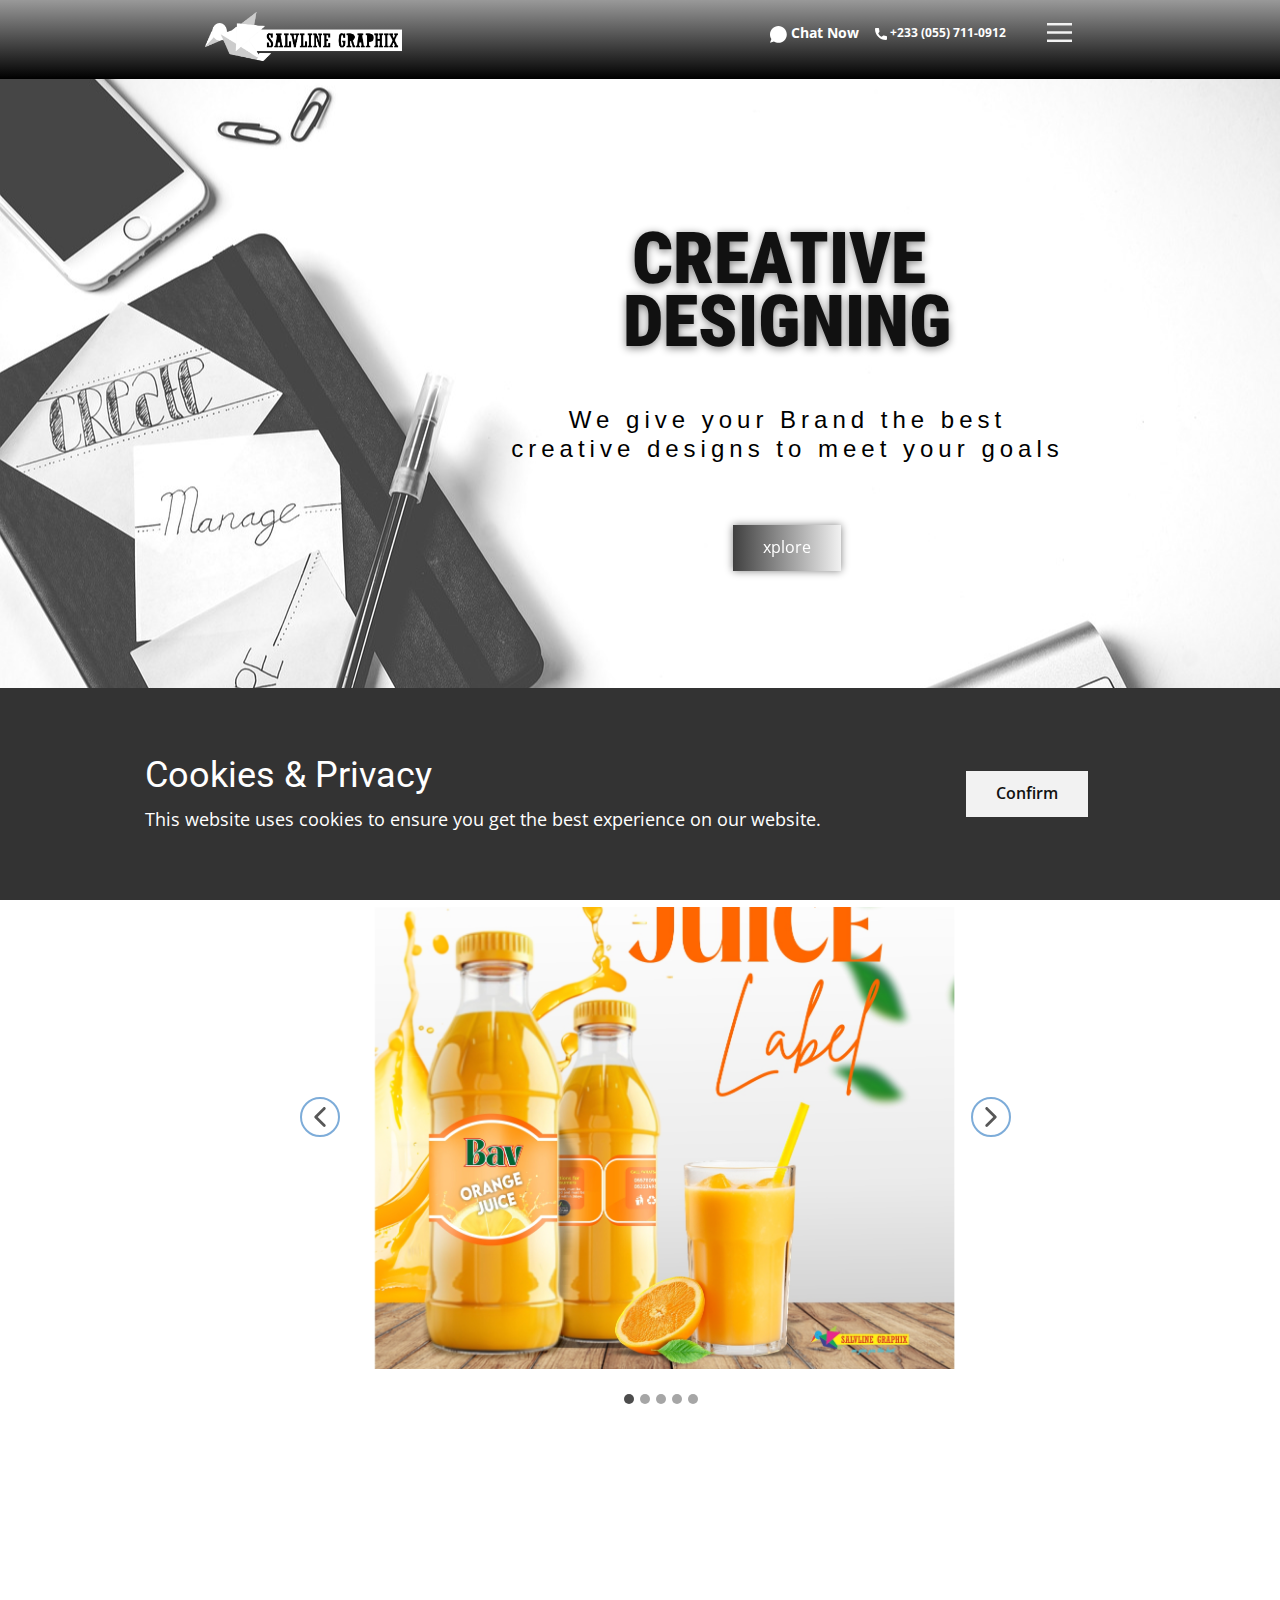
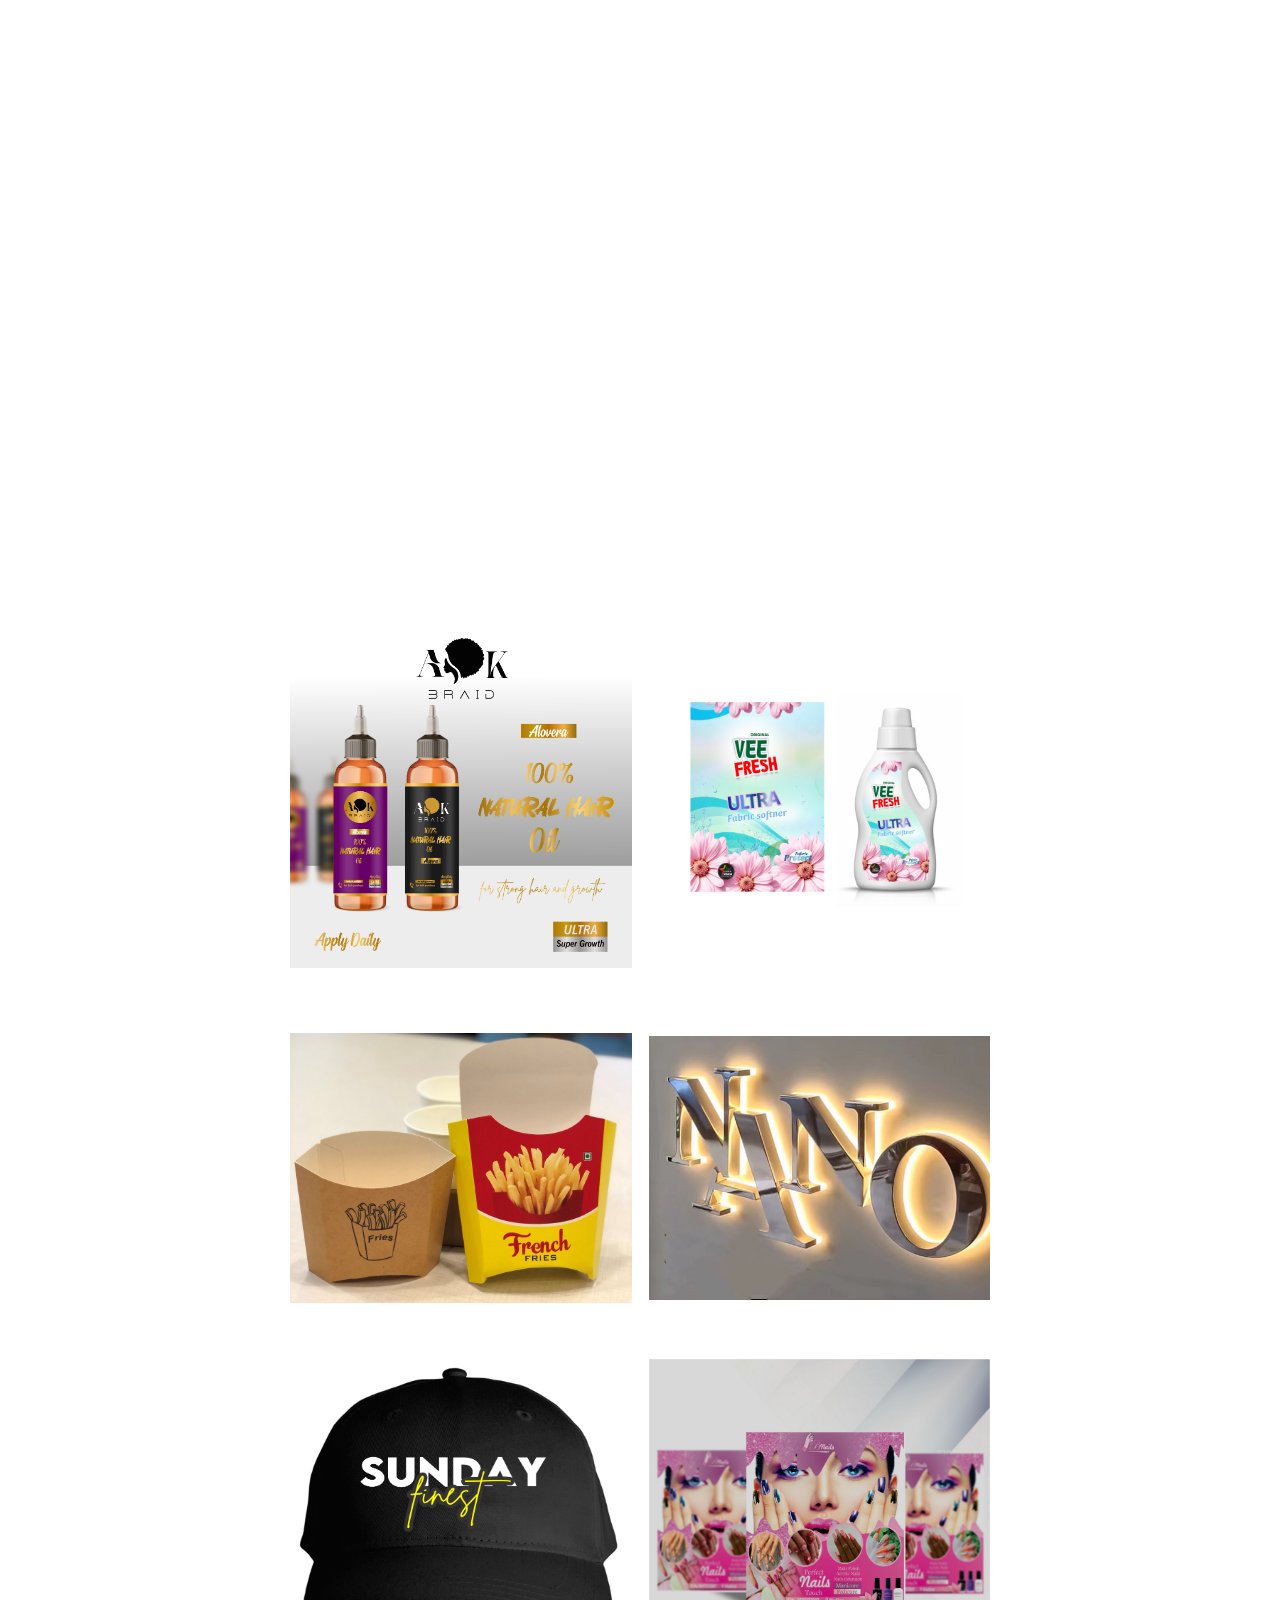
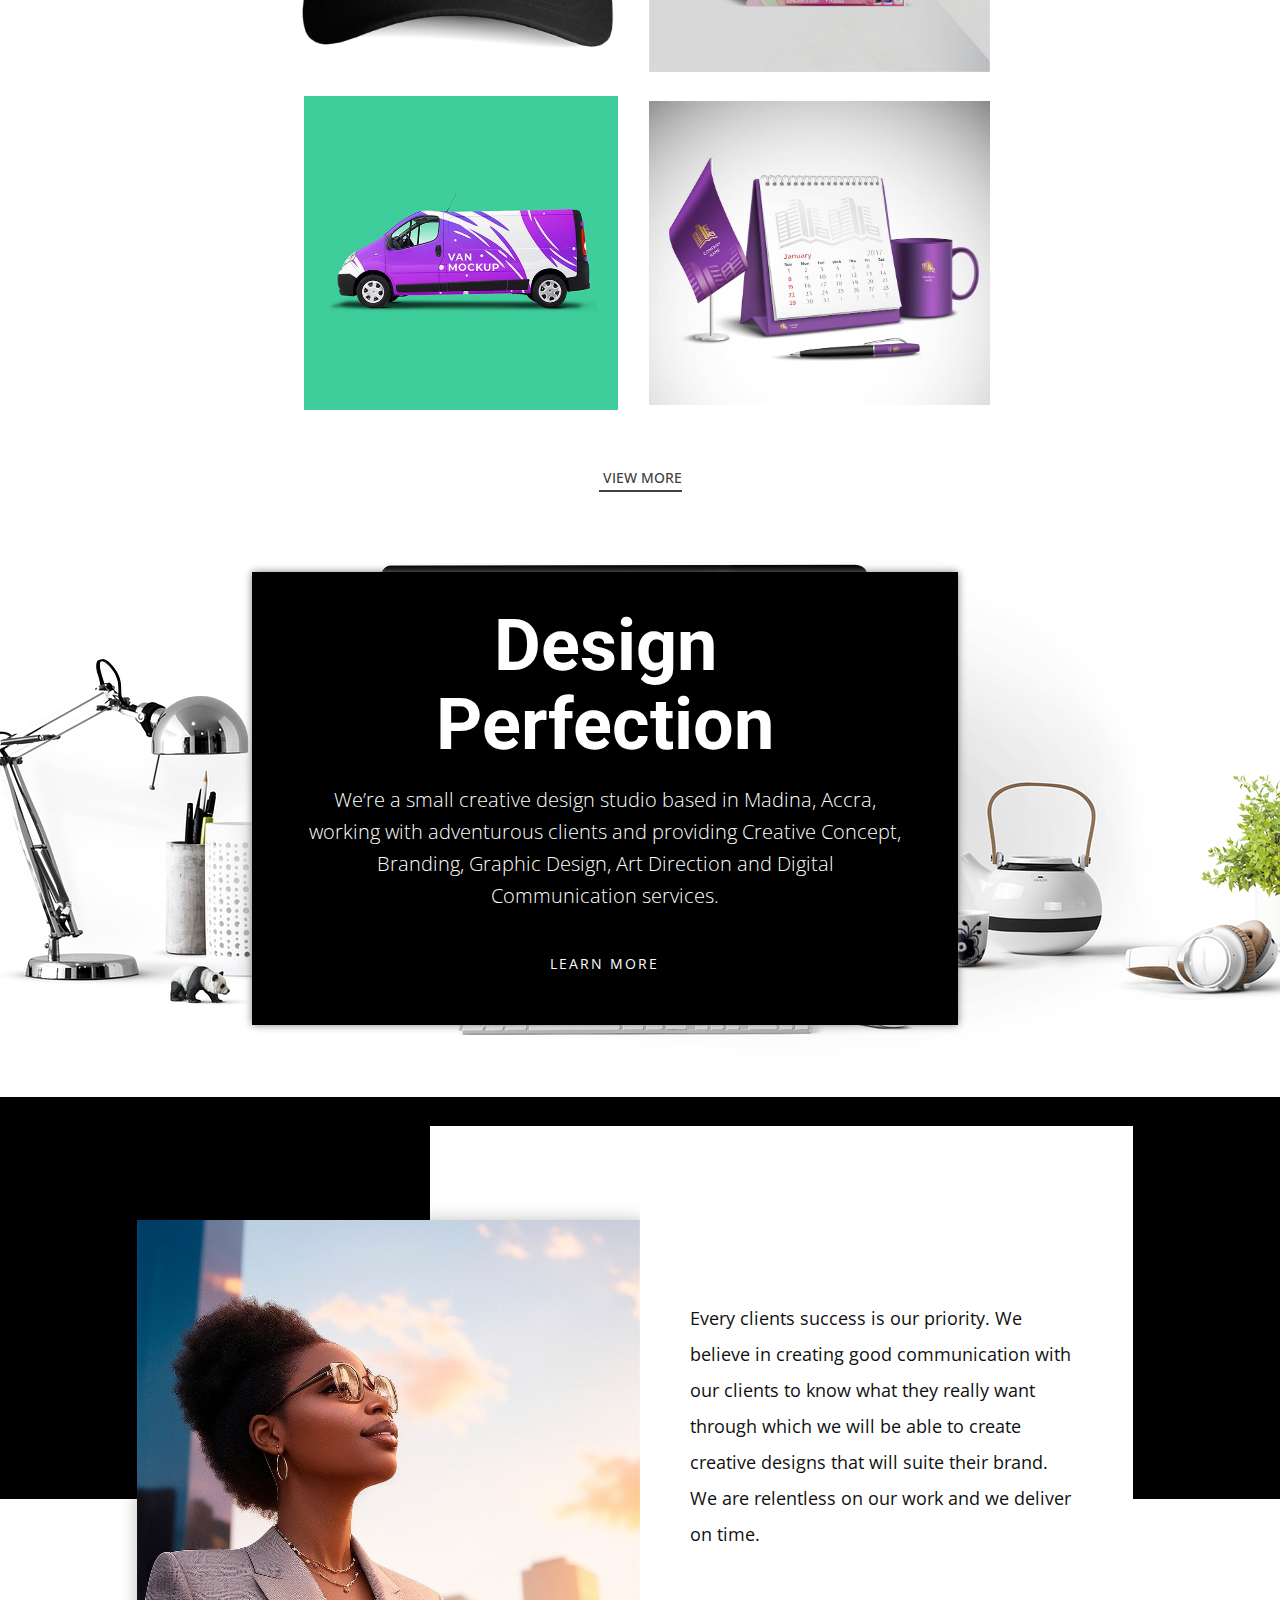
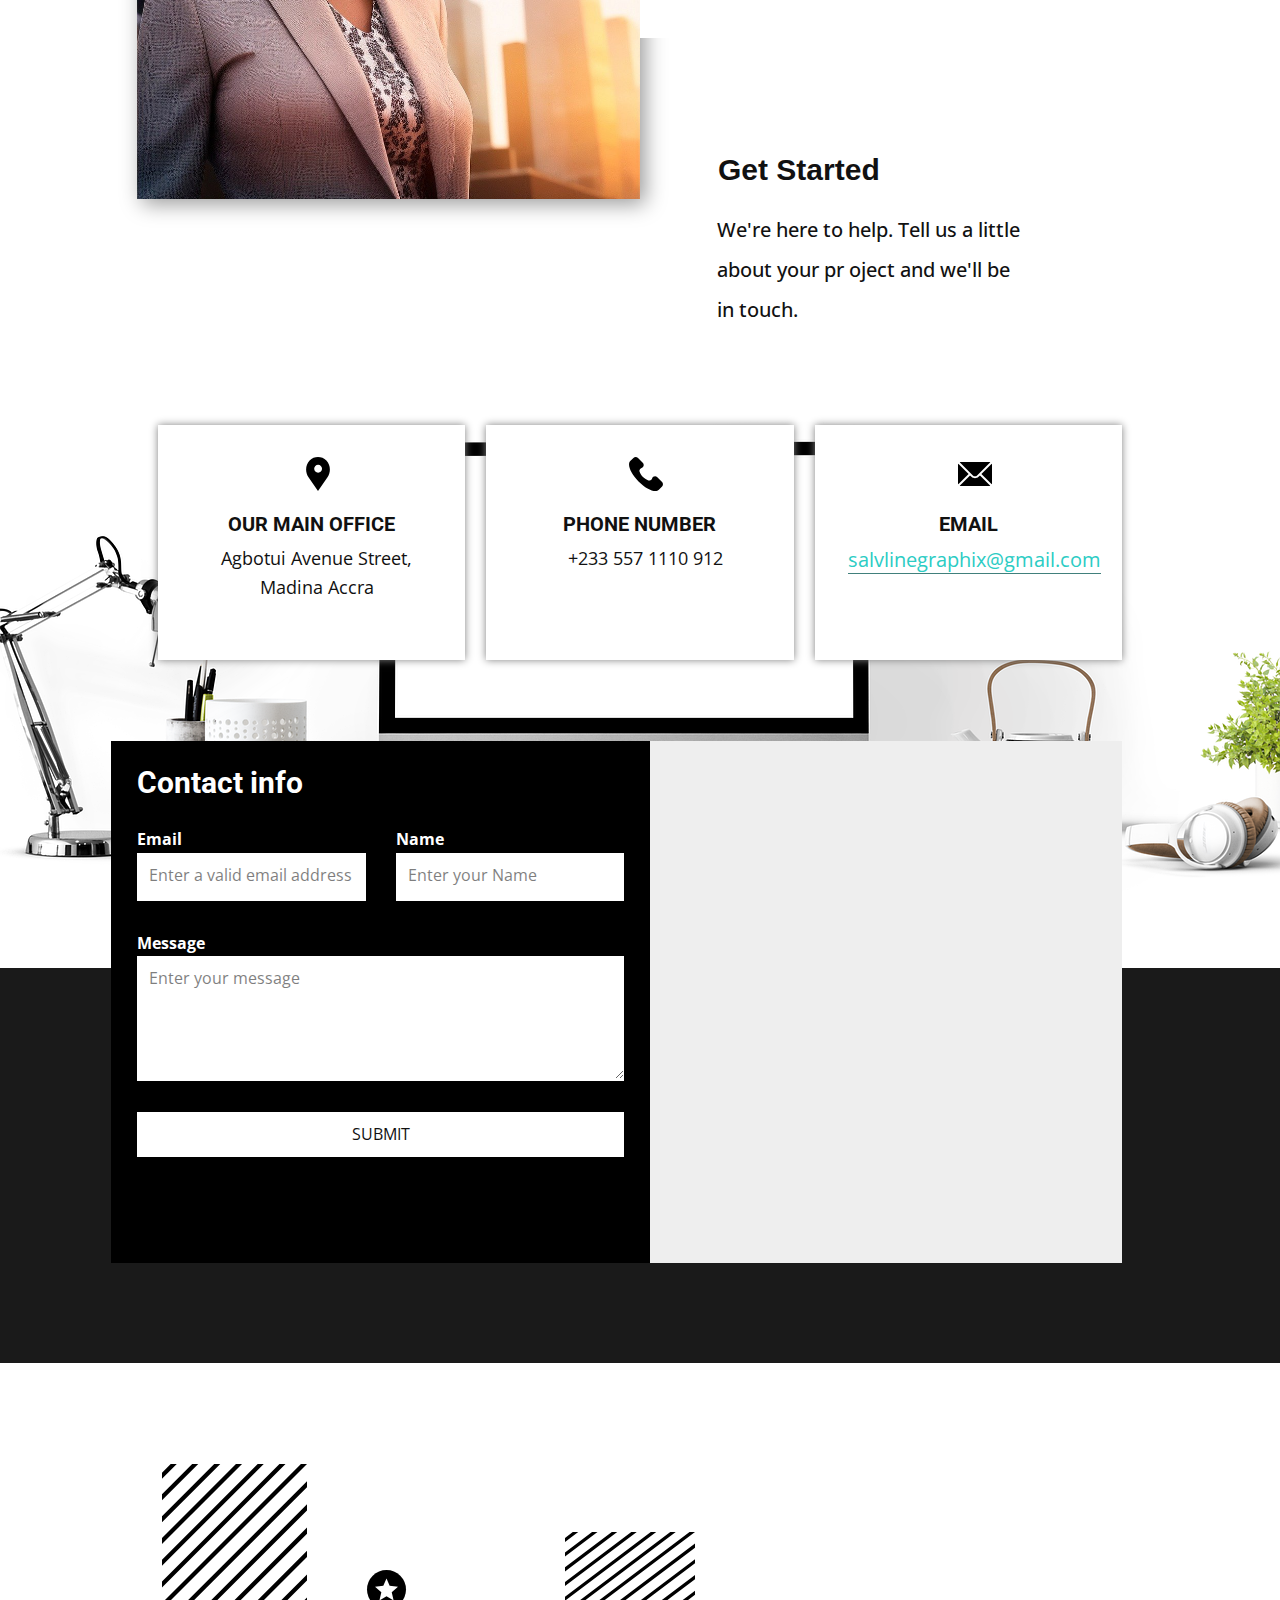
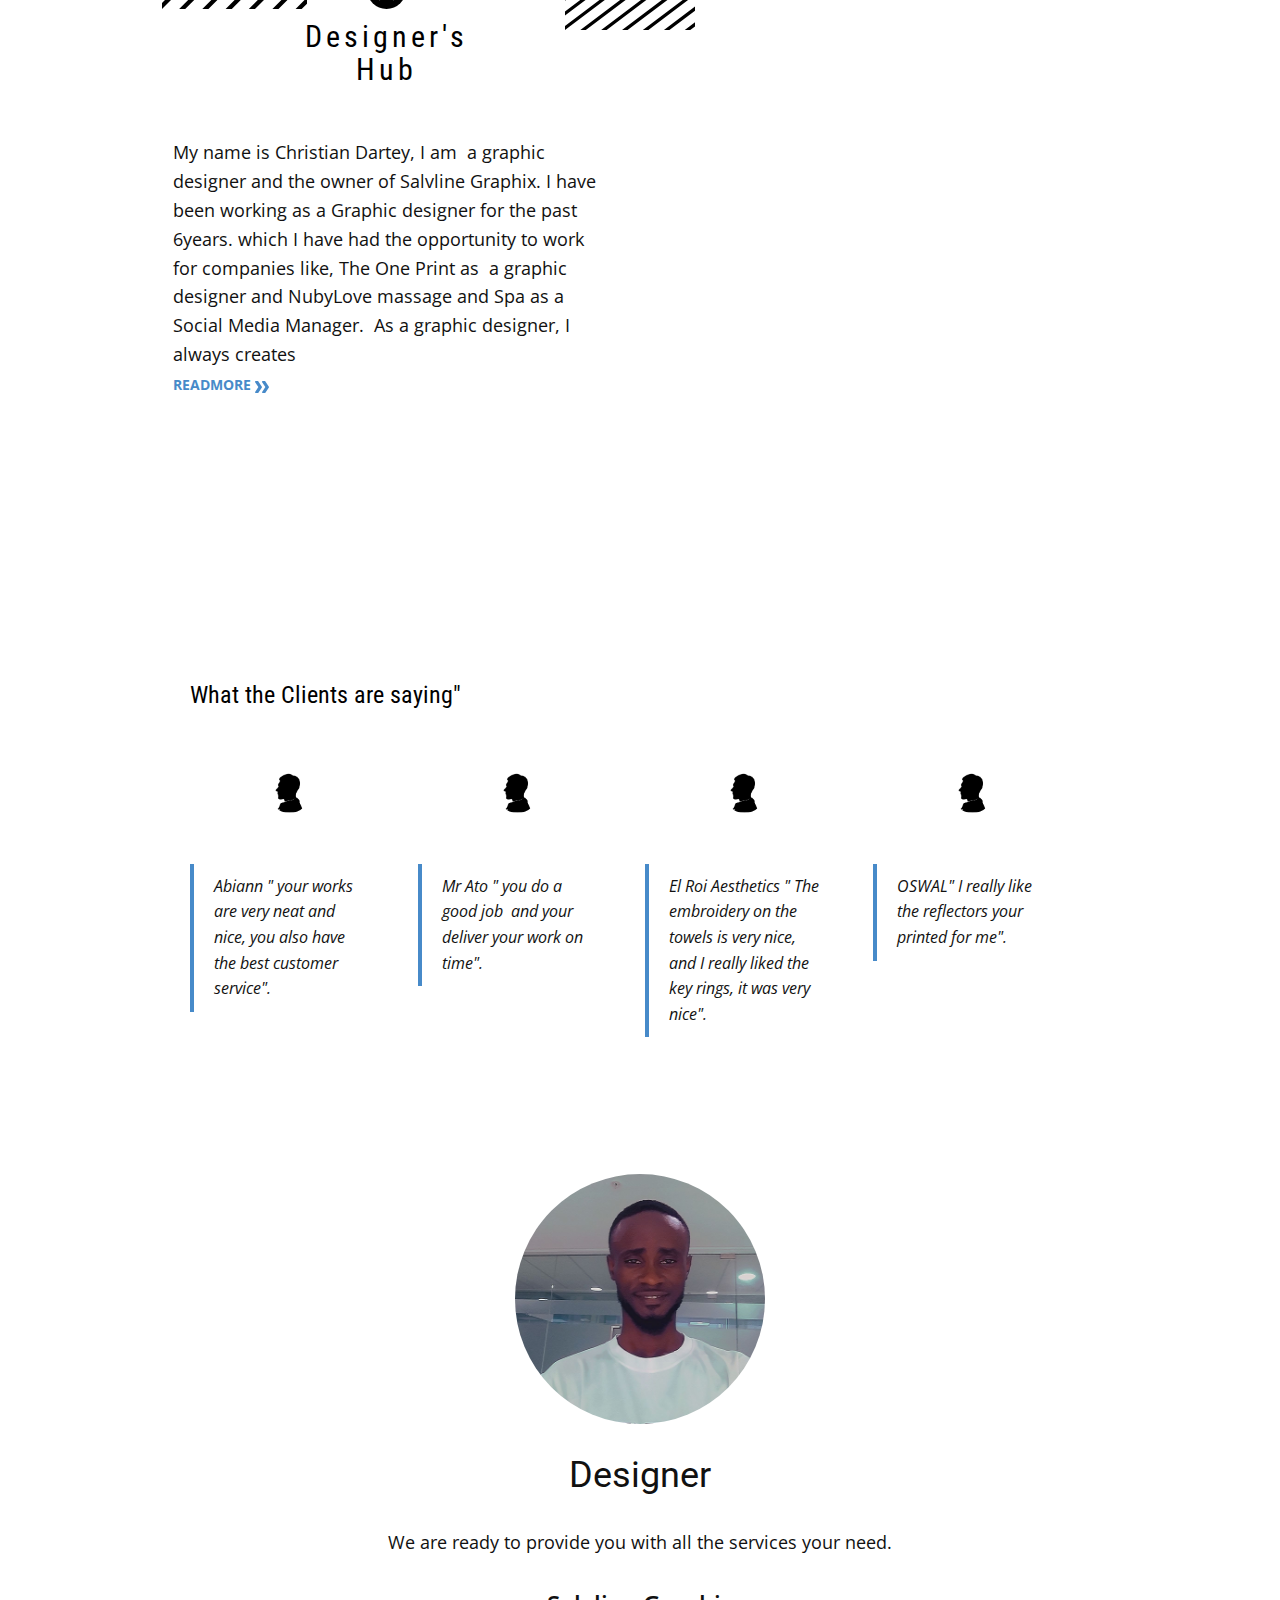
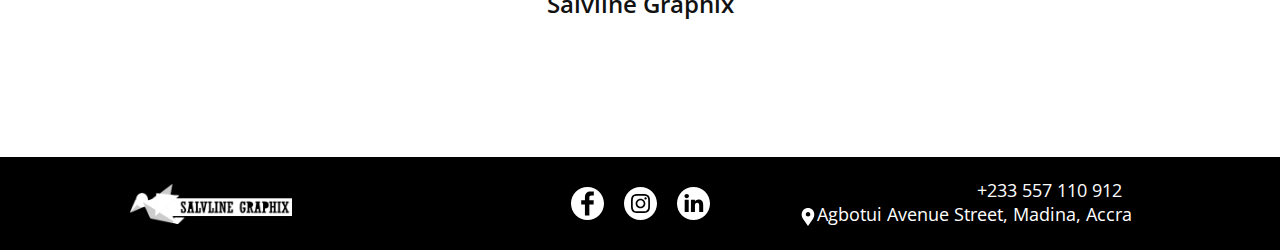
<file: index.html>
<!DOCTYPE html>
<html style="font-size: 16px;" lang="en-GH"><head>
    <meta name="viewport" content="width=device-width, initial-scale=1.0">
    <meta charset="utf-8">
    <meta name="keywords" content="INTUITIVE">
    <meta name="description" content="">
    <title>salvlinegraphix</title>
    <link rel="stylesheet" href="nicepage.css" media="screen">
<link rel="stylesheet" href="index.css" media="screen">
    <script class="u-script" type="text/javascript" src="jquery.js" defer=""></script>
    <script class="u-script" type="text/javascript" src="nicepage.js" defer=""></script>
    <meta name="generator" content="Nicepage 6.14.4, nicepage.com">
    <meta name="referrer" content="origin">
    <link id="u-theme-google-font" rel="stylesheet" href="https://fonts.googleapis.com/css?family=Roboto:100,100i,300,300i,400,400i,500,500i,700,700i,900,900i|Open+Sans:300,300i,400,400i,500,500i,600,600i,700,700i,800,800i">
    <link id="u-page-google-font" rel="stylesheet" href="https://fonts.googleapis.com/css?family=Roboto+Condensed:100,100i,200,200i,300,300i,400,400i,500,500i,600,600i,700,700i,800,800i,900,900i|Oswald:200,300,400,500,600,700|Montserrat:100,100i,200,200i,300,300i,400,400i,500,500i,600,600i,700,700i,800,800i,900,900i|Lato:100,100i,300,300i,400,400i,700,700i,900,900i">
    
    
    
    
    
    
    
    
    
    
    
    
    
    <script type="application/ld+json">{
		"@context": "http://schema.org",
		"@type": "Organization",
		"name": "Site1",
		"logo": "images/mo.png"
}</script>
<link rel="icon" href="shortcut icon" type="x-icon" href="logo.png">
    <meta name="theme-color" content="#478ac9">
    <meta property="og:title" content="Home">
    <meta property="og:description" content="">
    <meta property="og:type" content="website">
  <meta data-intl-tel-input-cdn-path="intlTelInput/"></head>
  <body data-home-page="Home.html" data-home-page-title="Home" data-path-to-root="./" data-include-products="false" class="u-body u-xl-mode" data-lang="en"><header class="u-clearfix u-gradient u-header u-sticky u-header" id="sec-5ad3" data-animation-name="" data-animation-duration="0" data-animation-delay="0" data-animation-direction=""><div class="u-clearfix u-sheet u-sheet-1">
        <a href="https://wa.me/message/MEKGFKVZNPGIM1" class="u-active-none u-btn u-button-style u-hover-none u-none u-text-hover-palette-2-base u-text-white u-btn-1"><span class="u-icon u-icon-1"><svg xmlns="http://www.w3.org/2000/svg" xmlns:xlink="http://www.w3.org/1999/xlink" version="1.1" xml:space="preserve" class="u-svg-content" viewBox="0 0 512 512" x="0px" y="0px" style="width: 1em; height: 1em;"><path style="fill:currentColor;" d="M256,0C114.617,0,0,114.617,0,256c0,52.03,15.563,100.414,42.231,140.818L0,512l119.128-39.706  C158.72,497.399,205.639,512,256,512c141.383,0,256-114.617,256-256S397.383,0,256,0z"></path><path style="fill:#FFFFFF;" d="M397.233,335.078V377.6c0.062,15.66-12.606,28.398-28.292,28.469c-0.892,0-1.783-0.035-2.675-0.115  c-43.705-4.74-85.689-19.641-122.571-43.52c-34.313-21.76-63.409-50.803-85.222-85.054c-24.002-36.979-38.938-79.086-43.599-122.898  c-1.412-15.59,10.108-29.378,25.732-30.791c0.847-0.062,1.686-0.106,2.534-0.106h42.611c14.257-0.141,26.412,10.293,28.407,24.382  c1.801,13.612,5.138,26.968,9.94,39.83c3.902,10.364,1.404,22.042-6.391,29.908l-18.035,17.999  c20.215,35.487,49.664,64.874,85.221,85.054l18.035-17.999c7.883-7.786,19.588-10.275,29.97-6.382  c12.888,4.802,26.271,8.13,39.91,9.922C387.09,308.312,397.594,320.689,397.233,335.078z"></path></svg></span>&nbsp;Chat Now
        </a>
        <a href="tel:+233557110912" class="u-btn u-button-style u-hover-feature u-none u-text-white u-btn-2"><span class="u-icon"><svg class="u-svg-content" viewBox="0 0 405.333 405.333" x="0px" y="0px" style="width: 1em; height: 1em;"><path d="M373.333,266.88c-25.003,0-49.493-3.904-72.704-11.563c-11.328-3.904-24.192-0.896-31.637,6.699l-46.016,34.752    c-52.8-28.181-86.592-61.952-114.389-114.368l33.813-44.928c8.512-8.512,11.563-20.971,7.915-32.64    C142.592,81.472,138.667,56.96,138.667,32c0-17.643-14.357-32-32-32H32C14.357,0,0,14.357,0,32    c0,205.845,167.488,373.333,373.333,373.333c17.643,0,32-14.357,32-32V298.88C405.333,281.237,390.976,266.88,373.333,266.88z"></path></svg></span>&nbsp;+233 (055) 711-0912
        </a>
        <a href="index.html" class="u-image u-logo u-image-1" data-image-width="5725" data-image-height="1427">
          <img src="mo.png" class="u-logo-image u-logo-image-1">
        </a>
        <nav class="u-align-left u-font-size-14 u-menu u-menu-hamburger u-nav-spacing-25 u-offcanvas u-menu-1" data-responsive-from="XL">
          <div class="menu-collapse">
            <a class="u-button-style u-nav-link u-text-grey-5" href="#" style="padding: 5px 3px; font-size: calc(1em + 9px); background-image: none;">
              <svg class="u-svg-link" preserveAspectRatio="xMidYMin slice" viewBox="0 0 302 302" style=""><use xmlns:xlink="http://www.w3.org/1999/xlink" xlink:href="#svg-7b92"></use></svg>
              <svg xmlns="http://www.w3.org/2000/svg" xmlns:xlink="http://www.w3.org/1999/xlink" version="1.1" id="svg-7b92" x="0px" y="0px" viewBox="0 0 302 302" style="enable-background:new 0 0 302 302;" xml:space="preserve" class="u-svg-content"><g><rect y="36" width="302" height="30"></rect><rect y="236" width="302" height="30"></rect><rect y="136" width="302" height="30"></rect>
</g><g></g><g></g><g></g><g></g><g></g><g></g><g></g><g></g><g></g><g></g><g></g><g></g><g></g><g></g><g></g></svg>
            </a>
          </div>
          <div class="u-custom-menu u-nav-container">
            <ul class="u-nav u-spacing-30 u-unstyled u-nav-1" data-animation-name="customAnimationIn" data-animation-duration="1000" data-submenu-level="with-reload"><li class="u-nav-item"><a class="u-border-2 u-border-active-palette-1-base u-border-hover-palette-1-light-1 u-border-no-left u-border-no-right u-border-no-top u-button-style u-nav-link u-radius u-text-active-grey-90 u-text-grey-5 u-text-hover-grey-90" href="index.html" style="--radius: 10px; padding: 10px 0px;">Home</a>
</li><li class="u-nav-item"><a class="u-border-2 u-border-active-palette-1-base u-border-hover-palette-1-light-1 u-border-no-left u-border-no-right u-border-no-top u-button-style u-nav-link u-radius u-text-active-grey-90 u-text-grey-5 u-text-hover-grey-90" href="About.html" style="--radius: 10px; padding: 10px 0px;">About</a>
</li><li class="u-nav-item"><a class="u-border-2 u-border-active-palette-1-base u-border-hover-palette-1-light-1 u-border-no-left u-border-no-right u-border-no-top u-button-style u-nav-link u-radius u-text-active-grey-90 u-text-grey-5 u-text-hover-grey-90" href="Contact.html" style="--radius: 10px; padding: 10px 0px;">Contact</a>
</li><li class="u-nav-item"><a class="u-border-2 u-border-active-palette-1-base u-border-hover-palette-1-light-1 u-border-no-left u-border-no-right u-border-no-top u-button-style u-nav-link u-radius u-text-active-grey-90 u-text-grey-5 u-text-hover-grey-90" href="Portfolio.html" style="--radius: 10px; padding: 10px 2px 10px 0px;">Portfolio</a>
</li></ul>
          </div>
          <div class="u-custom-menu u-nav-container-collapse">
            <div class="u-align-center u-black u-container-style u-inner-container-layout u-opacity u-opacity-80 u-sidenav">
              <div class="u-inner-container-layout u-sidenav-overflow">
                <div class="u-menu-close"></div>
                <ul class="u-align-center u-nav u-popupmenu-items u-text-white u-unstyled u-nav-2"><li class="u-nav-item"><a class="u-button-style u-nav-link" href="index.html">Home</a>
</li><li class="u-nav-item"><a class="u-button-style u-nav-link" href="About.html">About</a>
</li><li class="u-nav-item"><a class="u-button-style u-nav-link" href="Contact.html">Contact</a>
</li><li class="u-nav-item"><a class="u-button-style u-nav-link" href="Portfolio.html">Portfolio</a>
</li></ul>
              </div>
            </div>
            <div class="u-black u-menu-overlay u-opacity u-opacity-70"></div>
          </div>
        </nav>
      </div></header>
    <section class="skrollable u-clearfix u-image u-section-1" id="sec-285e" data-image-width="1280" data-image-height="806">
      <div class="u-clearfix u-sheet u-sheet-1">
        <h1 class="u-align-center u-custom-font u-font-roboto-condensed u-text u-title u-text-1" data-animation-name="customAnimationIn" data-animation-duration="1800" data-animation-delay="0"><span class="u-icon u-opacity u-opacity-75"></span> Creative&nbsp;​Designing 
        </h1>
        <h4 class="u-align-center u-custom-font u-font-arial u-text u-text-black u-text-2">We give your Brand the best creative​ designs to meet your go<span style="font-size: 1.25rem;"></span>als
        </h4>
        <a href="Portfolio.html" class="u-border-none u-btn u-btn-round u-button-style u-gradient u-none u-radius u-text-body-alt-color u-btn-1" data-animation-name="customAnimationIn" data-animation-duration="2000" data-animation-delay="0">xplore </a>
      </div>
    </section>
    <section class="u-align-center u-clearfix u-section-2" id="sec-1d12">
      <div class="u-clearfix u-sheet u-sheet-1">
        <div class="u-carousel u-expanded-width-sm u-expanded-width-xs u-gallery u-gallery-slider u-layout-carousel u-lightbox u-no-transition u-show-text-on-hover u-gallery-1" id="carousel-d492" data-interval="5000" data-u-ride="carousel">
          <ol class="u-absolute-hcenter u-carousel-indicators u-carousel-indicators-1">
            <li data-u-target="#carousel-d492" data-u-slide-to="0" class="u-active u-grey-70 u-shape-circle" style="width: 10px; height: 10px;"></li>
            <li data-u-target="#carousel-d492" data-u-slide-to="1" class="u-grey-70 u-shape-circle" style="width: 10px; height: 10px;"></li>
            <li data-u-target="#carousel-d492" data-u-slide-to="2" class="u-grey-70 u-shape-circle" style="width: 10px; height: 10px;"></li>
            <li data-u-target="#carousel-d492" data-u-slide-to="3" class="u-grey-70 u-shape-circle" style="width: 10px; height: 10px;"></li>
            <li data-u-target="#carousel-d492" data-u-slide-to="4" class="u-grey-70 u-shape-circle" style="width: 10px; height: 10px;"></li>
          </ol>
          <div class="u-carousel-inner u-gallery-inner" role="listbox">
            <div class="u-active u-carousel-item u-effect-fade u-effect-hover-liftUp u-gallery-item u-carousel-item-1">
              <div class="u-back-slide" data-image-width="1217" data-image-height="1202">
                <img class="u-back-image u-expanded" src="FLYERLABEL.jpg">
              </div>
              <div class="u-align-center u-over-slide u-shading u-valign-bottom u-over-slide-1"></div>
            </div>
            <div class="u-carousel-item u-effect-fade u-effect-hover-liftUp u-gallery-item u-carousel-item-2">
              <div class="u-back-slide" data-image-width="2482" data-image-height="1756">
                <img class="u-back-image u-expanded" src="flyersouvenir.jpg">
              </div>
              <div class="u-align-center u-over-slide u-shading u-valign-bottom u-over-slide-2"></div>
            </div>
            <div class="u-carousel-item u-effect-fade u-effect-hover-liftUp u-gallery-item u-carousel-item-3" data-image-width="2482" data-image-height="1750">
              <div class="u-back-slide">
                <img class="u-back-image u-expanded" src="displays.jpg">
              </div>
              <div class="u-align-center u-over-slide u-shading u-valign-bottom u-over-slide-3"></div>
              <style data-mode="XL" data-visited="true"></style>
              <style data-mode="LG" data-visited="true"></style>
              <style data-mode="MD" data-visited="true"></style>
              <style data-mode="SM" data-visited="true"></style>
              <style data-mode="XS" data-visited="true"></style>
            </div>
            <div class="u-carousel-item u-effect-fade u-effect-hover-liftUp u-gallery-item u-carousel-item-4" data-image-width="2482" data-image-height="1750">
              <div class="u-back-slide">
                <img class="u-back-image u-expanded" src="bbc.jpg">
              </div>
              <div class="u-align-center u-over-slide u-shading u-valign-bottom u-over-slide-4"></div>
              <style data-mode="XL"></style>
              <style data-mode="LG" data-visited="true"></style>
              <style data-mode="MD" data-visited="true"></style>
              <style data-mode="SM" data-visited="true"></style>
              <style data-mode="XS" data-visited="true"></style>
            </div>
            <div class="u-carousel-item u-effect-fade u-effect-hover-liftUp u-gallery-item u-carousel-item-5" data-image-width="3587" data-image-height="2482">
              <div class="u-back-slide">
                <img class="u-back-image u-expanded" src="igipack.jpg">
              </div>
              <div class="u-align-center u-over-slide u-shading u-valign-bottom u-over-slide-5"></div>
              <style data-mode="XL"></style>
              <style data-mode="LG"></style>
              <style data-mode="MD"></style>
              <style data-mode="SM"></style>
              <style data-mode="XS"></style>
            </div>
          </div>
          <a class="u-border-2 u-border-palette-1-base u-carousel-control u-carousel-control-prev u-hidden-sm u-hidden-xs u-icon-circle u-opacity u-opacity-70 u-spacing-10 u-text-body-color u-carousel-control-1" href="#carousel-d492" role="button" data-u-slide="prev">
            <span aria-hidden="true">
              <svg viewBox="0 0 451.847 451.847"><path d="M97.141,225.92c0-8.095,3.091-16.192,9.259-22.366L300.689,9.27c12.359-12.359,32.397-12.359,44.751,0
c12.354,12.354,12.354,32.388,0,44.748L173.525,225.92l171.903,171.909c12.354,12.354,12.354,32.391,0,44.744
c-12.354,12.365-32.386,12.365-44.745,0l-194.29-194.281C100.226,242.115,97.141,234.018,97.141,225.92z"></path></svg>
            </span>
            <span class="sr-only">
              <svg viewBox="0 0 451.847 451.847"><path d="M97.141,225.92c0-8.095,3.091-16.192,9.259-22.366L300.689,9.27c12.359-12.359,32.397-12.359,44.751,0
c12.354,12.354,12.354,32.388,0,44.748L173.525,225.92l171.903,171.909c12.354,12.354,12.354,32.391,0,44.744
c-12.354,12.365-32.386,12.365-44.745,0l-194.29-194.281C100.226,242.115,97.141,234.018,97.141,225.92z"></path></svg>
            </span>
          </a>
          <a class="u-border-2 u-border-palette-1-base u-carousel-control u-carousel-control-next u-hidden-sm u-hidden-xs u-icon-circle u-opacity u-opacity-70 u-spacing-10 u-text-body-color u-carousel-control-2" href="#carousel-d492" role="button" data-u-slide="next">
            <span aria-hidden="true">
              <svg viewBox="0 0 451.846 451.847"><path d="M345.441,248.292L151.154,442.573c-12.359,12.365-32.397,12.365-44.75,0c-12.354-12.354-12.354-32.391,0-44.744
L278.318,225.92L106.409,54.017c-12.354-12.359-12.354-32.394,0-44.748c12.354-12.359,32.391-12.359,44.75,0l194.287,194.284
c6.177,6.18,9.262,14.271,9.262,22.366C354.708,234.018,351.617,242.115,345.441,248.292z"></path></svg>
            </span>
            <span class="sr-only">
              <svg viewBox="0 0 451.846 451.847"><path d="M345.441,248.292L151.154,442.573c-12.359,12.365-32.397,12.365-44.75,0c-12.354-12.354-12.354-32.391,0-44.744
L278.318,225.92L106.409,54.017c-12.354-12.359-12.354-32.394,0-44.748c12.354-12.359,32.391-12.359,44.75,0l194.287,194.284
c6.177,6.18,9.262,14.271,9.262,22.366C354.708,234.018,351.617,242.115,345.441,248.292z"></path></svg>
            </span>
          </a>
        </div>
      </div>
    </section>
    <section class="skrollable u-clearfix u-parallax u-section-3" id="sec-cf0f">
      <div class="u-clearfix u-sheet u-valign-middle u-sheet-1">
        <div class="custom-expanded u-list u-list-1">
          <div class="u-repeater u-repeater-1">
            <div class="u-container-style u-list-item u-repeater-item">
              <div class="u-container-layout u-similar-container u-container-layout-1">
                <h5 class="u-custom-font u-font-oswald u-text u-text-1" data-animation-name="customAnimationIn" data-animation-duration="1500" data-animation-delay="0">OUR CAPABILITIES</h5>
                <p class="u-custom-font u-font-montserrat u-text u-text-2" data-animation-name="customAnimationIn" data-animation-duration="1700" data-animation-delay="0">Visual Identity<br>Naming<br>Amazing Designs<br>Master Planning 
                </p>
              </div>
            </div>
            <div class="u-container-style u-list-item u-repeater-item">
              <div class="u-container-layout u-similar-container u-container-layout-2">
                <h5 class="u-custom-font u-font-oswald u-text u-text-3" data-animation-name="customAnimationIn" data-animation-duration="1000">PROJECT TYPE </h5>
                <p class="u-custom-font u-font-montserrat u-text u-text-4" data-animation-name="customAnimationIn" data-animation-duration="1000">General Designing<br>Product Package<br>Car Branding<br>3D Signage<br>Office Branding<br>Product Labels<br>T-shirt Customization
                </p>
              </div>
            </div>
          </div>
        </div>
      </div>
    </section>
    <section class="u-align-center u-clearfix u-section-4" id="sec-b4b2">
      <div class="u-clearfix u-sheet u-valign-middle-md u-valign-middle-sm u-sheet-1">
        <p class="u-align-center u-custom-font u-font-oswald u-text u-text-1" data-animation-name="customAnimationIn" data-animation-duration="1800" data-animation-delay="0">OUR WORKS</p>
        <h2 class="u-align-center u-custom-font u-font-lato u-text u-text-default u-text-2" data-animation-name="customAnimationIn" data-animation-duration="2000" data-animation-delay="0">Build Great Product</h2>
        <div class="u-expanded-width-sm u-expanded-width-xs u-gallery u-layout-grid u-lightbox u-show-text-on-hover u-gallery-1">
          <div class="u-gallery-inner u-gallery-inner-1">
            <div class="u-effect-fade u-effect-hover-liftUp u-gallery-item u-gallery-item-1">
              <div class="u-back-slide" data-image-width="1200" data-image-height="1199">
                <img class="u-back-image u-expanded u-image-contain" src="hairfoodf21.jpg">
              </div>
              <div class="u-over-slide u-shading u-over-slide-1"></div>
            </div>
            <div class="u-effect-fade u-effect-hover-liftUp u-gallery-item u-gallery-item-2">
              <div class="u-back-slide" data-image-width="3508" data-image-height="2482">
                <img class="u-back-image u-expanded u-image-contain" src="vfreshSOFTNER.jpg">
              </div>
              <div class="u-over-slide u-shading u-over-slide-2"></div>
            </div>
          </div>
        </div>
        <div class="u-expanded-width-sm u-expanded-width-xs u-gallery u-layout-grid u-lightbox u-show-text-on-hover u-gallery-2">
          <div class="u-gallery-inner u-gallery-inner-2">
            <div class="u-effect-fade u-effect-hover-liftUp u-gallery-item u-gallery-item-3">
              <div class="u-back-slide" data-image-width="1000" data-image-height="790">
                <img class="u-back-image u-expanded u-image-contain" src="fries-box.jpg">
              </div>
              <div class="u-over-slide u-shading u-over-slide-3"></div>
            </div>
            <div class="u-effect-fade u-effect-hover-liftUp u-gallery-item u-gallery-item-4">
              <div class="u-back-slide" data-image-width="570" data-image-height="441">
                <img class="u-back-image u-expanded u-image-contain" src="il_570xN.3860026769_a30a.jpg">
              </div>
              <div class="u-over-slide u-shading u-over-slide-4"></div>
            </div>
          </div>
        </div>
        <div class="u-expanded-width-sm u-expanded-width-xs u-gallery u-layout-grid u-lightbox u-show-text-on-hover u-gallery-3">
          <div class="u-gallery-inner u-gallery-inner-3">
            <div class="u-effect-fade u-effect-hover-liftUp u-gallery-item u-gallery-item-5">
              <div class="u-back-slide" data-image-width="2258" data-image-height="2077">
                <img class="u-back-image u-expanded u-image-contain" src="KABODCAP.jpg">
              </div>
              <div class="u-over-slide u-shading u-over-slide-5"></div>
            </div>
            <div class="u-effect-fade u-effect-hover-liftUp u-gallery-item u-gallery-item-6">
              <div class="u-back-slide" data-image-width="2484" data-image-height="2275">
                <img class="u-back-image u-expanded u-image-contain" src="flyer1.jpg">
              </div>
              <div class="u-over-slide u-shading u-over-slide-6"></div>
            </div>
          </div>
        </div>
        <div class="u-expanded-width-sm u-expanded-width-xs u-gallery u-layout-grid u-lightbox u-show-text-on-hover u-gallery-4">
          <div class="u-gallery-inner u-gallery-inner-4">
            <div class="u-effect-fade u-effect-hover-liftUp u-gallery-item u-gallery-item-7">
              <div class="u-back-slide" data-image-width="600" data-image-height="600">
                <img class="u-back-image u-expanded u-image-contain" src="Vehicle-branding-front-5-p89zb0k6ru7kl2a6m7b59rfx5x94q3rkqqjd6gtcog.jpg">
              </div>
              <div class="u-over-slide u-shading u-over-slide-7"></div>
            </div>
            <div class="u-effect-fade u-effect-hover-liftUp u-gallery-item u-gallery-item-8">
              <div class="u-back-slide" data-image-width="996" data-image-height="885">
                <img class="u-back-image u-expanded u-image-contain" src="Untitled-1.jpg">
              </div>
              <div class="u-over-slide u-shading u-over-slide-8"></div>
            </div>
          </div>
        </div>
        <a href="Portfolio.html" class="u-border-2 u-border-grey-75 u-border-hover-grey-75 u-border-no-left u-border-no-right u-border-no-top u-btn u-button-style u-hover-feature u-none u-btn-1"><span class="u-icon"></span>&nbsp;VIEW MORE<br>
        </a>
      </div>
      
    </section>
    <section class="u-clearfix u-image u-section-5" id="sec-3c97" data-image-width="1280" data-image-height="853">
      <div class="u-clearfix u-sheet u-sheet-1">
        <div class="u-align-center u-black u-container-align-center-xl u-container-style u-group u-group-1">
          <div class="u-container-layout u-valign-middle-xl u-container-layout-1">
            <h1 class="u-align-center u-text u-text-default u-text-white u-text-1">Design Perfection</h1>
            <p class="u-align-center u-text u-text-white u-text-2">We’re a small creative design studio based in Madina, Accra, working with adventurous clients and providing Creative Concept, Branding, Graphic Design, Art Direction and Digital Communication services.</p>
            <a href="About.html" class="u-align-center u-black u-btn u-btn-round u-button-style u-color-scheme-summer-time u-hover-feature u-hover-white u-radius u-btn-1">Learn more</a>
          </div>
        </div>
      </div>
      
    </section>
    <section class="u-clearfix u-white u-section-6" id="carousel_8e6b">
      <div class="u-black u-expanded-width u-shape u-shape-rectangle u-shape-1"></div>
      <div class="u-shape u-shape-rectangle u-white u-shape-2"></div>
      <img class="custom-expanded u-image u-image-1" src="95551ec9413382b703ea07ea4c46be05698f2c73366036166542e12a9a6aefc1a3d19d9a7bd0639122867188b1e323ddf707ba63ae3de4996ad6b5_1280.jpg" data-image-width="986" data-image-height="1280">
      <div class="u-container-style u-group u-shape-rectangle u-white u-group-1">
        <div class="u-container-layout u-container-layout-1">
          <h4 class="u-custom-font u-font-lato u-text u-text-default u-text-1" data-animation-name="customAnimationIn" data-animation-duration="1500" data-animation-delay="0">SOLUTIONS</h4>
          <p class="u-text u-text-2">Every clients success is our priority. We believe in creating good communication with our clients to know what they really want through which we will be able to create creative designs that will suite their brand. We are relentless on our work ​and we deliver on time.<br>
            <br>
          </p>
        </div>
      </div>
      <h5 class="u-custom-font u-font-roboto-condensed u-text u-text-3" data-animation-name="customAnimationIn" data-animation-duration="1800" data-animation-delay="0">Bu​siness </h5>
      <p class="u-text u-text-4">We're here to help. Tell us a little about your pr<span style="font-weight: 500;">
          <span style="font-weight: 500;">
            <span style="font-weight: 400;"></span>
          </span>
        </span>oject and we'll be&nbsp;<br>in touch.
      </p>
      <h4 class="u-custom-font u-font-arial u-text u-text-5">Get Started </h4>
    </section>
    <section class="u-clearfix u-grey-90 u-section-7" id="carousel_8037">
      <img class="u-expanded-width u-image u-image-1" src="2d181669a3ca87e7e40301d6df74728c7ed81b1efe3d5edf7c464a7bae643475f710bd5f172f474706ab18bb5bdd507a6aad007e665c7217ebbd76_1280.jpg" data-image-width="1280" data-image-height="853">
      <div class="u-list u-list-1">
        <div class="u-repeater u-repeater-1">
          <div class="u-align-center u-container-style u-list-item u-repeater-item u-white u-list-item-1">
            <div class="u-container-layout u-similar-container u-container-layout-1"><span class="u-icon u-icon-circle u-text-black u-icon-1"><svg class="u-svg-link" preserveAspectRatio="xMidYMin slice" viewBox="0 0 52 52" style=""><use xlink:href="#svg-077e"></use></svg><svg class="u-svg-content" viewBox="0 0 52 52" x="0px" y="0px" id="svg-077e" style="enable-background:new 0 0 52 52;"><path style="fill:currentColor;" d="M38.853,5.324L38.853,5.324c-7.098-7.098-18.607-7.098-25.706,0h0
	C6.751,11.72,6.031,23.763,11.459,31L26,52l14.541-21C45.969,23.763,45.249,11.72,38.853,5.324z M26.177,24c-3.314,0-6-2.686-6-6
	s2.686-6,6-6s6,2.686,6,6S29.491,24,26.177,24z"></path></svg></span>
              <h5 class="u-text u-text-1">our main office</h5>
              <p class="u-text u-text-2">Agbotui Avenue Street, Madina Accra</p>
            </div>
          </div>
          <div class="u-align-center u-container-style u-list-item u-repeater-item u-white u-list-item-2">
            <div class="u-container-layout u-similar-container u-container-layout-2"><span class="u-icon u-icon-circle u-text-black u-icon-2"><svg class="u-svg-link" preserveAspectRatio="xMidYMin slice" viewBox="0 0 513.64 513.64" style=""><use xlink:href="#svg-9786"></use></svg><svg class="u-svg-content" viewBox="0 0 513.64 513.64" x="0px" y="0px" id="svg-9786" style="enable-background:new 0 0 513.64 513.64;"><g><g><path d="M499.66,376.96l-71.68-71.68c-25.6-25.6-69.12-15.359-79.36,17.92c-7.68,23.041-33.28,35.841-56.32,30.72    c-51.2-12.8-120.32-79.36-133.12-133.12c-7.68-23.041,7.68-48.641,30.72-56.32c33.28-10.24,43.52-53.76,17.92-79.36l-71.68-71.68    c-20.48-17.92-51.2-17.92-69.12,0l-48.64,48.64c-48.64,51.2,5.12,186.88,125.44,307.2c120.32,120.32,256,176.641,307.2,125.44    l48.64-48.64C517.581,425.6,517.581,394.88,499.66,376.96z"></path>
</g>
</g></svg></span>
              <h5 class="u-text u-text-3">phone number</h5>
              <p class="u-text u-text-4">+233 557 1110 912</p>
            </div>
          </div>
          <div class="u-align-center u-container-style u-list-item u-repeater-item u-white u-list-item-3">
            <div class="u-container-layout u-similar-container u-container-layout-3"><span class="u-icon u-icon-circle u-text-black u-icon-3"><svg class="u-svg-link" preserveAspectRatio="xMidYMin slice" viewBox="0 0 512 512" style=""><use xlink:href="#svg-9f82"></use></svg><svg class="u-svg-content" viewBox="0 0 512 512" x="0px" y="0px" id="svg-9f82" style="enable-background:new 0 0 512 512;"><g><g><path d="M507.49,101.721L352.211,256L507.49,410.279c2.807-5.867,4.51-12.353,4.51-19.279V121    C512,114.073,510.297,107.588,507.49,101.721z"></path>
</g>
</g><g><g><path d="M467,76H45c-6.927,0-13.412,1.703-19.279,4.51l198.463,197.463c17.548,17.548,46.084,17.548,63.632,0L486.279,80.51    C480.412,77.703,473.927,76,467,76z"></path>
</g>
</g><g><g><path d="M4.51,101.721C1.703,107.588,0,114.073,0,121v270c0,6.927,1.703,13.413,4.51,19.279L159.789,256L4.51,101.721z"></path>
</g>
</g><g><g><path d="M331,277.211l-21.973,21.973c-29.239,29.239-76.816,29.239-106.055,0L181,277.211L25.721,431.49    C31.588,434.297,38.073,436,45,436h422c6.927,0,13.412-1.703,19.279-4.51L331,277.211z"></path>
</g>
</g></svg></span>
              <h5 class="u-text u-text-5">Email</h5>
              <p class="u-text u-text-6">
                <a href="mailto:salvlinegraphix@gmail.com" class="u-active-none u-border-1 u-border-active-black u-border-hover-black u-border-no-left u-border-no-right u-border-no-top u-border-palette-4-dark-2 u-btn u-button-link u-button-style u-hover-none u-none u-text-active-black u-text-hover-black u-text-palette-4-dark-1 u-btn-1">salvlinegraphix@gmail.com</a>
              </p>
            </div>
          </div>
        </div>
      </div>
      <div class="data-layout-selected u-clearfix u-layout-wrap u-layout-wrap-1">
        <div class="u-layout">
          <div class="u-layout-row">
            <div class="u-align-left u-black u-container-style u-layout-cell u-left-cell u-size-32-xl u-size-33-lg u-size-33-md u-size-33-sm u-size-33-xs u-layout-cell-1">
              <div class="u-container-layout u-container-layout-4">
                <h3 class="u-text u-text-body-alt-color u-text-default u-text-7">Contact info</h3>
                <div class="u-expanded-width-sm u-expanded-width-xs u-form u-form-1">
                  <form action="https://forms.nicepagesrv.com/v2/form/process" class="u-clearfix u-form-spacing-30 u-form-vertical u-inner-form" style="padding: 0px;" source="email" name="form">
                    <div class="u-form-email u-form-group u-form-partition-factor-2">
                      <label for="email-319a" class="u-label u-text-body-alt-color u-label-1">Email</label>
                      <input type="email" placeholder="Enter a valid email address" id="email-319a" name="email" class="u-border-2 u-border-no-left u-border-no-right u-border-no-top u-border-white u-input u-input-rectangle" required="">
                    </div>
                    <div class="u-form-group u-form-name u-form-partition-factor-2">
                      <label for="name-319a" class="u-label u-text-body-alt-color u-label-2">Name</label>
                      <input type="text" placeholder="Enter your Name" id="name-319a" name="name" class="u-border-2 u-border-no-left u-border-no-right u-border-no-top u-border-white u-input u-input-rectangle" required="">
                    </div>
                    <div class="u-form-group u-form-message">
                      <label for="message-319a" class="u-label u-text-body-alt-color u-label-3">Message</label>
                      <textarea placeholder="Enter your message" rows="4" cols="50" id="message-319a" name="message" class="u-border-2 u-border-no-left u-border-no-right u-border-no-top u-border-white u-input u-input-rectangle" required=""></textarea>
                    </div>
                    <div class="u-align-left u-form-group u-form-submit">
                      <a href="#" class="u-btn u-btn-submit u-button-style u-white u-btn-2">Submit</a>
                      <input type="submit" value="submit" class="u-form-control-hidden" wfd-invisible="true">
                    </div>
                    <div class="u-form-send-message u-form-send-success" wfd-invisible="true"> Thank you! Your message has been sent. </div>
                    <div class="u-form-send-error u-form-send-message" wfd-invisible="true"> Unable to send your message. Please fix errors then try again. </div>
                    <input type="hidden" value="" name="recaptchaResponse" wfd-invisible="true">
                    <input type="hidden" name="formServices" value="1553089c-ebe2-cefb-2051-4d0d2ccce5cf">
                  </form>
                </div>
              </div>
            </div>
            <div class="u-black u-container-style u-layout-cell u-right-cell u-size-27-lg u-size-27-md u-size-27-sm u-size-27-xs u-size-28-xl u-layout-cell-2">
              <div class="u-container-layout u-container-layout-5">
                <div class="u-expanded u-grey-light-2 u-map">
                  <div class="embed-responsive">
                    <iframe class="embed-responsive-item" src="https://www.google.com/maps/embed?pb=!1m18!1m12!1m3!1d3970.2171509886125!2d-0.17029792627550308!3d5.681722532375268!2m3!1f0!2f0!3f0!3m2!1i1024!2i768!4f13.1!3m3!1m2!1s0xfdf9df4e3d81df5%3A0xbe67c1b6278ed594!2sSalvline%20Graphix!5e0!3m2!1sen!2sgh!4v1722215389067!5m2!1sen!2sgh" data-map="[base64]"></iframe>
                  </div>
                </div>
              </div>
            </div>
          </div>
        </div>
      </div>
    </section>
    <section class="u-clearfix u-image u-parallax u-section-8" id="sec-9586" data-image-width="1280" data-image-height="853">
      <div class="u-clearfix u-sheet u-sheet-1">
        <div class="data-layout-selected u-clearfix u-expanded-width-md u-expanded-width-sm u-expanded-width-xs u-gutter-0 u-layout-wrap u-layout-wrap-1">
          <div class="u-layout" style="">
            <div class="u-layout-row" style="">
              <div class="u-container-style u-layout-cell u-left-cell u-size-30-lg u-size-30-xl u-size-33-md u-size-33-sm u-size-33-xs u-size-xs-60 u-white u-layout-cell-1" src="">
                <div class="u-container-layout u-container-layout-1">
                  <div class="u-shape u-shape-svg u-text-black u-shape-1" data-animation-name="jello" data-animation-duration="1500" data-animation-delay="0" data-animation-direction="">
                    <svg class="u-svg-link" preserveAspectRatio="none" viewBox="0 0 160 160" style=""><use xlink:href="#svg-c662"></use></svg>
                    <svg class="u-svg-content" viewBox="0 0 160 160" x="0px" y="0px" id="svg-c662" style="enable-background:new 0 0 160 160;"><path d="M0,153.3L153.3,0h6.7L0,160V153.3z M129.6,0h6.7L0,136.3v-6.7L129.6,0z M105.6,0h6.7L0,112.3v-6.7L105.6,0z M81.6,0h6.7
	L0,88.3v-6.7L81.6,0z M57.6,0h6.7L0,64.3v-6.7L57.6,0z M33.3,0H40L0,40v-6.7L33.3,0z M9.6,0h6.7L0,16.3V9.6L9.6,0z M18.9,160
	L160,18.9v6.7L25.6,160H18.9z M44.5,160L160,44.5v6.7L51.2,160H44.5z M70.2,160L160,70.2V77l-83,83H70.2z M95.8,160L160,95.8v6.7
	L102.6,160H95.8z M121.8,160l38.2-38.2v6.7L128.5,160H121.8z M147.4,160l12.6-12.6v6.7l-5.9,5.9L147.4,160L147.4,160z"></path></svg>
                  </div>
                  <div class="u-shape u-shape-svg u-text-black u-shape-2" data-animation-name="jello" data-animation-duration="1500" data-animation-delay="0" data-animation-direction="">
                    <svg class="u-svg-link" preserveAspectRatio="none" viewBox="0 0 160 160" style=""><use xlink:href="#svg-9bb9"></use></svg>
                    <svg class="u-svg-content" viewBox="0 0 160 160" x="0px" y="0px" id="svg-9bb9" style="enable-background:new 0 0 160 160;"><path d="M0,153.3L153.3,0h6.7L0,160V153.3z M129.6,0h6.7L0,136.3v-6.7L129.6,0z M105.6,0h6.7L0,112.3v-6.7L105.6,0z M81.6,0h6.7
	L0,88.3v-6.7L81.6,0z M57.6,0h6.7L0,64.3v-6.7L57.6,0z M33.3,0H40L0,40v-6.7L33.3,0z M9.6,0h6.7L0,16.3V9.6L9.6,0z M18.9,160
	L160,18.9v6.7L25.6,160H18.9z M44.5,160L160,44.5v6.7L51.2,160H44.5z M70.2,160L160,70.2V77l-83,83H70.2z M95.8,160L160,95.8v6.7
	L102.6,160H95.8z M121.8,160l38.2-38.2v6.7L128.5,160H121.8z M147.4,160l12.6-12.6v6.7l-5.9,5.9L147.4,160L147.4,160z"></path></svg>
                  </div><span class="u-align-center u-black u-icon u-icon-circle u-icon-1"><svg class="u-svg-link" preserveAspectRatio="xMidYMin slice" viewBox="0 0 32 32" style=""><use xmlns:xlink="http://www.w3.org/1999/xlink" xlink:href="#svg-503b"></use></svg><svg class="u-svg-content" viewBox="0 0 32 32" id="svg-503b"><g><path d="M20.388,10.918L32,12.118l-8.735,7.749L25.914,31.4l-9.893-6.088L6.127,31.4l2.695-11.533L0,12.118 l11.547-1.2L16.026,0.6L20.388,10.918z"></path>
</g></svg>
                
                
              </span>
                  <h2 class="u-align-center u-custom-font u-font-roboto-condensed u-text u-text-black u-text-default u-text-1">Designer's<br>Hub
                  </h2>
                  <p class="u-align-left u-text u-text-2">My name is Christian Dartey, I am&nbsp; a graphic designer and the owner of Salvline Graphix. I have been working as a Graphic designer for the past 6years. which I have had the opportunity to work for companies like, The One Print as&nbsp; a graphic designer and NubyLove massage and Spa as a Social Media Manager.&nbsp; As a graphic designer, I always creates&nbsp;<br>
                    <br>
                    <br>
                  </p>
                  <a href="About.html#sec-eeca" class="u-btn u-button-style u-none u-text-hover-palette-2-base u-text-palette-1-base u-btn-1"> Readmore&nbsp;<span class="u-icon u-text-palette-1-base u-icon-2"><svg class="u-svg-content" viewBox="0 -32 426.66667 426" style="width: 1em; height: 1em;"><path d="m213.332031 181.667969c0 4.265625-1.277343 8.53125-3.625 11.730469l-106.667969 160c-3.839843 5.761718-10.238281 9.601562-17.707031 9.601562h-64c-11.730469 0-21.332031-9.601562-21.332031-21.332031 0-4.269531 1.28125-8.535157 3.625-11.734375l98.773438-148.265625-98.773438-148.269531c-2.34375-3.199219-3.625-7.464844-3.625-11.730469 0-11.734375 9.601562-21.335938 21.332031-21.335938h64c7.46875 0 13.867188 3.839844 17.707031 9.601563l106.667969 160c2.347657 3.199218 3.625 7.464844 3.625 11.734375zm0 0"></path><path d="m426.667969 181.667969c0 4.265625-1.28125 8.53125-3.628907 11.730469l-106.664062 160c-3.839844 5.761718-10.242188 9.601562-17.707031 9.601562h-64c-11.734375 0-21.335938-9.601562-21.335938-21.332031 0-4.269531 1.28125-8.535157 3.628907-11.734375l98.773437-148.265625-98.773437-148.269531c-2.347657-3.199219-3.628907-7.464844-3.628907-11.730469 0-11.734375 9.601563-21.335938 21.335938-21.335938h64c7.464843 0 13.867187 3.839844 17.707031 9.601563l106.664062 160c2.347657 3.199218 3.628907 7.464844 3.628907 11.734375zm0 0"></path></svg></span>
                  </a>
                </div>
              </div>
              <div class="u-align-center u-container-style u-image u-image-contain u-image-round u-layout-cell u-right-cell u-size-27-md u-size-27-sm u-size-27-xs u-size-30-lg u-size-30-xl u-size-xs-60 u-image-1" src="" data-image-width="2000" data-image-height="2000" data-animation-name="customAnimationIn" data-animation-duration="2000" data-animation-delay="0" data-animation-direction="">
                <div class="u-container-layout u-container-layout-2" src=""></div>
              </div>
            </div>
          </div>
        </div>
      </div>
    </section>
    <section class="u-clearfix u-section-9" id="sec-8ed6">
      <div class="u-clearfix u-sheet u-sheet-1">
        <h2 class="u-custom-font u-font-roboto-condensed u-text u-text-black u-text-1">What the Clients are saying" </h2>
        <div class="u-expanded-width-xs u-list u-list-1">
          <div class="u-repeater u-repeater-1">
            <div class="u-align-center-sm u-align-center-xs u-container-style u-list-item u-repeater-item">
              <div class="u-container-layout u-similar-container u-container-layout-1">
                <img class="u-image u-image-circle u-image-contain u-preserve-proportions u-image-1" src="silhouette-of-a-male-head-in-profile-on-a-white-background-avatar-design-free-vector.jpg" alt="" data-image-width="980" data-image-height="980">
                <blockquote class="u-text u-text-default u-text-2">Abiann " your works are very neat and nice, you also have the best customer service".</blockquote>
              </div>
            </div>
            <div class="u-align-center-sm u-align-center-xs u-container-style u-list-item u-repeater-item">
              <div class="u-container-layout u-similar-container u-container-layout-2">
                <img class="u-image u-image-circle u-image-contain u-preserve-proportions u-image-2" src="silhouette-of-a-male-head-in-profile-on-a-white-background-avatar-design-free-vector.jpg" alt="" data-image-width="980" data-image-height="980">
                <blockquote class="u-text u-text-default u-text-3">Mr Ato " you do a good job&nbsp; and your deliver your work on time".</blockquote>
              </div>
            </div>
            <div class="u-align-center-sm u-align-center-xs u-container-style u-list-item u-repeater-item">
              <div class="u-container-layout u-similar-container u-container-layout-3">
                <img class="u-image u-image-circle u-image-contain u-preserve-proportions u-image-3" src="silhouette-of-a-male-head-in-profile-on-a-white-background-avatar-design-free-vector.jpg" alt="" data-image-width="980" data-image-height="980">
                <blockquote class="u-text u-text-default u-text-4">El Roi Aesthetics " The embroidery on the towels is very nice, and I really liked the key rings, it was very nice".</blockquote>
              </div>
            </div>
            <div class="u-align-center-sm u-align-center-xs u-container-style u-list-item u-repeater-item">
              <div class="u-container-layout u-similar-container u-container-layout-4">
                <img class="u-image u-image-circle u-image-contain u-preserve-proportions u-image-4" src="silhouette-of-a-male-head-in-profile-on-a-white-background-avatar-design-free-vector.jpg" alt="" data-image-width="980" data-image-height="980">
                <blockquote class="u-text u-text-default u-text-5">OSWAL" I really like the reflectors your printed for me".</blockquote>
              </div>
            </div>
          </div>
        </div>
      </div>
    </section>
    <section class="u-align-left u-clearfix u-container-align-center u-section-10" id="sec-920f">
      <div class="u-clearfix u-sheet u-sheet-1">
        <div alt="" class="u-image u-image-circle u-image-1" data-image-width="1080" data-image-height="1920"></div>
        <h3 class="u-align-center u-text u-text-default u-text-1">Designer </h3>
        <p class="u-align-center u-text u-text-default u-text-2">We are ready to provide you with all the services your need.<br>
          <br>
          <span style="font-weight: 600; font-size: 1.5rem;">Salvline Graphix</span>
        </p>
      </div>
    </section>
    <section class="u-black u-clearfix u-section-11" id="sec-cae0">
      <div class="u-clearfix u-sheet u-sheet-1">
        <img class="u-image u-image-contain u-image-default u-image-1" src="mo.png" alt="" data-image-width="5725" data-image-height="1427" data-href="./">
        <p class="u-text u-text-default u-text-1">+233 557 110 912</p>
        <div class="u-hover-feature u-opacity u-opacity-85 u-social-icons u-spacing-20 u-social-icons-1">
          <a class="u-social-url" title="facebook" target="_blank" href="https://facebook.com/salvlinegraphix"><span class="u-icon u-social-facebook u-social-icon u-text-white"><svg class="u-svg-link" preserveAspectRatio="xMidYMin slice" viewBox="0 0 97.75 97.75" style=""><use xmlns:xlink="http://www.w3.org/1999/xlink" xlink:href="#svg-fc9a"></use></svg><svg class="u-svg-content" viewBox="0 0 97.75 97.75" x="0px" y="0px" id="svg-fc9a" style="enable-background:new 0 0 97.75 97.75;"><g><path d="M48.875,0C21.882,0,0,21.882,0,48.875S21.882,97.75,48.875,97.75S97.75,75.868,97.75,48.875S75.868,0,48.875,0z    M67.521,24.89l-6.76,0.003c-5.301,0-6.326,2.519-6.326,6.215v8.15h12.641L67.07,52.023H54.436v32.758H41.251V52.023H30.229V39.258   h11.022v-9.414c0-10.925,6.675-16.875,16.42-16.875l9.851,0.015V24.89L67.521,24.89z"></path>
</g></svg></span>
          </a>
          <a class="u-social-url" title="instagram" target="_blank" href="https://instagram.com/chrisdart_cech13"><span class="u-icon u-social-icon u-social-instagram u-text-white"><svg class="u-svg-link" preserveAspectRatio="xMidYMin slice" viewBox="0 0 512 512" style=""><use xmlns:xlink="http://www.w3.org/1999/xlink" xlink:href="#svg-4885"></use></svg><svg class="u-svg-content" viewBox="0 0 512 512" id="svg-4885"><path d="m305 256c0 27.0625-21.9375 49-49 49s-49-21.9375-49-49 21.9375-49 49-49 49 21.9375 49 49zm0 0"></path><path d="m370.59375 169.304688c-2.355469-6.382813-6.113281-12.160157-10.996094-16.902344-4.742187-4.882813-10.515625-8.640625-16.902344-10.996094-5.179687-2.011719-12.960937-4.40625-27.292968-5.058594-15.503906-.707031-20.152344-.859375-59.402344-.859375-39.253906 0-43.902344.148438-59.402344.855469-14.332031.65625-22.117187 3.050781-27.292968 5.0625-6.386719 2.355469-12.164063 6.113281-16.902344 10.996094-4.882813 4.742187-8.640625 10.515625-11 16.902344-2.011719 5.179687-4.40625 12.964843-5.058594 27.296874-.707031 15.5-.859375 20.148438-.859375 59.402344 0 39.25.152344 43.898438.859375 59.402344.652344 14.332031 3.046875 22.113281 5.058594 27.292969 2.359375 6.386719 6.113281 12.160156 10.996094 16.902343 4.742187 4.882813 10.515624 8.640626 16.902343 10.996094 5.179688 2.015625 12.964844 4.410156 27.296875 5.0625 15.5.707032 20.144532.855469 59.398438.855469 39.257812 0 43.90625-.148437 59.402344-.855469 14.332031-.652344 22.117187-3.046875 27.296874-5.0625 12.820313-4.945312 22.953126-15.078125 27.898438-27.898437 2.011719-5.179688 4.40625-12.960938 5.0625-27.292969.707031-15.503906.855469-20.152344.855469-59.402344 0-39.253906-.148438-43.902344-.855469-59.402344-.652344-14.332031-3.046875-22.117187-5.0625-27.296874zm-114.59375 162.179687c-41.691406 0-75.488281-33.792969-75.488281-75.484375s33.796875-75.484375 75.488281-75.484375c41.6875 0 75.484375 33.792969 75.484375 75.484375s-33.796875 75.484375-75.484375 75.484375zm78.46875-136.3125c-9.742188 0-17.640625-7.898437-17.640625-17.640625s7.898437-17.640625 17.640625-17.640625 17.640625 7.898437 17.640625 17.640625c-.003906 9.742188-7.898437 17.640625-17.640625 17.640625zm0 0"></path><path d="m256 0c-141.363281 0-256 114.636719-256 256s114.636719 256 256 256 256-114.636719 256-256-114.636719-256-256-256zm146.113281 316.605469c-.710937 15.648437-3.199219 26.332031-6.832031 35.683593-7.636719 19.746094-23.246094 35.355469-42.992188 42.992188-9.347656 3.632812-20.035156 6.117188-35.679687 6.832031-15.675781.714844-20.683594.886719-60.605469.886719-39.925781 0-44.929687-.171875-60.609375-.886719-15.644531-.714843-26.332031-3.199219-35.679687-6.832031-9.8125-3.691406-18.695313-9.476562-26.039063-16.957031-7.476562-7.339844-13.261719-16.226563-16.953125-26.035157-3.632812-9.347656-6.121094-20.035156-6.832031-35.679687-.722656-15.679687-.890625-20.6875-.890625-60.609375s.167969-44.929688.886719-60.605469c.710937-15.648437 3.195312-26.332031 6.828125-35.683593 3.691406-9.808594 9.480468-18.695313 16.960937-26.035157 7.339844-7.480469 16.226563-13.265625 26.035157-16.957031 9.351562-3.632812 20.035156-6.117188 35.683593-6.832031 15.675781-.714844 20.683594-.886719 60.605469-.886719s44.929688.171875 60.605469.890625c15.648437.710937 26.332031 3.195313 35.683593 6.824219 9.808594 3.691406 18.695313 9.480468 26.039063 16.960937 7.476563 7.34375 13.265625 16.226563 16.953125 26.035157 3.636719 9.351562 6.121094 20.035156 6.835938 35.683593.714843 15.675781.882812 20.683594.882812 60.605469s-.167969 44.929688-.886719 60.605469zm0 0"></path></svg></span>
          </a>
          <a class="u-social-url" target="_blank" data-type="Custom" title="Custom" href=""><span class="u-icon u-social-custom u-social-icon u-text-white u-icon-3"><svg class="u-svg-link" preserveAspectRatio="xMidYMin slice" viewBox="0 0 512 512" style=""><use xmlns:xlink="http://www.w3.org/1999/xlink" xlink:href="#svg-6e12"></use></svg><svg class="u-svg-content" viewBox="0 0 512 512" id="svg-6e12"><path d="m256 0c-141.363281 0-256 114.636719-256 256s114.636719 256 256 256 256-114.636719 256-256-114.636719-256-256-256zm-74.390625 387h-62.347656v-187.574219h62.347656zm-31.171875-213.1875h-.40625c-20.921875 0-34.453125-14.402344-34.453125-32.402344 0-18.40625 13.945313-32.410156 35.273437-32.410156 21.328126 0 34.453126 14.003906 34.859376 32.410156 0 18-13.53125 32.402344-35.273438 32.402344zm255.984375 213.1875h-62.339844v-100.347656c0-25.21875-9.027343-42.417969-31.585937-42.417969-17.222656 0-27.480469 11.601563-31.988282 22.800781-1.648437 4.007813-2.050781 9.609375-2.050781 15.214844v104.75h-62.34375s.816407-169.976562 0-187.574219h62.34375v26.558594c8.285157-12.78125 23.109375-30.960937 56.1875-30.960937 41.019531 0 71.777344 26.808593 71.777344 84.421874zm0 0"></path></svg></span>
          </a>
        </div>
        <p class="u-text u-text-default u-text-2"><span class="u-icon"><svg class="u-svg-content" viewBox="0 0 54.757 54.757" x="0px" y="0px" style="width: 1em; height: 1em;"><path d="M40.94,5.617C37.318,1.995,32.502,0,27.38,0c-5.123,0-9.938,1.995-13.56,5.617c-6.703,6.702-7.536,19.312-1.804,26.952
	L27.38,54.757L42.721,32.6C48.476,24.929,47.643,12.319,40.94,5.617z M27.557,26c-3.859,0-7-3.141-7-7s3.141-7,7-7s7,3.141,7,7
	S31.416,26,27.557,26z"></path></svg></span>Agbotui Avenue Street, Madina, Accra
        </p>
      </div>
      
    </section>
    
    
    
    
    <section class="u-align-center u-clearfix u-cookies-consent u-grey-80 u-cookies-consent" id="sec-e7f7">
      <div class="u-clearfix u-sheet u-valign-middle u-sheet-1">
        <div class="data-layout-selected u-clearfix u-expanded-width u-layout-wrap u-layout-wrap-1">
          <div class="u-gutter-0 u-layout">
            <div class="u-layout-row">
              <div class="u-container-style u-layout-cell u-left-cell u-size-43-md u-size-43-sm u-size-43-xs u-size-46-lg u-size-46-xl u-layout-cell-1">
                <div class="u-container-layout u-valign-middle u-container-layout-1">
                  <h3 class="u-text u-text-default u-text-1">Cookies &amp; Privacy</h3>
                  <p class="u-text u-text-default u-text-2">This website uses cookies to ensure you get the best experience on our website.</p>
                </div>
              </div>
              <div class="u-align-left u-container-style u-layout-cell u-right-cell u-size-14-lg u-size-14-xl u-size-17-md u-size-17-sm u-size-17-xs u-layout-cell-2">
                <div class="u-container-layout u-valign-middle-lg u-valign-middle-md u-valign-middle-xl u-valign-top-sm u-valign-top-xs u-container-layout-2">
                  <a href="###" class="u-border-none u-btn u-button-confirm u-button-style u-grey-5 u-btn-1">Confirm</a>
                </div>
              </div>
            </div>
          </div>
        </div>
      </div>
    <style> .u-cookies-consent {
  background-image: none;
}

.u-cookies-consent .u-sheet-1 {
  min-height: 212px;
}

.u-cookies-consent .u-layout-wrap-1 {
  margin-top: 30px;
  margin-bottom: 30px;
}

.u-cookies-consent .u-layout-cell-1 {
  min-height: 152px;
}

.u-cookies-consent .u-container-layout-1 {
  padding: 30px 60px;
}

.u-cookies-consent .u-text-1 {
  margin-top: 0;
  margin-right: 20px;
  margin-bottom: 0;
}

.u-cookies-consent .u-text-2 {
  margin: 8px 20px 0 0;
}

.u-cookies-consent .u-layout-cell-2 {
  min-height: 152px;
}

.u-cookies-consent .u-container-layout-2 {
  padding: 30px;
}

.u-cookies-consent .u-btn-1 {
  background-image: none;
  font-weight: 600;
  margin: 0 auto 0 0;
}

@media (max-width: 1199px) {
  .u-cookies-consent .u-sheet-1 {
    min-height: 131px;
  }

  .u-cookies-consent .u-layout-cell-1 {
    min-height: 125px;
  }

  .u-cookies-consent .u-text-1 {
    margin-right: 0;
  }

  .u-cookies-consent .u-text-2 {
    margin-right: 0;
  }

  .u-cookies-consent .u-layout-cell-2 {
    min-height: 125px;
  }
}

@media (max-width: 991px) {
  .u-cookies-consent .u-sheet-1 {
    min-height: 106px;
  }

  .u-cookies-consent .u-layout-cell-1 {
    min-height: 100px;
  }

  .u-cookies-consent .u-container-layout-1 {
    padding-left: 30px;
    padding-right: 30px;
  }

  .u-cookies-consent .u-layout-cell-2 {
    min-height: 100px;
  }
}

@media (max-width: 767px) {
  .u-cookies-consent .u-sheet-1 {
    min-height: 212px;
  }

  .u-cookies-consent .u-layout-cell-1 {
    min-height: 152px;
  }

  .u-cookies-consent .u-container-layout-1 {
    padding-left: 60px;
    padding-right: 60px;
  }

  .u-cookies-consent .u-text-1 {
    margin-right: 20px;
  }

  .u-cookies-consent .u-text-2 {
    margin-right: 20px;
  }

  .u-cookies-consent .u-layout-cell-2 {
    min-height: 152px;
  }
}

@media (max-width: 575px) {
  .u-cookies-consent .u-sheet-1 {
    min-height: 121px;
  }

  .u-cookies-consent .u-layout-cell-1 {
    min-height: 100px;
  }

  .u-cookies-consent .u-container-layout-1 {
    padding-left: 10px;
    padding-right: 10px;
  }

  .u-cookies-consent .u-text-2 {
    margin-right: 0;
  }

  .u-cookies-consent .u-layout-cell-2 {
    min-height: 15px;
  }

  .u-cookies-consent .u-container-layout-2 {
    padding-left: 10px;
    padding-right: 10px;
  }
}</style></section><span style="height: 64px; width: 64px; margin-left: 0px; margin-right: auto; margin-top: 0px; right: 20px; bottom: 20px; padding: 20px;" class="u-back-to-top u-border-2 u-border-palette-1-base u-icon u-icon-circle u-opacity u-opacity-70" data-href="#">
        <svg class="u-svg-link" preserveAspectRatio="xMidYMin slice" viewBox="0 0 551.13 551.13"><use xmlns:xlink="http://www.w3.org/1999/xlink" xlink:href="#svg-1d98"></use></svg>
        <svg class="u-svg-content" enable-background="new 0 0 551.13 551.13" viewBox="0 0 551.13 551.13" xmlns="http://www.w3.org/2000/svg" id="svg-1d98"><path d="m275.565 189.451 223.897 223.897h51.668l-275.565-275.565-275.565 275.565h51.668z"></path></svg>
    </span>
  
</body></html>
</file>
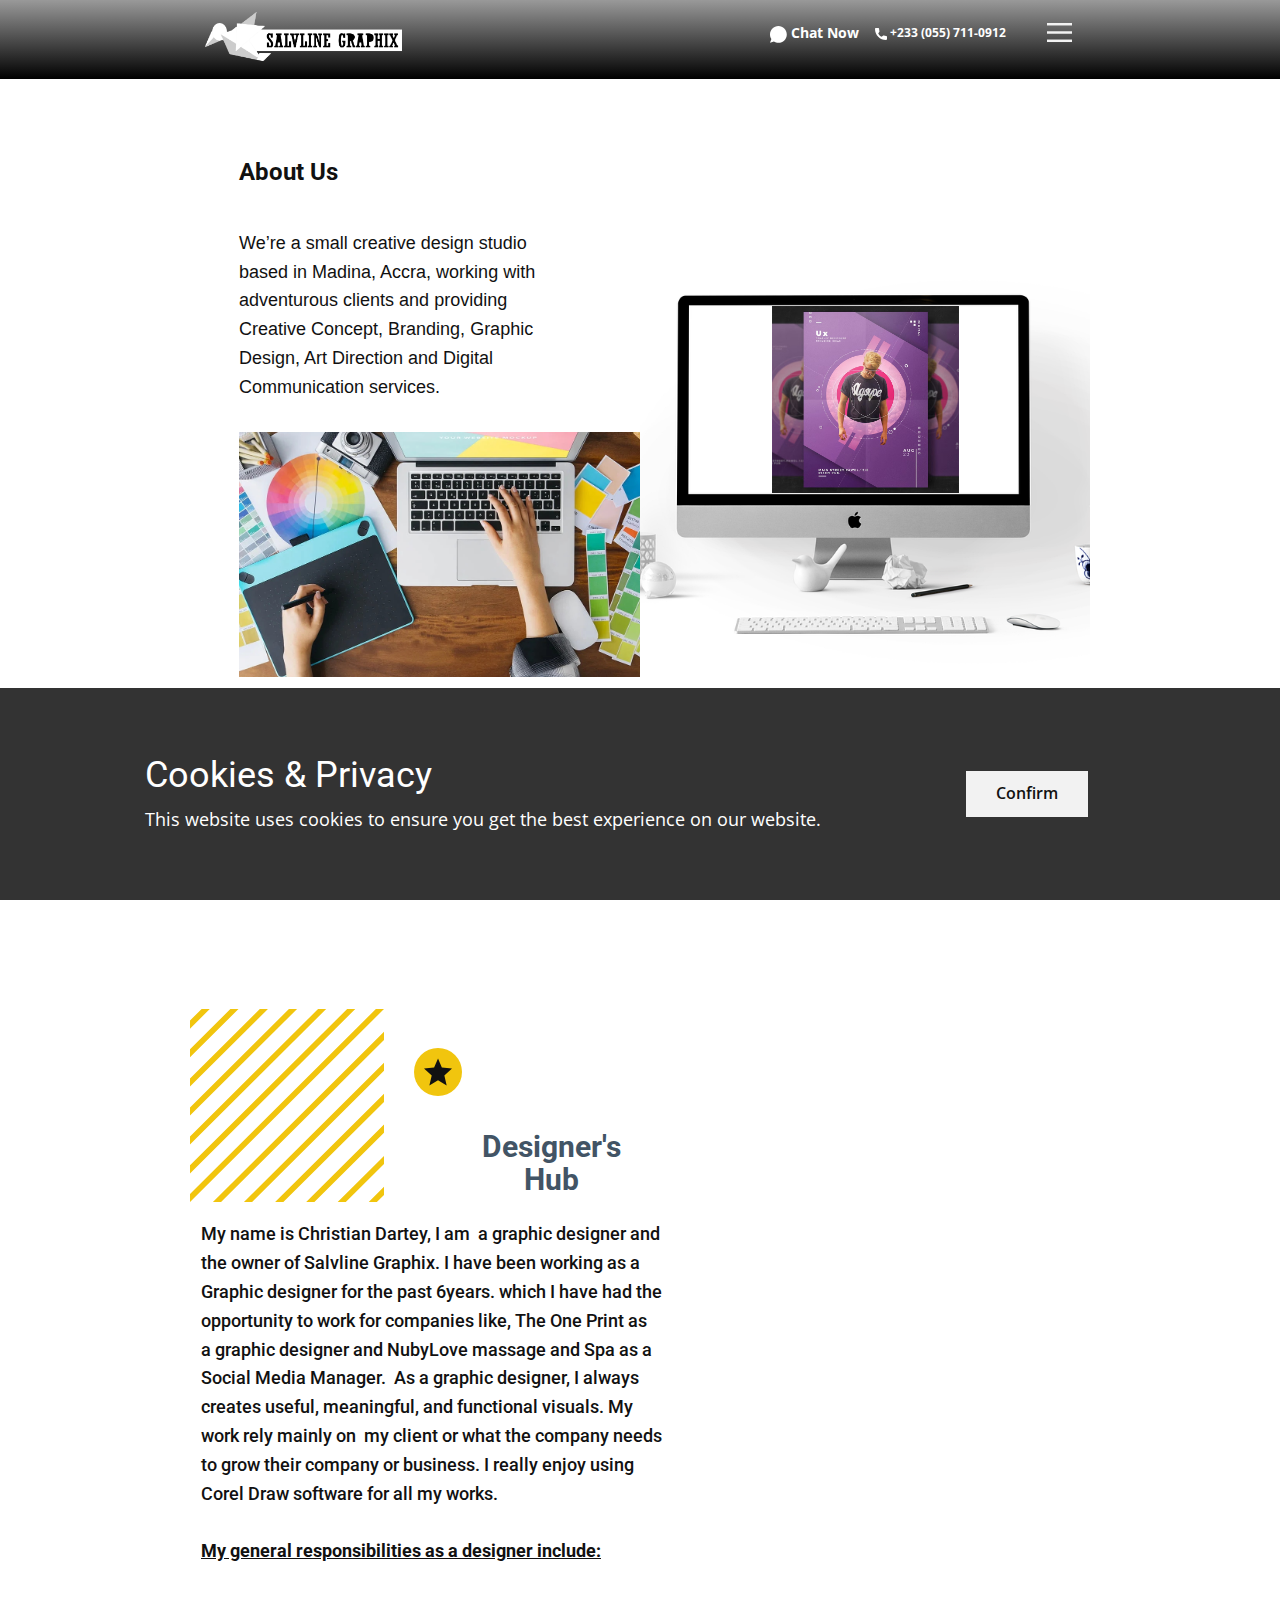
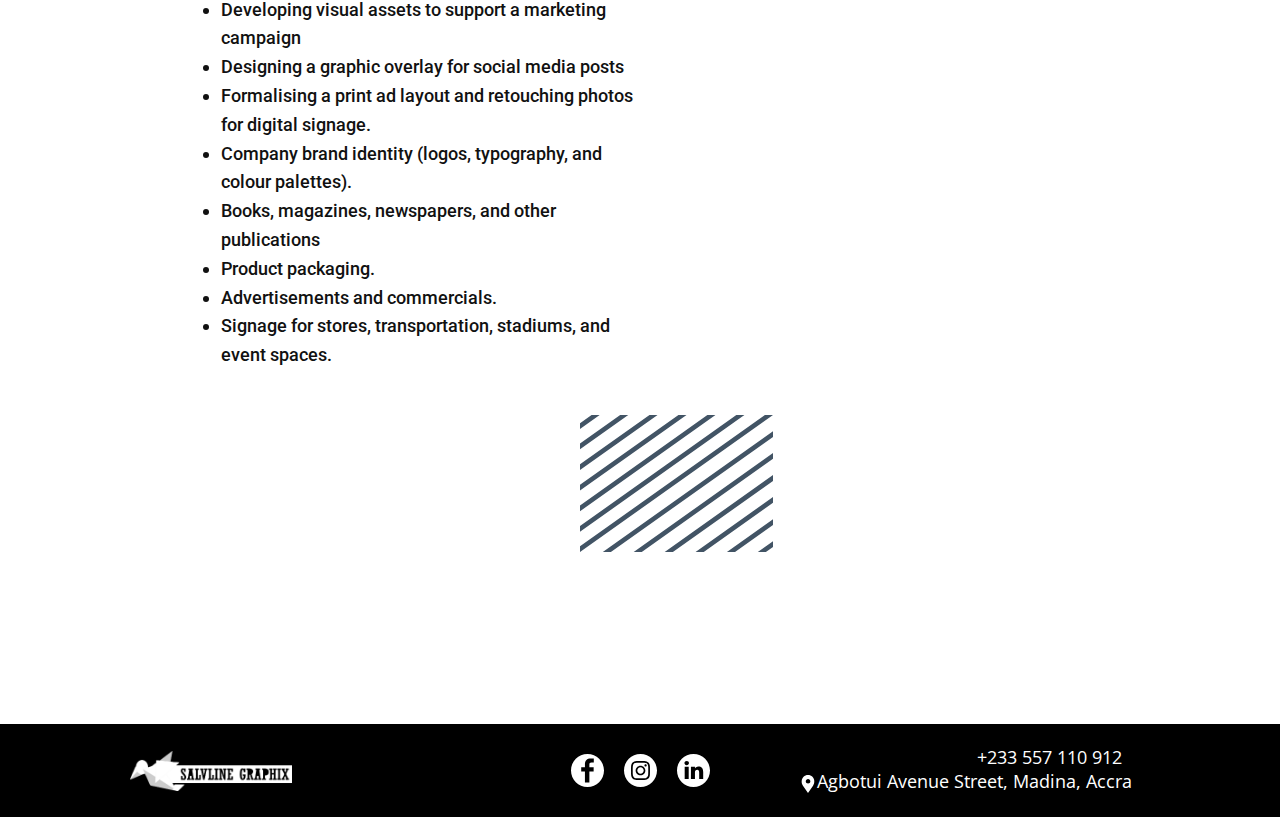
<file: About.html>
<!DOCTYPE html>
<html style="font-size: 16px;" lang="en-GH"><head>
    <meta name="viewport" content="width=device-width, initial-scale=1.0">
    <meta charset="utf-8">
    <meta name="keywords" content="Designer&amp;apos;sHub">
    <meta name="description" content="">
    <title>About</title>
    <link rel="stylesheet" href="nicepage.css" media="screen">
<link rel="stylesheet" href="About.css" media="screen">
    <script class="u-script" type="text/javascript" src="jquery.js" defer=""></script>
    <script class="u-script" type="text/javascript" src="nicepage.js" defer=""></script>
    <meta name="generator" content="Nicepage 6.14.4, nicepage.com">
    <link id="u-theme-google-font" rel="stylesheet" href="https://fonts.googleapis.com/css?family=Roboto:100,100i,300,300i,400,400i,500,500i,700,700i,900,900i|Open+Sans:300,300i,400,400i,500,500i,600,600i,700,700i,800,800i">
    
    
    
    
    
    <script type="application/ld+json">{
		"@context": "http://schema.org",
		"@type": "Organization",
		"name": "Site1",
		"logo": "images/mo.png"
}</script>
<link rel="icon" href="shortcut icon" type="x-icon" href="logo.png">
    <meta name="theme-color" content="#478ac9">
    <meta property="og:title" content="About">
    <meta property="og:description" content="">
    <meta property="og:type" content="website">
  <meta data-intl-tel-input-cdn-path="intlTelInput/"></head>
  <body data-path-to-root="./" data-include-products="false" class="u-body u-xl-mode" data-lang="en"><header class="u-clearfix u-gradient u-header u-sticky u-header" id="sec-5ad3" data-animation-name="" data-animation-duration="0" data-animation-delay="0" data-animation-direction=""><div class="u-clearfix u-sheet u-sheet-1">
        <a href="https://wa.me/message/MEKGFKVZNPGIM1" class="u-active-none u-btn u-button-style u-hover-none u-none u-text-hover-palette-2-base u-text-white u-btn-1"><span class="u-icon u-icon-1"><svg xmlns="http://www.w3.org/2000/svg" xmlns:xlink="http://www.w3.org/1999/xlink" version="1.1" xml:space="preserve" class="u-svg-content" viewBox="0 0 512 512" x="0px" y="0px" style="width: 1em; height: 1em;"><path style="fill:currentColor;" d="M256,0C114.617,0,0,114.617,0,256c0,52.03,15.563,100.414,42.231,140.818L0,512l119.128-39.706  C158.72,497.399,205.639,512,256,512c141.383,0,256-114.617,256-256S397.383,0,256,0z"></path><path style="fill:#FFFFFF;" d="M397.233,335.078V377.6c0.062,15.66-12.606,28.398-28.292,28.469c-0.892,0-1.783-0.035-2.675-0.115  c-43.705-4.74-85.689-19.641-122.571-43.52c-34.313-21.76-63.409-50.803-85.222-85.054c-24.002-36.979-38.938-79.086-43.599-122.898  c-1.412-15.59,10.108-29.378,25.732-30.791c0.847-0.062,1.686-0.106,2.534-0.106h42.611c14.257-0.141,26.412,10.293,28.407,24.382  c1.801,13.612,5.138,26.968,9.94,39.83c3.902,10.364,1.404,22.042-6.391,29.908l-18.035,17.999  c20.215,35.487,49.664,64.874,85.221,85.054l18.035-17.999c7.883-7.786,19.588-10.275,29.97-6.382  c12.888,4.802,26.271,8.13,39.91,9.922C387.09,308.312,397.594,320.689,397.233,335.078z"></path></svg></span>&nbsp;Chat Now
        </a>
        <a href="tel:+233557110912" class="u-btn u-button-style u-hover-feature u-none u-text-white u-btn-2"><span class="u-icon"><svg class="u-svg-content" viewBox="0 0 405.333 405.333" x="0px" y="0px" style="width: 1em; height: 1em;"><path d="M373.333,266.88c-25.003,0-49.493-3.904-72.704-11.563c-11.328-3.904-24.192-0.896-31.637,6.699l-46.016,34.752    c-52.8-28.181-86.592-61.952-114.389-114.368l33.813-44.928c8.512-8.512,11.563-20.971,7.915-32.64    C142.592,81.472,138.667,56.96,138.667,32c0-17.643-14.357-32-32-32H32C14.357,0,0,14.357,0,32    c0,205.845,167.488,373.333,373.333,373.333c17.643,0,32-14.357,32-32V298.88C405.333,281.237,390.976,266.88,373.333,266.88z"></path></svg></span>&nbsp;+233 (055) 711-0912
        </a>
        <a href="index.html" class="u-image u-logo u-image-1" data-image-width="5725" data-image-height="1427">
          <img src="mo.png" class="u-logo-image u-logo-image-1">
        </a>
        <nav class="u-align-left u-font-size-14 u-menu u-menu-hamburger u-nav-spacing-25 u-offcanvas u-menu-1" data-responsive-from="XL">
          <div class="menu-collapse">
            <a class="u-button-style u-nav-link u-text-grey-5" href="#" style="padding: 5px 3px; font-size: calc(1em + 9px); background-image: none;">
              <svg class="u-svg-link" preserveAspectRatio="xMidYMin slice" viewBox="0 0 302 302" style=""><use xmlns:xlink="http://www.w3.org/1999/xlink" xlink:href="#svg-7b92"></use></svg>
              <svg xmlns="http://www.w3.org/2000/svg" xmlns:xlink="http://www.w3.org/1999/xlink" version="1.1" id="svg-7b92" x="0px" y="0px" viewBox="0 0 302 302" style="enable-background:new 0 0 302 302;" xml:space="preserve" class="u-svg-content"><g><rect y="36" width="302" height="30"></rect><rect y="236" width="302" height="30"></rect><rect y="136" width="302" height="30"></rect>
</g><g></g><g></g><g></g><g></g><g></g><g></g><g></g><g></g><g></g><g></g><g></g><g></g><g></g><g></g><g></g></svg>
            </a>
          </div>
          <div class="u-custom-menu u-nav-container">
            <ul class="u-nav u-spacing-30 u-unstyled u-nav-1" data-animation-name="customAnimationIn" data-animation-duration="1000" data-submenu-level="with-reload"><li class="u-nav-item"><a class="u-border-2 u-border-active-palette-1-base u-border-hover-palette-1-light-1 u-border-no-left u-border-no-right u-border-no-top u-button-style u-nav-link u-radius u-text-active-grey-90 u-text-grey-5 u-text-hover-grey-90" href="index.html" style="--radius: 10px; padding: 10px 0px;">Home</a>
</li><li class="u-nav-item"><a class="u-border-2 u-border-active-palette-1-base u-border-hover-palette-1-light-1 u-border-no-left u-border-no-right u-border-no-top u-button-style u-nav-link u-radius u-text-active-grey-90 u-text-grey-5 u-text-hover-grey-90" href="About.html" style="--radius: 10px; padding: 10px 0px;">About</a>
</li><li class="u-nav-item"><a class="u-border-2 u-border-active-palette-1-base u-border-hover-palette-1-light-1 u-border-no-left u-border-no-right u-border-no-top u-button-style u-nav-link u-radius u-text-active-grey-90 u-text-grey-5 u-text-hover-grey-90" href="Contact.html" style="--radius: 10px; padding: 10px 0px;">Contact</a>
</li><li class="u-nav-item"><a class="u-border-2 u-border-active-palette-1-base u-border-hover-palette-1-light-1 u-border-no-left u-border-no-right u-border-no-top u-button-style u-nav-link u-radius u-text-active-grey-90 u-text-grey-5 u-text-hover-grey-90" href="Portfolio.html" style="--radius: 10px; padding: 10px 2px 10px 0px;">Portfolio</a>
</li></ul>
          </div>
          <div class="u-custom-menu u-nav-container-collapse">
            <div class="u-align-center u-black u-container-style u-inner-container-layout u-opacity u-opacity-80 u-sidenav">
              <div class="u-inner-container-layout u-sidenav-overflow">
                <div class="u-menu-close"></div>
                <ul class="u-align-center u-nav u-popupmenu-items u-text-white u-unstyled u-nav-2"><li class="u-nav-item"><a class="u-button-style u-nav-link" href="index.html">Home</a>
</li><li class="u-nav-item"><a class="u-button-style u-nav-link" href="About.html">About</a>
</li><li class="u-nav-item"><a class="u-button-style u-nav-link" href="Contact.html">Contact</a>
</li><li class="u-nav-item"><a class="u-button-style u-nav-link" href="Portfolio.html">Portfolio</a>
</li></ul>
              </div>
            </div>
            <div class="u-black u-menu-overlay u-opacity u-opacity-70"></div>
          </div>
        </nav>
      </div></header>
    <section class="u-clearfix u-section-1" id="sec-4ba0">
      <div class="u-clearfix u-sheet u-sheet-1">
        <div class="custom-expanded data-layout-selected u-clearfix u-gutter-0 u-layout-wrap u-layout-wrap-1">
          <div class="u-layout" style="">
            <div class="u-layout-row" style="">
              <div class="u-container-style u-layout-cell u-left-cell u-size-30 u-size-xs-60 u-white u-layout-cell-1" src="">
                <div class="u-container-layout u-container-layout-1">
                  <h2 class="u-align-center u-text u-text-default u-text-1">About Us</h2>
                  <p class="u-align-left u-custom-font u-font-arial u-text u-text-2"> We’re a small creative design studio based in Madina, Accra, working with adventurous clients and providing Creative Concept, Branding, Graphic Design, Art Direction and Digital Communication services.</p>
                  <img class="u-image u-image-default u-image-1" src="IMG_20240728_224911.jpg" alt="" data-image-width="1200" data-image-height="786">
                </div>
              </div>
              <div class="u-align-center u-container-style u-image u-layout-cell u-right-cell u-size-30 u-size-xs-60 u-image-2" src="" data-image-width="1280" data-image-height="853">
                <div class="u-container-layout u-container-layout-2" src="">
                  <img class="u-image u-image-default u-image-3" src="1.jpg" alt="" data-image-width="700" data-image-height="705">
                </div>
              </div>
            </div>
          </div>
        </div>
      </div>
    </section>
    <section class="u-clearfix u-section-2" id="sec-eeca">
      <div class="u-clearfix u-sheet u-sheet-1">
        <div class="data-layout-selected u-clearfix u-expanded-width-md u-expanded-width-sm u-expanded-width-xs u-gutter-0 u-layout-wrap u-layout-wrap-1">
          <div class="u-layout" style="">
            <div class="u-layout-row" style="">
              <div class="u-container-style u-layout-cell u-left-cell u-size-33 u-size-xs-60 u-white u-layout-cell-1" src="">
                <div class="u-container-layout u-container-layout-1">
                  <div class="u-shape u-shape-svg u-text-palette-3-base u-shape-1" data-animation-name="jello" data-animation-duration="1500" data-animation-delay="0" data-animation-direction="">
                    <svg class="u-svg-link" preserveAspectRatio="none" viewBox="0 0 160 160" style=""><use xlink:href="#svg-c662"></use></svg>
                    <svg class="u-svg-content" viewBox="0 0 160 160" x="0px" y="0px" id="svg-c662" style="enable-background:new 0 0 160 160;"><path d="M0,153.3L153.3,0h6.7L0,160V153.3z M129.6,0h6.7L0,136.3v-6.7L129.6,0z M105.6,0h6.7L0,112.3v-6.7L105.6,0z M81.6,0h6.7
	L0,88.3v-6.7L81.6,0z M57.6,0h6.7L0,64.3v-6.7L57.6,0z M33.3,0H40L0,40v-6.7L33.3,0z M9.6,0h6.7L0,16.3V9.6L9.6,0z M18.9,160
	L160,18.9v6.7L25.6,160H18.9z M44.5,160L160,44.5v6.7L51.2,160H44.5z M70.2,160L160,70.2V77l-83,83H70.2z M95.8,160L160,95.8v6.7
	L102.6,160H95.8z M121.8,160l38.2-38.2v6.7L128.5,160H121.8z M147.4,160l12.6-12.6v6.7l-5.9,5.9L147.4,160L147.4,160z"></path></svg>
                  </div><span class="u-align-center u-icon u-icon-circle u-palette-3-base u-icon-1"><svg class="u-svg-link" preserveAspectRatio="xMidYMin slice" viewBox="0 0 32 32" style=""><use xmlns:xlink="http://www.w3.org/1999/xlink" xlink:href="#svg-503b"></use></svg><svg class="u-svg-content" viewBox="0 0 32 32" id="svg-503b"><g><path d="M20.388,10.918L32,12.118l-8.735,7.749L25.914,31.4l-9.893-6.088L6.127,31.4l2.695-11.533L0,12.118 l11.547-1.2L16.026,0.6L20.388,10.918z"></path>
</g></svg>
                
                
              </span>
                  <h2 class="u-align-center u-text u-text-palette-1-dark-2 u-text-1">Designer's<br>Hub
                  </h2>
                  <p class="u-align-left u-custom-font u-heading-font u-text u-text-2">
                    <span style="font-weight: 500;">My name is Christian Dartey, I am&nbsp; a graphic designer and the owner of Salvline Graphix. I have been working as a Graphic designer for the past 6years. which I have had the opportunity to work for companies like, The One Print as&nbsp; a graphic designer and NubyLove massage and Spa as a Social Media Manager.&nbsp; As a graphic designer, I always creates useful, meaningful, and functional visuals. My work rely mainly on&nbsp; my client or what the company needs to grow their company or business. I really enjoy using Corel Draw software for all my works.</span>
                    <br>
                    <span style="font-weight: 700; text-decoration: underline !important;">
                      <br>My general  responsibilities as a designer include:
                    </span>
                    <br>
                    <br>
                    <br>
                  </p>
                  <ul class="u-align-left u-custom-font u-heading-font u-text u-text-3">
                    <li> Developing visual assets to support a marketing campaign</li>
                    <li>Designing a graphic overlay for social media posts</li>
                    <li>Formalising a print ad layout and retouching photos for digital signage.</li>
                    <li>Company brand identity (logos, typography, and colour palettes).</li>
                    <li>Books, magazines, newspapers, and other publications</li>
                    <li>Product packaging.</li>
                    <li>Advertisements and commercials.</li>
                    <li>Signage for stores, transportation, stadiums, and event spaces.</li>
                  </ul>
                  <div class="u-shape u-shape-svg u-text-palette-1-dark-2 u-shape-2" data-animation-name="jello" data-animation-duration="1500" data-animation-delay="0" data-animation-direction="">
                    <svg class="u-svg-link" preserveAspectRatio="none" viewBox="0 0 160 160" style=""><use xlink:href="#svg-9bb9"></use></svg>
                    <svg class="u-svg-content" viewBox="0 0 160 160" x="0px" y="0px" id="svg-9bb9" style="enable-background:new 0 0 160 160;"><path d="M0,153.3L153.3,0h6.7L0,160V153.3z M129.6,0h6.7L0,136.3v-6.7L129.6,0z M105.6,0h6.7L0,112.3v-6.7L105.6,0z M81.6,0h6.7
	L0,88.3v-6.7L81.6,0z M57.6,0h6.7L0,64.3v-6.7L57.6,0z M33.3,0H40L0,40v-6.7L33.3,0z M9.6,0h6.7L0,16.3V9.6L9.6,0z M18.9,160
	L160,18.9v6.7L25.6,160H18.9z M44.5,160L160,44.5v6.7L51.2,160H44.5z M70.2,160L160,70.2V77l-83,83H70.2z M95.8,160L160,95.8v6.7
	L102.6,160H95.8z M121.8,160l38.2-38.2v6.7L128.5,160H121.8z M147.4,160l12.6-12.6v6.7l-5.9,5.9L147.4,160L147.4,160z"></path></svg>
                  </div>
                </div>
              </div>
              <div class="u-align-center u-container-style u-image u-image-round u-layout-cell u-right-cell u-size-27 u-size-xs-60 u-image-1" src="" data-image-width="2000" data-image-height="2000" data-animation-name="customAnimationIn" data-animation-duration="2000" data-animation-delay="0" data-animation-direction="">
                <div class="u-container-layout u-valign-bottom-sm u-valign-bottom-xs u-container-layout-2" src="">
                  <div class="u-shape u-shape-svg u-text-palette-3-base u-shape-3" data-animation-name="swing" data-animation-duration="1500" data-animation-delay="0" data-animation-direction="">
                    <svg class="u-svg-link" preserveAspectRatio="none" viewBox="0 0 160 160" style=""><use xlink:href="#svg-7f87"></use></svg>
                    <svg class="u-svg-content" viewBox="0 0 160 160" x="0px" y="0px" id="svg-7f87"><path d="M152.7,0c-4,0-7.3,3.3-7.3,7.3s3.3,7.3,7.3,7.3c4,0,7.3-3.3,7.3-7.3S156.7,0,152.7,0z M128.5,24.2c-4,0-7.3,3.3-7.3,7.3
	s3.3,7.3,7.3,7.3c4,0,7.3-3.3,7.3-7.3S132.5,24.2,128.5,24.2z M152.7,24.2c-4,0-7.3,3.3-7.3,7.3s3.3,7.3,7.3,7.3
	c4,0,7.3-3.3,7.3-7.3S156.7,24.2,152.7,24.2z M104.2,48.5c-4,0-7.3,3.3-7.3,7.3s3.3,7.3,7.3,7.3c4,0,7.3-3.3,7.3-7.3
	S108.2,48.5,104.2,48.5z M128.5,48.5c-4,0-7.3,3.3-7.3,7.3s3.3,7.3,7.3,7.3c4,0,7.3-3.3,7.3-7.3S132.5,48.5,128.5,48.5z M152.7,48.5
	c-4,0-7.3,3.3-7.3,7.3s3.3,7.3,7.3,7.3c4,0,7.3-3.3,7.3-7.3S156.7,48.5,152.7,48.5z M80,72.7c-4,0-7.3,3.3-7.3,7.3s3.3,7.3,7.3,7.3
	s7.3-3.3,7.3-7.3S84,72.7,80,72.7z M104.2,72.7c-4,0-7.3,3.3-7.3,7.3s3.3,7.3,7.3,7.3c4,0,7.3-3.3,7.3-7.3S108.2,72.7,104.2,72.7z
	 M128.5,72.7c-4,0-7.3,3.3-7.3,7.3s3.3,7.3,7.3,7.3c4,0,7.3-3.3,7.3-7.3S132.5,72.7,128.5,72.7z M152.7,72.7c-4,0-7.3,3.3-7.3,7.3
	s3.3,7.3,7.3,7.3c4,0,7.3-3.3,7.3-7.3S156.7,72.7,152.7,72.7z M55.8,97c-4,0-7.3,3.3-7.3,7.3c0,4,3.3,7.3,7.3,7.3s7.3-3.3,7.3-7.3
	C63,100.3,59.7,97,55.8,97z M80,97c-4,0-7.3,3.3-7.3,7.3c0,4,3.3,7.3,7.3,7.3s7.3-3.3,7.3-7.3C87.3,100.3,84,97,80,97z M104.2,97
	c-4,0-7.3,3.3-7.3,7.3c0,4,3.3,7.3,7.3,7.3c4,0,7.3-3.3,7.3-7.3C111.5,100.3,108.2,97,104.2,97z M128.5,97c-4,0-7.3,3.3-7.3,7.3
	c0,4,3.3,7.3,7.3,7.3c4,0,7.3-3.3,7.3-7.3C135.8,100.3,132.5,97,128.5,97z M152.7,97c-4,0-7.3,3.3-7.3,7.3c0,4,3.3,7.3,7.3,7.3
	c4,0,7.3-3.3,7.3-7.3C160,100.3,156.7,97,152.7,97z M31.5,121.2c-4,0-7.3,3.3-7.3,7.3c0,4,3.3,7.3,7.3,7.3s7.3-3.3,7.3-7.3
	C38.8,124.5,35.5,121.2,31.5,121.2z M55.8,121.2c-4,0-7.3,3.3-7.3,7.3c0,4,3.3,7.3,7.3,7.3s7.3-3.3,7.3-7.3
	C63,124.5,59.7,121.2,55.8,121.2z M80,121.2c-4,0-7.3,3.3-7.3,7.3c0,4,3.3,7.3,7.3,7.3s7.3-3.3,7.3-7.3
	C87.3,124.5,84,121.2,80,121.2z M104.2,121.2c-4,0-7.3,3.3-7.3,7.3c0,4,3.3,7.3,7.3,7.3c4,0,7.3-3.3,7.3-7.3
	C111.5,124.5,108.2,121.2,104.2,121.2z M128.5,121.2c-4,0-7.3,3.3-7.3,7.3c0,4,3.3,7.3,7.3,7.3c4,0,7.3-3.3,7.3-7.3
	C135.8,124.5,132.5,121.2,128.5,121.2z M152.7,121.2c-4,0-7.3,3.3-7.3,7.3c0,4,3.3,7.3,7.3,7.3c4,0,7.3-3.3,7.3-7.3
	C160,124.5,156.7,121.2,152.7,121.2z M7.3,145.5c-4,0-7.3,3.3-7.3,7.3c0,4,3.3,7.3,7.3,7.3s7.3-3.3,7.3-7.3
	C14.5,148.8,11.2,145.5,7.3,145.5z M31.5,145.5c-4,0-7.3,3.3-7.3,7.3c0,4,3.3,7.3,7.3,7.3s7.3-3.3,7.3-7.3
	C38.8,148.8,35.5,145.5,31.5,145.5z M55.8,145.5c-4,0-7.3,3.3-7.3,7.3c0,4,3.3,7.3,7.3,7.3s7.3-3.3,7.3-7.3
	C63,148.8,59.7,145.5,55.8,145.5z M80,145.5c-4,0-7.3,3.3-7.3,7.3c0,4,3.3,7.3,7.3,7.3s7.3-3.3,7.3-7.3
	C87.3,148.8,84,145.5,80,145.5z M104.2,145.5c-4,0-7.3,3.3-7.3,7.3c0,4,3.3,7.3,7.3,7.3c4,0,7.3-3.3,7.3-7.3
	C111.5,148.8,108.2,145.5,104.2,145.5z M128.5,145.5c-4,0-7.3,3.3-7.3,7.3c0,4,3.3,7.3,7.3,7.3c4,0,7.3-3.3,7.3-7.3
	C135.8,148.8,132.5,145.5,128.5,145.5z M152.7,145.5c-4,0-7.3,3.3-7.3,7.3c0,4,3.3,7.3,7.3,7.3c4,0,7.3-3.3,7.3-7.3
	C160,148.8,156.7,145.5,152.7,145.5z"></path></svg>
                  </div>
                </div>
              </div>
            </div>
          </div>
        </div>
      </div>
    </section>
    <section class="u-black u-clearfix u-section-3" id="sec-5be5">
      <div class="u-clearfix u-sheet u-sheet-1">
        <img class="u-image u-image-contain u-image-default u-image-1" src="mo.png" alt="" data-image-width="5725" data-image-height="1427" data-href="./">
        <p class="u-text u-text-default-lg u-text-default-md u-text-default-sm u-text-default-xl u-text-1">+233 557 110 912</p>
        <div class="u-hover-feature u-opacity u-opacity-85 u-social-icons u-spacing-20 u-social-icons-1">
          <a class="u-social-url" title="facebook" target="_blank" href="https://facebook.com/salvlinegraphix"><span class="u-icon u-social-facebook u-social-icon u-text-white"><svg class="u-svg-link" preserveAspectRatio="xMidYMin slice" viewBox="0 0 97.75 97.75" style=""><use xmlns:xlink="http://www.w3.org/1999/xlink" xlink:href="#svg-fc9a"></use></svg><svg class="u-svg-content" viewBox="0 0 97.75 97.75" x="0px" y="0px" id="svg-fc9a" style="enable-background:new 0 0 97.75 97.75;"><g><path d="M48.875,0C21.882,0,0,21.882,0,48.875S21.882,97.75,48.875,97.75S97.75,75.868,97.75,48.875S75.868,0,48.875,0z    M67.521,24.89l-6.76,0.003c-5.301,0-6.326,2.519-6.326,6.215v8.15h12.641L67.07,52.023H54.436v32.758H41.251V52.023H30.229V39.258   h11.022v-9.414c0-10.925,6.675-16.875,16.42-16.875l9.851,0.015V24.89L67.521,24.89z"></path>
</g></svg></span>
          </a>
          <a class="u-social-url" title="instagram" target="_blank" href="https://instagram.com/chrisdart_cech13"><span class="u-icon u-social-icon u-social-instagram u-text-white"><svg class="u-svg-link" preserveAspectRatio="xMidYMin slice" viewBox="0 0 512 512" style=""><use xmlns:xlink="http://www.w3.org/1999/xlink" xlink:href="#svg-4885"></use></svg><svg class="u-svg-content" viewBox="0 0 512 512" id="svg-4885"><path d="m305 256c0 27.0625-21.9375 49-49 49s-49-21.9375-49-49 21.9375-49 49-49 49 21.9375 49 49zm0 0"></path><path d="m370.59375 169.304688c-2.355469-6.382813-6.113281-12.160157-10.996094-16.902344-4.742187-4.882813-10.515625-8.640625-16.902344-10.996094-5.179687-2.011719-12.960937-4.40625-27.292968-5.058594-15.503906-.707031-20.152344-.859375-59.402344-.859375-39.253906 0-43.902344.148438-59.402344.855469-14.332031.65625-22.117187 3.050781-27.292968 5.0625-6.386719 2.355469-12.164063 6.113281-16.902344 10.996094-4.882813 4.742187-8.640625 10.515625-11 16.902344-2.011719 5.179687-4.40625 12.964843-5.058594 27.296874-.707031 15.5-.859375 20.148438-.859375 59.402344 0 39.25.152344 43.898438.859375 59.402344.652344 14.332031 3.046875 22.113281 5.058594 27.292969 2.359375 6.386719 6.113281 12.160156 10.996094 16.902343 4.742187 4.882813 10.515624 8.640626 16.902343 10.996094 5.179688 2.015625 12.964844 4.410156 27.296875 5.0625 15.5.707032 20.144532.855469 59.398438.855469 39.257812 0 43.90625-.148437 59.402344-.855469 14.332031-.652344 22.117187-3.046875 27.296874-5.0625 12.820313-4.945312 22.953126-15.078125 27.898438-27.898437 2.011719-5.179688 4.40625-12.960938 5.0625-27.292969.707031-15.503906.855469-20.152344.855469-59.402344 0-39.253906-.148438-43.902344-.855469-59.402344-.652344-14.332031-3.046875-22.117187-5.0625-27.296874zm-114.59375 162.179687c-41.691406 0-75.488281-33.792969-75.488281-75.484375s33.796875-75.484375 75.488281-75.484375c41.6875 0 75.484375 33.792969 75.484375 75.484375s-33.796875 75.484375-75.484375 75.484375zm78.46875-136.3125c-9.742188 0-17.640625-7.898437-17.640625-17.640625s7.898437-17.640625 17.640625-17.640625 17.640625 7.898437 17.640625 17.640625c-.003906 9.742188-7.898437 17.640625-17.640625 17.640625zm0 0"></path><path d="m256 0c-141.363281 0-256 114.636719-256 256s114.636719 256 256 256 256-114.636719 256-256-114.636719-256-256-256zm146.113281 316.605469c-.710937 15.648437-3.199219 26.332031-6.832031 35.683593-7.636719 19.746094-23.246094 35.355469-42.992188 42.992188-9.347656 3.632812-20.035156 6.117188-35.679687 6.832031-15.675781.714844-20.683594.886719-60.605469.886719-39.925781 0-44.929687-.171875-60.609375-.886719-15.644531-.714843-26.332031-3.199219-35.679687-6.832031-9.8125-3.691406-18.695313-9.476562-26.039063-16.957031-7.476562-7.339844-13.261719-16.226563-16.953125-26.035157-3.632812-9.347656-6.121094-20.035156-6.832031-35.679687-.722656-15.679687-.890625-20.6875-.890625-60.609375s.167969-44.929688.886719-60.605469c.710937-15.648437 3.195312-26.332031 6.828125-35.683593 3.691406-9.808594 9.480468-18.695313 16.960937-26.035157 7.339844-7.480469 16.226563-13.265625 26.035157-16.957031 9.351562-3.632812 20.035156-6.117188 35.683593-6.832031 15.675781-.714844 20.683594-.886719 60.605469-.886719s44.929688.171875 60.605469.890625c15.648437.710937 26.332031 3.195313 35.683593 6.824219 9.808594 3.691406 18.695313 9.480468 26.039063 16.960937 7.476563 7.34375 13.265625 16.226563 16.953125 26.035157 3.636719 9.351562 6.121094 20.035156 6.835938 35.683593.714843 15.675781.882812 20.683594.882812 60.605469s-.167969 44.929688-.886719 60.605469zm0 0"></path></svg></span>
          </a>
          <a class="u-social-url" target="_blank" data-type="Custom" title="Custom" href=""><span class="u-icon u-social-custom u-social-icon u-text-white u-icon-3"><svg class="u-svg-link" preserveAspectRatio="xMidYMin slice" viewBox="0 0 512 512" style=""><use xmlns:xlink="http://www.w3.org/1999/xlink" xlink:href="#svg-6e12"></use></svg><svg class="u-svg-content" viewBox="0 0 512 512" id="svg-6e12"><path d="m256 0c-141.363281 0-256 114.636719-256 256s114.636719 256 256 256 256-114.636719 256-256-114.636719-256-256-256zm-74.390625 387h-62.347656v-187.574219h62.347656zm-31.171875-213.1875h-.40625c-20.921875 0-34.453125-14.402344-34.453125-32.402344 0-18.40625 13.945313-32.410156 35.273437-32.410156 21.328126 0 34.453126 14.003906 34.859376 32.410156 0 18-13.53125 32.402344-35.273438 32.402344zm255.984375 213.1875h-62.339844v-100.347656c0-25.21875-9.027343-42.417969-31.585937-42.417969-17.222656 0-27.480469 11.601563-31.988282 22.800781-1.648437 4.007813-2.050781 9.609375-2.050781 15.214844v104.75h-62.34375s.816407-169.976562 0-187.574219h62.34375v26.558594c8.285157-12.78125 23.109375-30.960937 56.1875-30.960937 41.019531 0 71.777344 26.808593 71.777344 84.421874zm0 0"></path></svg></span>
          </a>
        </div>
        <p class="u-text u-text-default u-text-2"><span class="u-icon"><svg class="u-svg-content" viewBox="0 0 54.757 54.757" x="0px" y="0px" style="width: 1em; height: 1em;"><path d="M40.94,5.617C37.318,1.995,32.502,0,27.38,0c-5.123,0-9.938,1.995-13.56,5.617c-6.703,6.702-7.536,19.312-1.804,26.952
	L27.38,54.757L42.721,32.6C48.476,24.929,47.643,12.319,40.94,5.617z M27.557,26c-3.859,0-7-3.141-7-7s3.141-7,7-7s7,3.141,7,7
	S31.416,26,27.557,26z"></path></svg></span>Agbotui Avenue Street, Madina, Accra
        </p>
      </div>
      
    </section>
    
    
    
    
    <section class="u-align-center u-clearfix u-cookies-consent u-grey-80 u-cookies-consent" id="sec-e7f7">
      <div class="u-clearfix u-sheet u-valign-middle u-sheet-1">
        <div class="data-layout-selected u-clearfix u-expanded-width u-layout-wrap u-layout-wrap-1">
          <div class="u-gutter-0 u-layout">
            <div class="u-layout-row">
              <div class="u-container-style u-layout-cell u-left-cell u-size-43-md u-size-43-sm u-size-43-xs u-size-46-lg u-size-46-xl u-layout-cell-1">
                <div class="u-container-layout u-valign-middle u-container-layout-1">
                  <h3 class="u-text u-text-default u-text-1">Cookies &amp; Privacy</h3>
                  <p class="u-text u-text-default u-text-2">This website uses cookies to ensure you get the best experience on our website.</p>
                </div>
              </div>
              <div class="u-align-left u-container-style u-layout-cell u-right-cell u-size-14-lg u-size-14-xl u-size-17-md u-size-17-sm u-size-17-xs u-layout-cell-2">
                <div class="u-container-layout u-valign-middle-lg u-valign-middle-md u-valign-middle-xl u-valign-top-sm u-valign-top-xs u-container-layout-2">
                  <a href="###" class="u-border-none u-btn u-button-confirm u-button-style u-grey-5 u-btn-1">Confirm</a>
                </div>
              </div>
            </div>
          </div>
        </div>
      </div>
    <style> .u-cookies-consent {
  background-image: none;
}

.u-cookies-consent .u-sheet-1 {
  min-height: 212px;
}

.u-cookies-consent .u-layout-wrap-1 {
  margin-top: 30px;
  margin-bottom: 30px;
}

.u-cookies-consent .u-layout-cell-1 {
  min-height: 152px;
}

.u-cookies-consent .u-container-layout-1 {
  padding: 30px 60px;
}

.u-cookies-consent .u-text-1 {
  margin-top: 0;
  margin-right: 20px;
  margin-bottom: 0;
}

.u-cookies-consent .u-text-2 {
  margin: 8px 20px 0 0;
}

.u-cookies-consent .u-layout-cell-2 {
  min-height: 152px;
}

.u-cookies-consent .u-container-layout-2 {
  padding: 30px;
}

.u-cookies-consent .u-btn-1 {
  background-image: none;
  font-weight: 600;
  margin: 0 auto 0 0;
}

@media (max-width: 1199px) {
  .u-cookies-consent .u-sheet-1 {
    min-height: 131px;
  }

  .u-cookies-consent .u-layout-cell-1 {
    min-height: 125px;
  }

  .u-cookies-consent .u-text-1 {
    margin-right: 0;
  }

  .u-cookies-consent .u-text-2 {
    margin-right: 0;
  }

  .u-cookies-consent .u-layout-cell-2 {
    min-height: 125px;
  }
}

@media (max-width: 991px) {
  .u-cookies-consent .u-sheet-1 {
    min-height: 106px;
  }

  .u-cookies-consent .u-layout-cell-1 {
    min-height: 100px;
  }

  .u-cookies-consent .u-container-layout-1 {
    padding-left: 30px;
    padding-right: 30px;
  }

  .u-cookies-consent .u-layout-cell-2 {
    min-height: 100px;
  }
}

@media (max-width: 767px) {
  .u-cookies-consent .u-sheet-1 {
    min-height: 212px;
  }

  .u-cookies-consent .u-layout-cell-1 {
    min-height: 152px;
  }

  .u-cookies-consent .u-container-layout-1 {
    padding-left: 60px;
    padding-right: 60px;
  }

  .u-cookies-consent .u-text-1 {
    margin-right: 20px;
  }

  .u-cookies-consent .u-text-2 {
    margin-right: 20px;
  }

  .u-cookies-consent .u-layout-cell-2 {
    min-height: 152px;
  }
}

@media (max-width: 575px) {
  .u-cookies-consent .u-sheet-1 {
    min-height: 121px;
  }

  .u-cookies-consent .u-layout-cell-1 {
    min-height: 100px;
  }

  .u-cookies-consent .u-container-layout-1 {
    padding-left: 10px;
    padding-right: 10px;
  }

  .u-cookies-consent .u-text-2 {
    margin-right: 0;
  }

  .u-cookies-consent .u-layout-cell-2 {
    min-height: 15px;
  }

  .u-cookies-consent .u-container-layout-2 {
    padding-left: 10px;
    padding-right: 10px;
  }
}</style></section>
  
</body></html>
</file>
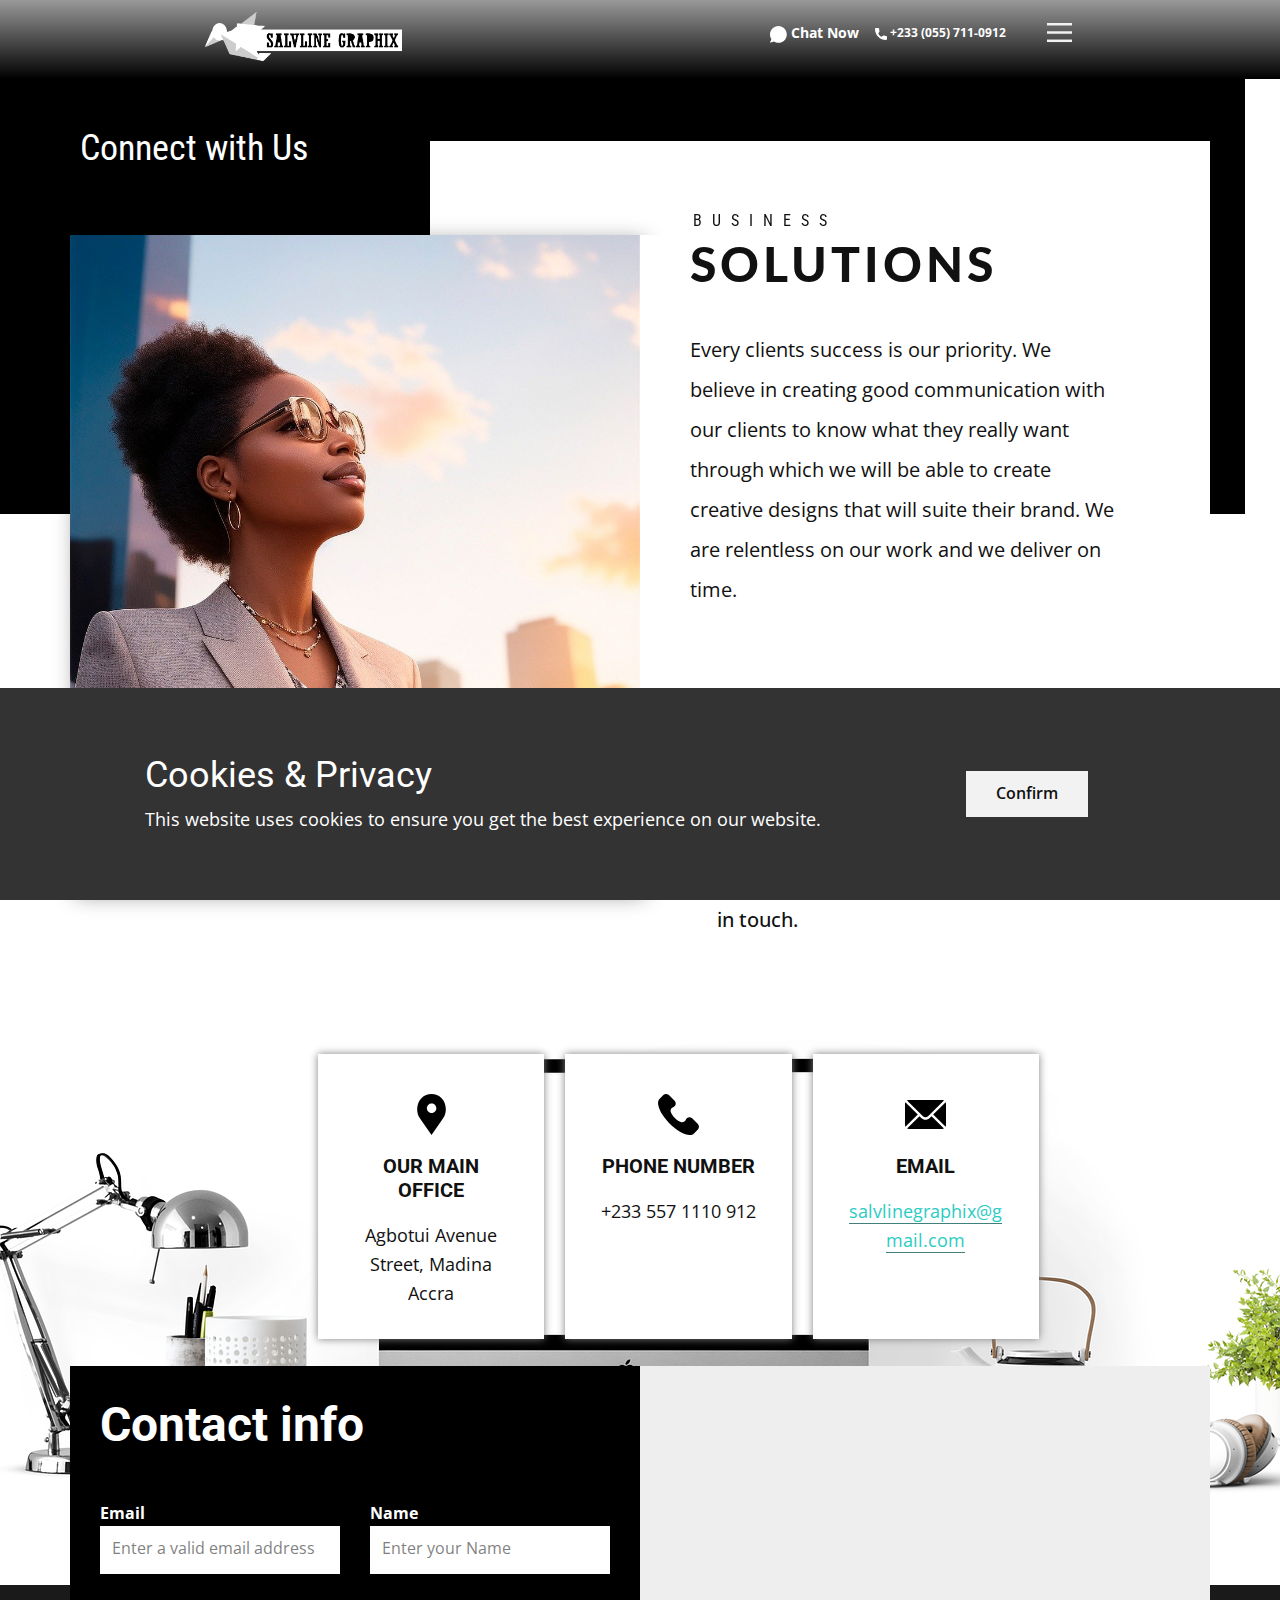
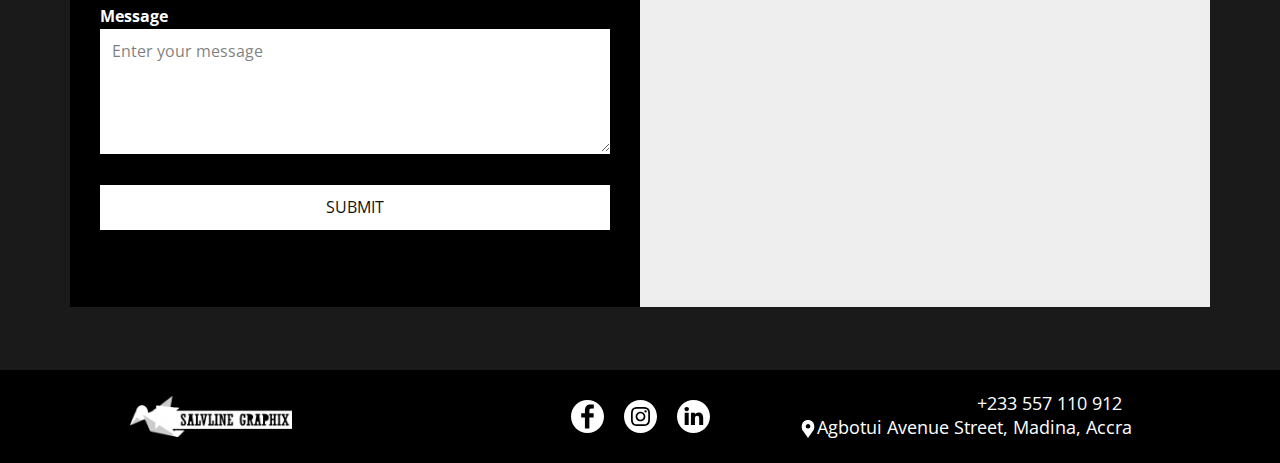
<file: Contact.html>
<!DOCTYPE html>
<html style="font-size: 16px;" lang="en-GH"><head>
    <meta name="viewport" content="width=device-width, initial-scale=1.0">
    <meta charset="utf-8">
    <meta name="keywords" content="Contact Salvline Graphix Business Center">
    <meta name="description" content="">
    <title>Contact</title>
    <link rel="stylesheet" href="nicepage.css" media="screen">
<link rel="stylesheet" href="Contact.css" media="screen">
    <script class="u-script" type="text/javascript" src="jquery.js" defer=""></script>
    <script class="u-script" type="text/javascript" src="nicepage.js" defer=""></script>
    <meta name="generator" content="Nicepage 6.14.4, nicepage.com">
    <meta name="referrer" content="origin">
    <link id="u-theme-google-font" rel="stylesheet" href="https://fonts.googleapis.com/css?family=Roboto:100,100i,300,300i,400,400i,500,500i,700,700i,900,900i|Open+Sans:300,300i,400,400i,500,500i,600,600i,700,700i,800,800i">
    <link id="u-page-google-font" rel="stylesheet" href="https://fonts.googleapis.com/css?family=Roboto+Condensed:100,100i,200,200i,300,300i,400,400i,500,500i,600,600i,700,700i,800,800i,900,900i|Lato:100,100i,300,300i,400,400i,700,700i,900,900i">
    
    
    
    
    
    <script type="application/ld+json">{
		"@context": "http://schema.org",
		"@type": "Organization",
		"name": "Site1",
		"logo": "images/mo.png"
}</script>
<link rel="icon" href="shortcut icon" type="x-icon" href="logo.png">
    <meta name="theme-color" content="#478ac9">
    <meta property="og:title" content="Contact">
    <meta property="og:description" content="">
    <meta property="og:type" content="website">
  <meta data-intl-tel-input-cdn-path="intlTelInput/"></head>
  <body data-path-to-root="./" data-include-products="false" class="u-body u-overlap u-xl-mode" data-lang="en"><header class="u-clearfix u-gradient u-header u-sticky u-header" id="sec-5ad3" data-animation-name="" data-animation-duration="0" data-animation-delay="0" data-animation-direction=""><div class="u-clearfix u-sheet u-sheet-1">
        <a href="https://wa.me/message/MEKGFKVZNPGIM1" class="u-active-none u-btn u-button-style u-hover-none u-none u-text-hover-palette-2-base u-text-white u-btn-1"><span class="u-icon u-icon-1"><svg xmlns="http://www.w3.org/2000/svg" xmlns:xlink="http://www.w3.org/1999/xlink" version="1.1" xml:space="preserve" class="u-svg-content" viewBox="0 0 512 512" x="0px" y="0px" style="width: 1em; height: 1em;"><path style="fill:currentColor;" d="M256,0C114.617,0,0,114.617,0,256c0,52.03,15.563,100.414,42.231,140.818L0,512l119.128-39.706  C158.72,497.399,205.639,512,256,512c141.383,0,256-114.617,256-256S397.383,0,256,0z"></path><path style="fill:#FFFFFF;" d="M397.233,335.078V377.6c0.062,15.66-12.606,28.398-28.292,28.469c-0.892,0-1.783-0.035-2.675-0.115  c-43.705-4.74-85.689-19.641-122.571-43.52c-34.313-21.76-63.409-50.803-85.222-85.054c-24.002-36.979-38.938-79.086-43.599-122.898  c-1.412-15.59,10.108-29.378,25.732-30.791c0.847-0.062,1.686-0.106,2.534-0.106h42.611c14.257-0.141,26.412,10.293,28.407,24.382  c1.801,13.612,5.138,26.968,9.94,39.83c3.902,10.364,1.404,22.042-6.391,29.908l-18.035,17.999  c20.215,35.487,49.664,64.874,85.221,85.054l18.035-17.999c7.883-7.786,19.588-10.275,29.97-6.382  c12.888,4.802,26.271,8.13,39.91,9.922C387.09,308.312,397.594,320.689,397.233,335.078z"></path></svg></span>&nbsp;Chat Now
        </a>
        <a href="tel:+233557110912" class="u-btn u-button-style u-hover-feature u-none u-text-white u-btn-2"><span class="u-icon"><svg class="u-svg-content" viewBox="0 0 405.333 405.333" x="0px" y="0px" style="width: 1em; height: 1em;"><path d="M373.333,266.88c-25.003,0-49.493-3.904-72.704-11.563c-11.328-3.904-24.192-0.896-31.637,6.699l-46.016,34.752    c-52.8-28.181-86.592-61.952-114.389-114.368l33.813-44.928c8.512-8.512,11.563-20.971,7.915-32.64    C142.592,81.472,138.667,56.96,138.667,32c0-17.643-14.357-32-32-32H32C14.357,0,0,14.357,0,32    c0,205.845,167.488,373.333,373.333,373.333c17.643,0,32-14.357,32-32V298.88C405.333,281.237,390.976,266.88,373.333,266.88z"></path></svg></span>&nbsp;+233 (055) 711-0912
        </a>
        <a href="index.html" class="u-image u-logo u-image-1" data-image-width="5725" data-image-height="1427">
          <img src="mo.png" class="u-logo-image u-logo-image-1">
        </a>
        <nav class="u-align-left u-font-size-14 u-menu u-menu-hamburger u-nav-spacing-25 u-offcanvas u-menu-1" data-responsive-from="XL">
          <div class="menu-collapse">
            <a class="u-button-style u-nav-link u-text-grey-5" href="#" style="padding: 5px 3px; font-size: calc(1em + 9px); background-image: none;">
              <svg class="u-svg-link" preserveAspectRatio="xMidYMin slice" viewBox="0 0 302 302" style=""><use xmlns:xlink="http://www.w3.org/1999/xlink" xlink:href="#svg-7b92"></use></svg>
              <svg xmlns="http://www.w3.org/2000/svg" xmlns:xlink="http://www.w3.org/1999/xlink" version="1.1" id="svg-7b92" x="0px" y="0px" viewBox="0 0 302 302" style="enable-background:new 0 0 302 302;" xml:space="preserve" class="u-svg-content"><g><rect y="36" width="302" height="30"></rect><rect y="236" width="302" height="30"></rect><rect y="136" width="302" height="30"></rect>
</g><g></g><g></g><g></g><g></g><g></g><g></g><g></g><g></g><g></g><g></g><g></g><g></g><g></g><g></g><g></g></svg>
            </a>
          </div>
          <div class="u-custom-menu u-nav-container">
            <ul class="u-nav u-spacing-30 u-unstyled u-nav-1" data-animation-name="customAnimationIn" data-animation-duration="1000" data-submenu-level="with-reload"><li class="u-nav-item"><a class="u-border-2 u-border-active-palette-1-base u-border-hover-palette-1-light-1 u-border-no-left u-border-no-right u-border-no-top u-button-style u-nav-link u-radius u-text-active-grey-90 u-text-grey-5 u-text-hover-grey-90" href="index.html" style="--radius: 10px; padding: 10px 0px;">Home</a>
</li><li class="u-nav-item"><a class="u-border-2 u-border-active-palette-1-base u-border-hover-palette-1-light-1 u-border-no-left u-border-no-right u-border-no-top u-button-style u-nav-link u-radius u-text-active-grey-90 u-text-grey-5 u-text-hover-grey-90" href="About.html" style="--radius: 10px; padding: 10px 0px;">About</a>
</li><li class="u-nav-item"><a class="u-border-2 u-border-active-palette-1-base u-border-hover-palette-1-light-1 u-border-no-left u-border-no-right u-border-no-top u-button-style u-nav-link u-radius u-text-active-grey-90 u-text-grey-5 u-text-hover-grey-90" href="Contact.html" style="--radius: 10px; padding: 10px 0px;">Contact</a>
</li><li class="u-nav-item"><a class="u-border-2 u-border-active-palette-1-base u-border-hover-palette-1-light-1 u-border-no-left u-border-no-right u-border-no-top u-button-style u-nav-link u-radius u-text-active-grey-90 u-text-grey-5 u-text-hover-grey-90" href="Portfolio.html" style="--radius: 10px; padding: 10px 2px 10px 0px;">Portfolio</a>
</li></ul>
          </div>
          <div class="u-custom-menu u-nav-container-collapse">
            <div class="u-align-center u-black u-container-style u-inner-container-layout u-opacity u-opacity-80 u-sidenav">
              <div class="u-inner-container-layout u-sidenav-overflow">
                <div class="u-menu-close"></div>
                <ul class="u-align-center u-nav u-popupmenu-items u-text-white u-unstyled u-nav-2"><li class="u-nav-item"><a class="u-button-style u-nav-link" href="index.html">Home</a>
</li><li class="u-nav-item"><a class="u-button-style u-nav-link" href="About.html">About</a>
</li><li class="u-nav-item"><a class="u-button-style u-nav-link" href="Contact.html">Contact</a>
</li><li class="u-nav-item"><a class="u-button-style u-nav-link" href="Portfolio.html">Portfolio</a>
</li></ul>
              </div>
            </div>
            <div class="u-black u-menu-overlay u-opacity u-opacity-70"></div>
          </div>
        </nav>
      </div></header>
    <section class="u-clearfix u-white u-section-1" id="sec-c64e">
      <div class="custom-expanded u-black u-container-style u-group u-shape-rectangle u-group-1">
        <div class="u-container-layout u-container-layout-1">
          <h3 class="u-custom-font u-font-roboto-condensed u-text u-text-default u-text-1">Connect with Us</h3>
        </div>
      </div>
      <div class="u-shape u-shape-rectangle u-white u-shape-1"></div>
      <img class="custom-expanded u-image u-image-1" src="95551ec9413382b703ea07ea4c46be05698f2c73366036166542e12a9a6aefc1a3d19d9a7bd0639122867188b1e323ddf707ba63ae3de4996ad6b5_1280.jpg" data-image-width="986" data-image-height="1280">
      <div class="u-container-style u-group u-shape-rectangle u-white u-group-2">
        <div class="u-container-layout u-container-layout-2">
          <h4 class="u-custom-font u-font-lato u-text u-text-default-lg u-text-default-md u-text-default-sm u-text-default-xl u-text-2" data-animation-name="customAnimationIn" data-animation-duration="1500" data-animation-delay="0">SOLUTIONS</h4>
          <p class="u-text u-text-3">Every clients success is our priority. We believe in creating good communication with our clients to know what they really want through which we will be able to create creative designs that will suite their brand. We are relentless on our work and we deliver on time.<br>
            <br>
          </p>
        </div>
      </div>
      <h5 class="u-custom-font u-font-roboto-condensed u-text u-text-4" data-animation-name="customAnimationIn" data-animation-duration="1800" data-animation-delay="0">Business </h5>
      <h4 class="u-custom-font u-font-arial u-text u-text-5">Get Started </h4>
      <p class="u-text u-text-6">We're here to help. Tell us a little about your pr<span style="font-weight: 500;">
          <span style="font-weight: 500;">
            <span style="font-weight: 400;"></span>
          </span>
        </span>oject and we'll be&nbsp;<br>in touch.
      </p>
    </section>
    <section class="u-clearfix u-grey-90 u-valign-middle-md u-section-2" id="sec-2150">
      <img class="u-expanded-width u-image u-image-1" src="2d181669a3ca87e7e40301d6df74728c7ed81b1efe3d5edf7c464a7bae643475f710bd5f172f474706ab18bb5bdd507a6aad007e665c7217ebbd76_1280.jpg" data-image-width="1280" data-image-height="853">
      <div class="u-list u-list-1">
        <div class="u-repeater u-repeater-1">
          <div class="u-align-center u-container-style u-list-item u-repeater-item u-white u-list-item-1">
            <div class="u-container-layout u-similar-container u-container-layout-1"><span class="u-icon u-icon-circle u-text-black u-icon-1"><svg class="u-svg-link" preserveAspectRatio="xMidYMin slice" viewBox="0 0 52 52" style=""><use xlink:href="#svg-077e"></use></svg><svg class="u-svg-content" viewBox="0 0 52 52" x="0px" y="0px" id="svg-077e" style="enable-background:new 0 0 52 52;"><path style="fill:currentColor;" d="M38.853,5.324L38.853,5.324c-7.098-7.098-18.607-7.098-25.706,0h0
	C6.751,11.72,6.031,23.763,11.459,31L26,52l14.541-21C45.969,23.763,45.249,11.72,38.853,5.324z M26.177,24c-3.314,0-6-2.686-6-6
	s2.686-6,6-6s6,2.686,6,6S29.491,24,26.177,24z"></path></svg></span>
              <h5 class="u-text u-text-1">our main office</h5>
              <p class="u-text u-text-2">Agbotui Avenue Street, Madina Accra</p>
            </div>
          </div>
          <div class="u-align-center u-container-style u-list-item u-repeater-item u-white u-list-item-2">
            <div class="u-container-layout u-similar-container u-container-layout-2"><span class="u-icon u-icon-circle u-text-black u-icon-2"><svg class="u-svg-link" preserveAspectRatio="xMidYMin slice" viewBox="0 0 513.64 513.64" style=""><use xlink:href="#svg-9786"></use></svg><svg class="u-svg-content" viewBox="0 0 513.64 513.64" x="0px" y="0px" id="svg-9786" style="enable-background:new 0 0 513.64 513.64;"><g><g><path d="M499.66,376.96l-71.68-71.68c-25.6-25.6-69.12-15.359-79.36,17.92c-7.68,23.041-33.28,35.841-56.32,30.72    c-51.2-12.8-120.32-79.36-133.12-133.12c-7.68-23.041,7.68-48.641,30.72-56.32c33.28-10.24,43.52-53.76,17.92-79.36l-71.68-71.68    c-20.48-17.92-51.2-17.92-69.12,0l-48.64,48.64c-48.64,51.2,5.12,186.88,125.44,307.2c120.32,120.32,256,176.641,307.2,125.44    l48.64-48.64C517.581,425.6,517.581,394.88,499.66,376.96z"></path>
</g>
</g></svg></span>
              <h5 class="u-text u-text-3">phone number</h5>
              <p class="u-text u-text-4">+233 557 1110 912</p>
            </div>
          </div>
          <div class="u-align-center u-container-style u-list-item u-repeater-item u-white u-list-item-3">
            <div class="u-container-layout u-similar-container u-container-layout-3"><span class="u-icon u-icon-circle u-text-black u-icon-3"><svg class="u-svg-link" preserveAspectRatio="xMidYMin slice" viewBox="0 0 512 512" style=""><use xlink:href="#svg-9f82"></use></svg><svg class="u-svg-content" viewBox="0 0 512 512" x="0px" y="0px" id="svg-9f82" style="enable-background:new 0 0 512 512;"><g><g><path d="M507.49,101.721L352.211,256L507.49,410.279c2.807-5.867,4.51-12.353,4.51-19.279V121    C512,114.073,510.297,107.588,507.49,101.721z"></path>
</g>
</g><g><g><path d="M467,76H45c-6.927,0-13.412,1.703-19.279,4.51l198.463,197.463c17.548,17.548,46.084,17.548,63.632,0L486.279,80.51    C480.412,77.703,473.927,76,467,76z"></path>
</g>
</g><g><g><path d="M4.51,101.721C1.703,107.588,0,114.073,0,121v270c0,6.927,1.703,13.413,4.51,19.279L159.789,256L4.51,101.721z"></path>
</g>
</g><g><g><path d="M331,277.211l-21.973,21.973c-29.239,29.239-76.816,29.239-106.055,0L181,277.211L25.721,431.49    C31.588,434.297,38.073,436,45,436h422c6.927,0,13.412-1.703,19.279-4.51L331,277.211z"></path>
</g>
</g></svg></span>
              <h5 class="u-text u-text-5">Email</h5>
              <p class="u-text u-text-6">
                <a href="mailto:salvlinegraphix@gmail.com" class="u-active-none u-border-1 u-border-active-black u-border-hover-black u-border-no-left u-border-no-right u-border-no-top u-border-palette-4-dark-2 u-btn u-button-link u-button-style u-hover-none u-none u-text-active-black u-text-hover-black u-text-palette-4-dark-1 u-btn-1">salvlinegraphix@gmail.com</a>
              </p>
            </div>
          </div>
        </div>
      </div>
      <div class="data-layout-selected u-clearfix u-layout-wrap u-layout-wrap-1">
        <div class="u-layout">
          <div class="u-layout-row">
            <div class="u-align-left u-black u-container-style u-layout-cell u-left-cell u-size-30 u-layout-cell-1">
              <div class="u-container-layout u-container-layout-4">
                <h3 class="u-text u-text-body-alt-color u-text-default u-text-7">Contact info</h3>
                <div class="u-expanded-width-sm u-expanded-width-xs u-form u-form-1">
                  <form action="https://forms.nicepagesrv.com/v2/form/process" class="u-clearfix u-form-spacing-30 u-form-vertical u-inner-form" style="padding: 0px;" source="email" name="form">
                    <div class="u-form-email u-form-group u-form-partition-factor-2">
                      <label for="email-319a" class="u-label u-text-body-alt-color u-label-1">Email</label>
                      <input type="email" placeholder="Enter a valid email address" id="email-319a" name="email" class="u-border-2 u-border-no-left u-border-no-right u-border-no-top u-border-white u-input u-input-rectangle" required="">
                    </div>
                    <div class="u-form-group u-form-name u-form-partition-factor-2">
                      <label for="name-319a" class="u-label u-text-body-alt-color u-label-2">Name</label>
                      <input type="text" placeholder="Enter your Name" id="name-319a" name="name" class="u-border-2 u-border-no-left u-border-no-right u-border-no-top u-border-white u-input u-input-rectangle" required="">
                    </div>
                    <div class="u-form-group u-form-message">
                      <label for="message-319a" class="u-label u-text-body-alt-color u-label-3">Message</label>
                      <textarea placeholder="Enter your message" rows="4" cols="50" id="message-319a" name="message" class="u-border-2 u-border-no-left u-border-no-right u-border-no-top u-border-white u-input u-input-rectangle" required=""></textarea>
                    </div>
                    <div class="u-align-left u-form-group u-form-submit">
                      <a href="#" class="u-btn u-btn-submit u-button-style u-white u-btn-2">Submit</a>
                      <input type="submit" value="submit" class="u-form-control-hidden" wfd-invisible="true">
                    </div>
                    <div class="u-form-send-message u-form-send-success" wfd-invisible="true"> Thank you! Your message has been sent. We will get back to you soon </div>
                    <div class="u-form-send-error u-form-send-message" wfd-invisible="true"> Unable to send your message. Please fix errors then try again. </div>
                    <input type="hidden" value="" name="recaptchaResponse" wfd-invisible="true">
                    <input type="hidden" name="formServices" value="1553089c-ebe2-cefb-2051-4d0d2ccce5cf">
                  </form>
                </div>
              </div>
            </div>
            <div class="u-black u-container-style u-layout-cell u-right-cell u-size-30 u-layout-cell-2">
              <div class="u-container-layout u-container-layout-5">
                <div class="u-expanded u-grey-light-2 u-map">
                  <div class="embed-responsive">
                    <iframe class="embed-responsive-item" src="https://www.google.com/maps/embed?pb=!1m18!1m12!1m3!1d3970.2171509886125!2d-0.17029792627550308!3d5.681722532375268!2m3!1f0!2f0!3f0!3m2!1i1024!2i768!4f13.1!3m3!1m2!1s0xfdf9df4e3d81df5%3A0xbe67c1b6278ed594!2sSalvline%20Graphix!5e0!3m2!1sen!2sgh!4v1722215389067!5m2!1sen!2sgh" data-map="[base64]"></iframe>
                  </div>
                </div>
              </div>
            </div>
          </div>
        </div>
      </div>
    </section>
    <section class="u-black u-clearfix u-section-3" id="sec-1862">
      <div class="u-clearfix u-sheet u-valign-middle-xs u-sheet-1">
        <img class="u-image u-image-contain u-image-default u-image-1" src="mo.png" alt="" data-image-width="5725" data-image-height="1427" data-href="./">
        <p class="u-text u-text-default u-text-1">+233 557 110 912</p>
        <div class="u-hover-feature u-opacity u-opacity-85 u-social-icons u-spacing-20 u-social-icons-1">
          <a class="u-social-url" title="facebook" target="_blank" href="https://facebook.com/salvlinegraphix"><span class="u-icon u-social-facebook u-social-icon u-text-white"><svg class="u-svg-link" preserveAspectRatio="xMidYMin slice" viewBox="0 0 97.75 97.75" style=""><use xmlns:xlink="http://www.w3.org/1999/xlink" xlink:href="#svg-fc9a"></use></svg><svg class="u-svg-content" viewBox="0 0 97.75 97.75" x="0px" y="0px" id="svg-fc9a" style="enable-background:new 0 0 97.75 97.75;"><g><path d="M48.875,0C21.882,0,0,21.882,0,48.875S21.882,97.75,48.875,97.75S97.75,75.868,97.75,48.875S75.868,0,48.875,0z    M67.521,24.89l-6.76,0.003c-5.301,0-6.326,2.519-6.326,6.215v8.15h12.641L67.07,52.023H54.436v32.758H41.251V52.023H30.229V39.258   h11.022v-9.414c0-10.925,6.675-16.875,16.42-16.875l9.851,0.015V24.89L67.521,24.89z"></path>
</g></svg></span>
          </a>
          <a class="u-social-url" title="instagram" target="_blank" href="https://instagram.com/chrisdart_cech13"><span class="u-icon u-social-icon u-social-instagram u-text-white"><svg class="u-svg-link" preserveAspectRatio="xMidYMin slice" viewBox="0 0 512 512" style=""><use xmlns:xlink="http://www.w3.org/1999/xlink" xlink:href="#svg-4885"></use></svg><svg class="u-svg-content" viewBox="0 0 512 512" id="svg-4885"><path d="m305 256c0 27.0625-21.9375 49-49 49s-49-21.9375-49-49 21.9375-49 49-49 49 21.9375 49 49zm0 0"></path><path d="m370.59375 169.304688c-2.355469-6.382813-6.113281-12.160157-10.996094-16.902344-4.742187-4.882813-10.515625-8.640625-16.902344-10.996094-5.179687-2.011719-12.960937-4.40625-27.292968-5.058594-15.503906-.707031-20.152344-.859375-59.402344-.859375-39.253906 0-43.902344.148438-59.402344.855469-14.332031.65625-22.117187 3.050781-27.292968 5.0625-6.386719 2.355469-12.164063 6.113281-16.902344 10.996094-4.882813 4.742187-8.640625 10.515625-11 16.902344-2.011719 5.179687-4.40625 12.964843-5.058594 27.296874-.707031 15.5-.859375 20.148438-.859375 59.402344 0 39.25.152344 43.898438.859375 59.402344.652344 14.332031 3.046875 22.113281 5.058594 27.292969 2.359375 6.386719 6.113281 12.160156 10.996094 16.902343 4.742187 4.882813 10.515624 8.640626 16.902343 10.996094 5.179688 2.015625 12.964844 4.410156 27.296875 5.0625 15.5.707032 20.144532.855469 59.398438.855469 39.257812 0 43.90625-.148437 59.402344-.855469 14.332031-.652344 22.117187-3.046875 27.296874-5.0625 12.820313-4.945312 22.953126-15.078125 27.898438-27.898437 2.011719-5.179688 4.40625-12.960938 5.0625-27.292969.707031-15.503906.855469-20.152344.855469-59.402344 0-39.253906-.148438-43.902344-.855469-59.402344-.652344-14.332031-3.046875-22.117187-5.0625-27.296874zm-114.59375 162.179687c-41.691406 0-75.488281-33.792969-75.488281-75.484375s33.796875-75.484375 75.488281-75.484375c41.6875 0 75.484375 33.792969 75.484375 75.484375s-33.796875 75.484375-75.484375 75.484375zm78.46875-136.3125c-9.742188 0-17.640625-7.898437-17.640625-17.640625s7.898437-17.640625 17.640625-17.640625 17.640625 7.898437 17.640625 17.640625c-.003906 9.742188-7.898437 17.640625-17.640625 17.640625zm0 0"></path><path d="m256 0c-141.363281 0-256 114.636719-256 256s114.636719 256 256 256 256-114.636719 256-256-114.636719-256-256-256zm146.113281 316.605469c-.710937 15.648437-3.199219 26.332031-6.832031 35.683593-7.636719 19.746094-23.246094 35.355469-42.992188 42.992188-9.347656 3.632812-20.035156 6.117188-35.679687 6.832031-15.675781.714844-20.683594.886719-60.605469.886719-39.925781 0-44.929687-.171875-60.609375-.886719-15.644531-.714843-26.332031-3.199219-35.679687-6.832031-9.8125-3.691406-18.695313-9.476562-26.039063-16.957031-7.476562-7.339844-13.261719-16.226563-16.953125-26.035157-3.632812-9.347656-6.121094-20.035156-6.832031-35.679687-.722656-15.679687-.890625-20.6875-.890625-60.609375s.167969-44.929688.886719-60.605469c.710937-15.648437 3.195312-26.332031 6.828125-35.683593 3.691406-9.808594 9.480468-18.695313 16.960937-26.035157 7.339844-7.480469 16.226563-13.265625 26.035157-16.957031 9.351562-3.632812 20.035156-6.117188 35.683593-6.832031 15.675781-.714844 20.683594-.886719 60.605469-.886719s44.929688.171875 60.605469.890625c15.648437.710937 26.332031 3.195313 35.683593 6.824219 9.808594 3.691406 18.695313 9.480468 26.039063 16.960937 7.476563 7.34375 13.265625 16.226563 16.953125 26.035157 3.636719 9.351562 6.121094 20.035156 6.835938 35.683593.714843 15.675781.882812 20.683594.882812 60.605469s-.167969 44.929688-.886719 60.605469zm0 0"></path></svg></span>
          </a>
          <a class="u-social-url" target="_blank" data-type="Custom" title="Custom" href=""><span class="u-icon u-social-custom u-social-icon u-text-white u-icon-3"><svg class="u-svg-link" preserveAspectRatio="xMidYMin slice" viewBox="0 0 512 512" style=""><use xmlns:xlink="http://www.w3.org/1999/xlink" xlink:href="#svg-6e12"></use></svg><svg class="u-svg-content" viewBox="0 0 512 512" id="svg-6e12"><path d="m256 0c-141.363281 0-256 114.636719-256 256s114.636719 256 256 256 256-114.636719 256-256-114.636719-256-256-256zm-74.390625 387h-62.347656v-187.574219h62.347656zm-31.171875-213.1875h-.40625c-20.921875 0-34.453125-14.402344-34.453125-32.402344 0-18.40625 13.945313-32.410156 35.273437-32.410156 21.328126 0 34.453126 14.003906 34.859376 32.410156 0 18-13.53125 32.402344-35.273438 32.402344zm255.984375 213.1875h-62.339844v-100.347656c0-25.21875-9.027343-42.417969-31.585937-42.417969-17.222656 0-27.480469 11.601563-31.988282 22.800781-1.648437 4.007813-2.050781 9.609375-2.050781 15.214844v104.75h-62.34375s.816407-169.976562 0-187.574219h62.34375v26.558594c8.285157-12.78125 23.109375-30.960937 56.1875-30.960937 41.019531 0 71.777344 26.808593 71.777344 84.421874zm0 0"></path></svg></span>
          </a>
        </div>
        <p class="u-text u-text-default-lg u-text-default-md u-text-default-sm u-text-default-xl u-text-2"><span class="u-icon"><svg class="u-svg-content" viewBox="0 0 54.757 54.757" x="0px" y="0px" style="width: 1em; height: 1em;"><path d="M40.94,5.617C37.318,1.995,32.502,0,27.38,0c-5.123,0-9.938,1.995-13.56,5.617c-6.703,6.702-7.536,19.312-1.804,26.952
	L27.38,54.757L42.721,32.6C48.476,24.929,47.643,12.319,40.94,5.617z M27.557,26c-3.859,0-7-3.141-7-7s3.141-7,7-7s7,3.141,7,7
	S31.416,26,27.557,26z"></path></svg></span>Agbotui Avenue Street, Madina, Accra
        </p>
      </div>
      
    </section>
    
    
    
    
   <section class="u-align-center u-clearfix u-cookies-consent u-grey-80 u-cookies-consent" id="sec-e7f7">
      <div class="u-clearfix u-sheet u-valign-middle u-sheet-1">
        <div class="data-layout-selected u-clearfix u-expanded-width u-layout-wrap u-layout-wrap-1">
          <div class="u-gutter-0 u-layout">
            <div class="u-layout-row">
              <div class="u-container-style u-layout-cell u-left-cell u-size-43-md u-size-43-sm u-size-43-xs u-size-46-lg u-size-46-xl u-layout-cell-1">
                <div class="u-container-layout u-valign-middle u-container-layout-1">
                  <h3 class="u-text u-text-default u-text-1">Cookies &amp; Privacy</h3>
                  <p class="u-text u-text-default u-text-2">This website uses cookies to ensure you get the best experience on our website.</p>
                </div>
              </div>
              <div class="u-align-left u-container-style u-layout-cell u-right-cell u-size-14-lg u-size-14-xl u-size-17-md u-size-17-sm u-size-17-xs u-layout-cell-2">
                <div class="u-container-layout u-valign-middle-lg u-valign-middle-md u-valign-middle-xl u-valign-top-sm u-valign-top-xs u-container-layout-2">
                  <a href="###" class="u-border-none u-btn u-button-confirm u-button-style u-grey-5 u-btn-1">Confirm</a>
                </div>
              </div>
            </div>
          </div>
        </div>
      </div>
    <style> .u-cookies-consent {
  background-image: none;
}

.u-cookies-consent .u-sheet-1 {
  min-height: 212px;
}

.u-cookies-consent .u-layout-wrap-1 {
  margin-top: 30px;
  margin-bottom: 30px;
}

.u-cookies-consent .u-layout-cell-1 {
  min-height: 152px;
}

.u-cookies-consent .u-container-layout-1 {
  padding: 30px 60px;
}

.u-cookies-consent .u-text-1 {
  margin-top: 0;
  margin-right: 20px;
  margin-bottom: 0;
}

.u-cookies-consent .u-text-2 {
  margin: 8px 20px 0 0;
}

.u-cookies-consent .u-layout-cell-2 {
  min-height: 152px;
}

.u-cookies-consent .u-container-layout-2 {
  padding: 30px;
}

.u-cookies-consent .u-btn-1 {
  background-image: none;
  font-weight: 600;
  margin: 0 auto 0 0;
}

@media (max-width: 1199px) {
  .u-cookies-consent .u-sheet-1 {
    min-height: 131px;
  }

  .u-cookies-consent .u-layout-cell-1 {
    min-height: 125px;
  }

  .u-cookies-consent .u-text-1 {
    margin-right: 0;
  }

  .u-cookies-consent .u-text-2 {
    margin-right: 0;
  }

  .u-cookies-consent .u-layout-cell-2 {
    min-height: 125px;
  }
}

@media (max-width: 991px) {
  .u-cookies-consent .u-sheet-1 {
    min-height: 106px;
  }

  .u-cookies-consent .u-layout-cell-1 {
    min-height: 100px;
  }

  .u-cookies-consent .u-container-layout-1 {
    padding-left: 30px;
    padding-right: 30px;
  }

  .u-cookies-consent .u-layout-cell-2 {
    min-height: 100px;
  }
}

@media (max-width: 767px) {
  .u-cookies-consent .u-sheet-1 {
    min-height: 212px;
  }

  .u-cookies-consent .u-layout-cell-1 {
    min-height: 152px;
  }

  .u-cookies-consent .u-container-layout-1 {
    padding-left: 60px;
    padding-right: 60px;
  }

  .u-cookies-consent .u-text-1 {
    margin-right: 20px;
  }

  .u-cookies-consent .u-text-2 {
    margin-right: 20px;
  }

  .u-cookies-consent .u-layout-cell-2 {
    min-height: 152px;
  }
}

@media (max-width: 575px) {
  .u-cookies-consent .u-sheet-1 {
    min-height: 121px;
  }

  .u-cookies-consent .u-layout-cell-1 {
    min-height: 100px;
  }

  .u-cookies-consent .u-container-layout-1 {
    padding-left: 10px;
    padding-right: 10px;
  }

  .u-cookies-consent .u-text-2 {
    margin-right: 0;
  }

  .u-cookies-consent .u-layout-cell-2 {
    min-height: 15px;
  }

  .u-cookies-consent .u-container-layout-2 {
    padding-left: 10px;
    padding-right: 10px;
  }
}</style></section>
  
</body></html>
</file>
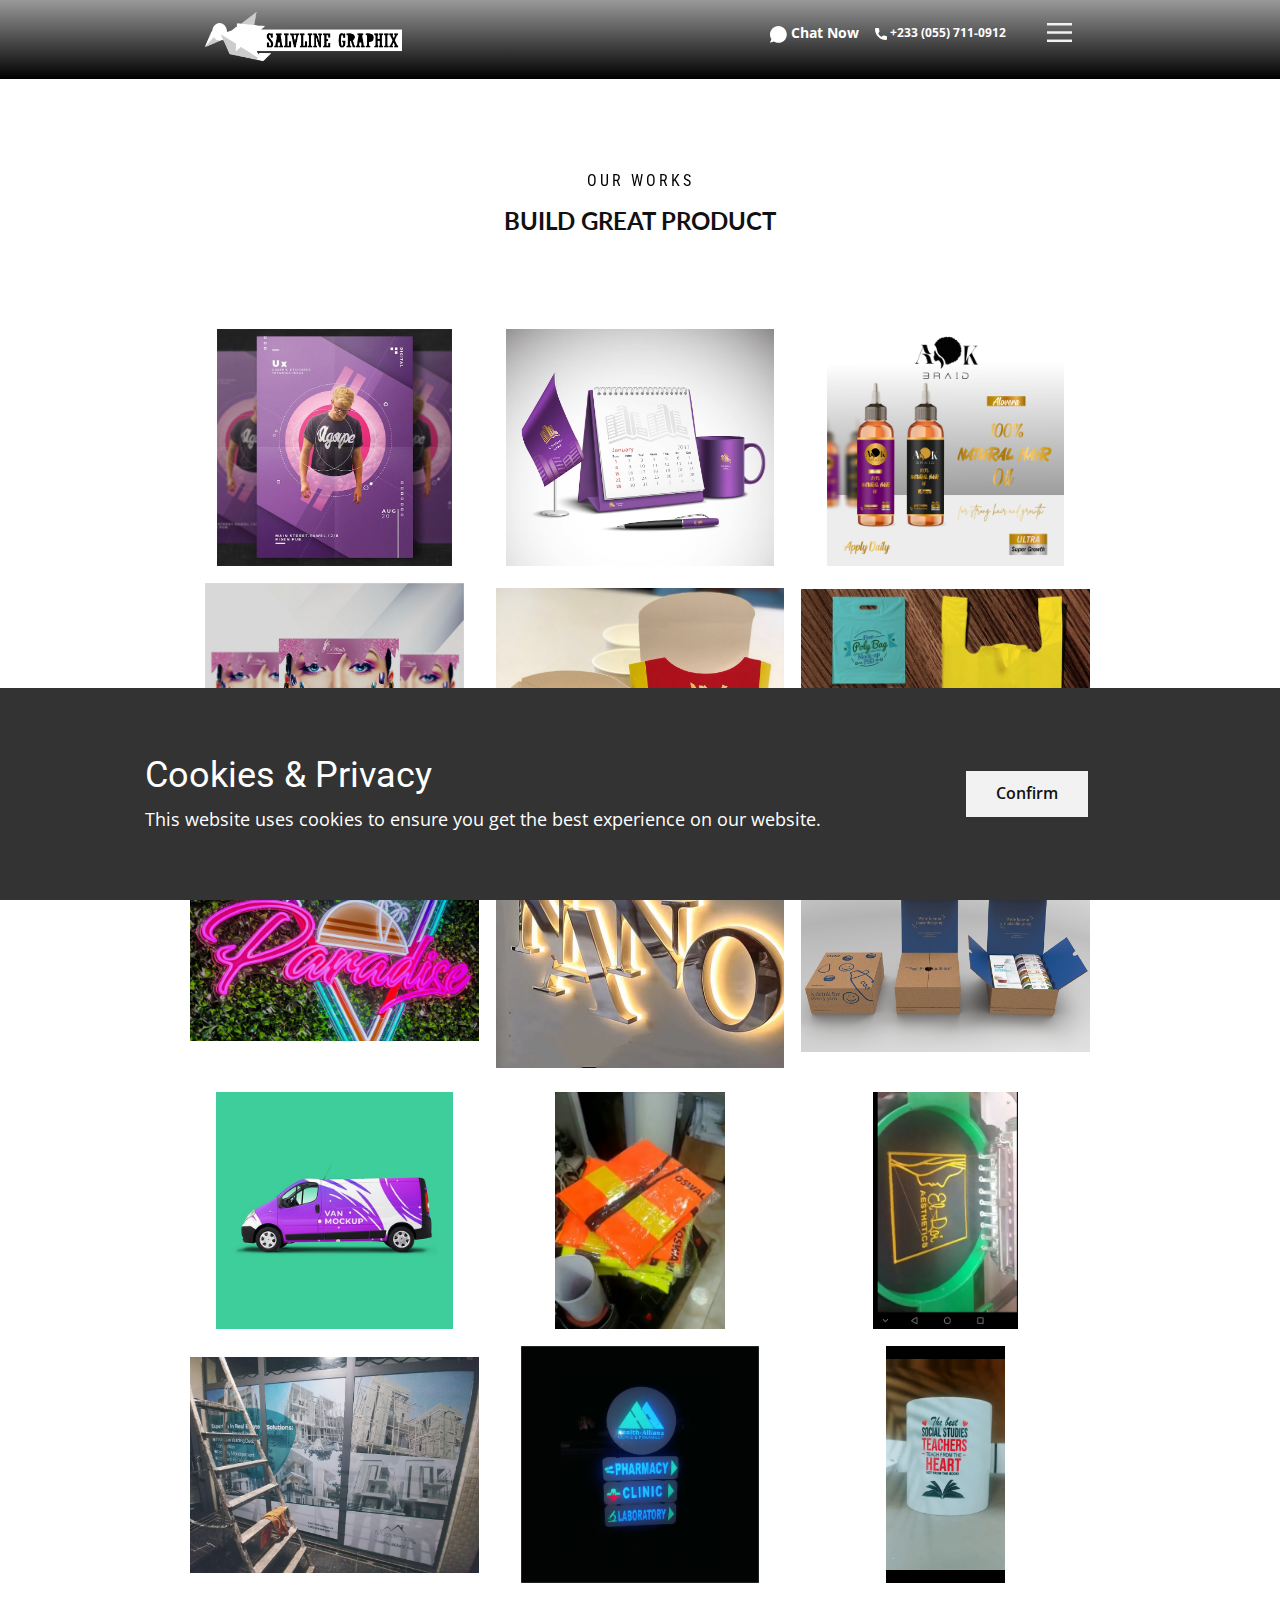
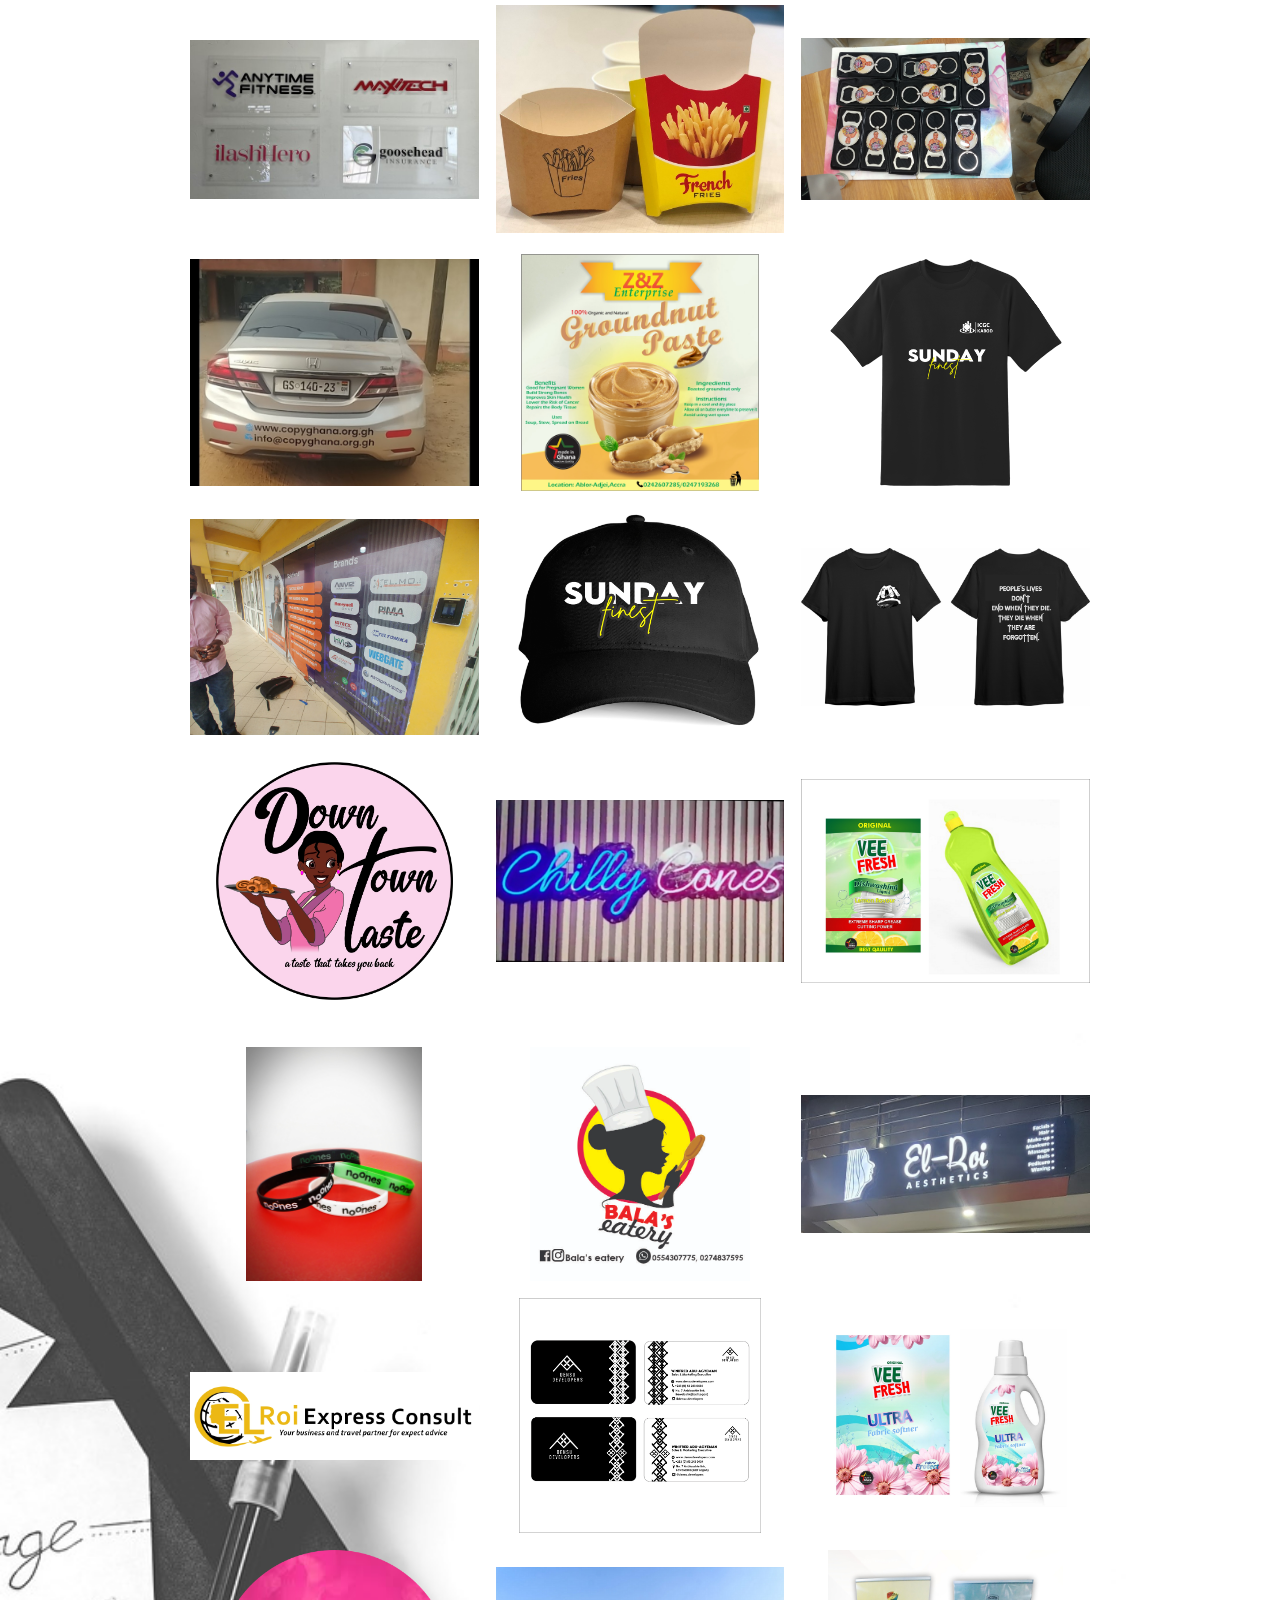
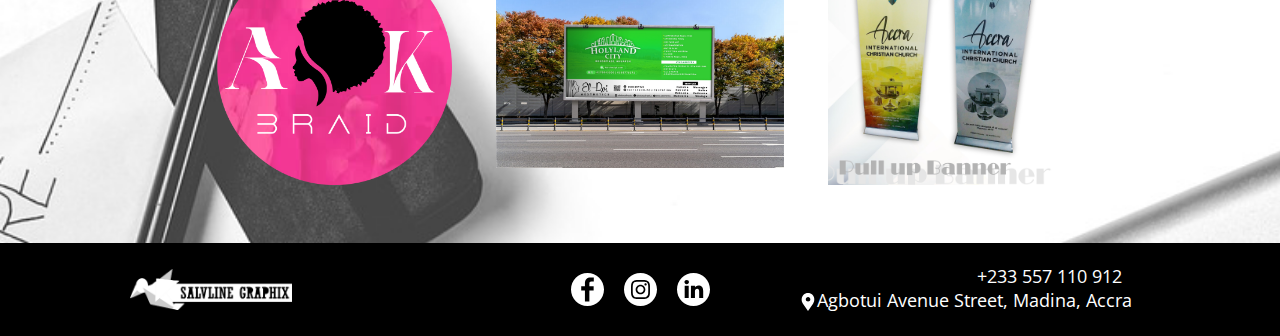
<file: Portfolio.html>
<!DOCTYPE html>
<html style="font-size: 16px;" lang="en-GH"><head>
    <meta name="viewport" content="width=device-width, initial-scale=1.0">
    <meta charset="utf-8">
    <meta name="keywords" content="Portfolio">
    <meta name="description" content="">
    <title>Portfolio</title>
    <link rel="stylesheet" href="nicepage.css" media="screen">
<link rel="stylesheet" href="Portfolio.css" media="screen">
    <script class="u-script" type="text/javascript" src="jquery.js" defer=""></script>
    <script class="u-script" type="text/javascript" src="nicepage.js" defer=""></script>
    <meta name="generator" content="Nicepage 6.14.4, nicepage.com">
    <link id="u-theme-google-font" rel="stylesheet" href="https://fonts.googleapis.com/css?family=Roboto:100,100i,300,300i,400,400i,500,500i,700,700i,900,900i|Open+Sans:300,300i,400,400i,500,500i,600,600i,700,700i,800,800i">
    <link id="u-page-google-font" rel="stylesheet" href="https://fonts.googleapis.com/css?family=Roboto+Condensed:100,100i,200,200i,300,300i,400,400i,500,500i,600,600i,700,700i,800,800i,900,900i|Lato:100,100i,300,300i,400,400i,700,700i,900,900i">
    
    
    
    
    
    
    <script type="application/ld+json">{
		"@context": "http://schema.org",
		"@type": "Organization",
		"name": "Site1",
		"logo": "images/mo.png"
}</script>
<link rel="icon" href="shortcut icon" type="x-icon" href="logo.png">
    <meta name="theme-color" content="#478ac9">
    <meta property="og:title" content="Portfolio">
    <meta property="og:description" content="">
    <meta property="og:type" content="website">
  <meta data-intl-tel-input-cdn-path="intlTelInput/"></head>
  <body data-path-to-root="./" data-include-products="false" class="u-body u-xl-mode" data-lang="en"><header class="u-clearfix u-gradient u-header u-sticky u-header" id="sec-5ad3" data-animation-name="" data-animation-duration="0" data-animation-delay="0" data-animation-direction=""><div class="u-clearfix u-sheet u-sheet-1">
        <a href="https://wa.me/message/MEKGFKVZNPGIM1" class="u-active-none u-btn u-button-style u-hover-none u-none u-text-hover-palette-2-base u-text-white u-btn-1"><span class="u-icon u-icon-1"><svg xmlns="http://www.w3.org/2000/svg" xmlns:xlink="http://www.w3.org/1999/xlink" version="1.1" xml:space="preserve" class="u-svg-content" viewBox="0 0 512 512" x="0px" y="0px" style="width: 1em; height: 1em;"><path style="fill:currentColor;" d="M256,0C114.617,0,0,114.617,0,256c0,52.03,15.563,100.414,42.231,140.818L0,512l119.128-39.706  C158.72,497.399,205.639,512,256,512c141.383,0,256-114.617,256-256S397.383,0,256,0z"></path><path style="fill:#FFFFFF;" d="M397.233,335.078V377.6c0.062,15.66-12.606,28.398-28.292,28.469c-0.892,0-1.783-0.035-2.675-0.115  c-43.705-4.74-85.689-19.641-122.571-43.52c-34.313-21.76-63.409-50.803-85.222-85.054c-24.002-36.979-38.938-79.086-43.599-122.898  c-1.412-15.59,10.108-29.378,25.732-30.791c0.847-0.062,1.686-0.106,2.534-0.106h42.611c14.257-0.141,26.412,10.293,28.407,24.382  c1.801,13.612,5.138,26.968,9.94,39.83c3.902,10.364,1.404,22.042-6.391,29.908l-18.035,17.999  c20.215,35.487,49.664,64.874,85.221,85.054l18.035-17.999c7.883-7.786,19.588-10.275,29.97-6.382  c12.888,4.802,26.271,8.13,39.91,9.922C387.09,308.312,397.594,320.689,397.233,335.078z"></path></svg></span>&nbsp;Chat Now
        </a>
        <a href="tel:+233557110912" class="u-btn u-button-style u-hover-feature u-none u-text-white u-btn-2"><span class="u-icon"><svg class="u-svg-content" viewBox="0 0 405.333 405.333" x="0px" y="0px" style="width: 1em; height: 1em;"><path d="M373.333,266.88c-25.003,0-49.493-3.904-72.704-11.563c-11.328-3.904-24.192-0.896-31.637,6.699l-46.016,34.752    c-52.8-28.181-86.592-61.952-114.389-114.368l33.813-44.928c8.512-8.512,11.563-20.971,7.915-32.64    C142.592,81.472,138.667,56.96,138.667,32c0-17.643-14.357-32-32-32H32C14.357,0,0,14.357,0,32    c0,205.845,167.488,373.333,373.333,373.333c17.643,0,32-14.357,32-32V298.88C405.333,281.237,390.976,266.88,373.333,266.88z"></path></svg></span>&nbsp;+233 (055) 711-0912
        </a>
        <a href="index.html" class="u-image u-logo u-image-1" data-image-width="5725" data-image-height="1427">
          <img src="mo.png" class="u-logo-image u-logo-image-1">
        </a>
        <nav class="u-align-left u-font-size-14 u-menu u-menu-hamburger u-nav-spacing-25 u-offcanvas u-menu-1" data-responsive-from="XL">
          <div class="menu-collapse">
            <a class="u-button-style u-nav-link u-text-grey-5" href="#" style="padding: 5px 3px; font-size: calc(1em + 9px); background-image: none;">
              <svg class="u-svg-link" preserveAspectRatio="xMidYMin slice" viewBox="0 0 302 302" style=""><use xmlns:xlink="http://www.w3.org/1999/xlink" xlink:href="#svg-7b92"></use></svg>
              <svg xmlns="http://www.w3.org/2000/svg" xmlns:xlink="http://www.w3.org/1999/xlink" version="1.1" id="svg-7b92" x="0px" y="0px" viewBox="0 0 302 302" style="enable-background:new 0 0 302 302;" xml:space="preserve" class="u-svg-content"><g><rect y="36" width="302" height="30"></rect><rect y="236" width="302" height="30"></rect><rect y="136" width="302" height="30"></rect>
</g><g></g><g></g><g></g><g></g><g></g><g></g><g></g><g></g><g></g><g></g><g></g><g></g><g></g><g></g><g></g></svg>
            </a>
          </div>
          <div class="u-custom-menu u-nav-container">
            <ul class="u-nav u-spacing-30 u-unstyled u-nav-1" data-animation-name="customAnimationIn" data-animation-duration="1000" data-submenu-level="with-reload"><li class="u-nav-item"><a class="u-border-2 u-border-active-palette-1-base u-border-hover-palette-1-light-1 u-border-no-left u-border-no-right u-border-no-top u-button-style u-nav-link u-radius u-text-active-grey-90 u-text-grey-5 u-text-hover-grey-90" href="index.html" style="--radius: 10px; padding: 10px 0px;">Home</a>
</li><li class="u-nav-item"><a class="u-border-2 u-border-active-palette-1-base u-border-hover-palette-1-light-1 u-border-no-left u-border-no-right u-border-no-top u-button-style u-nav-link u-radius u-text-active-grey-90 u-text-grey-5 u-text-hover-grey-90" href="About.html" style="--radius: 10px; padding: 10px 0px;">About</a>
</li><li class="u-nav-item"><a class="u-border-2 u-border-active-palette-1-base u-border-hover-palette-1-light-1 u-border-no-left u-border-no-right u-border-no-top u-button-style u-nav-link u-radius u-text-active-grey-90 u-text-grey-5 u-text-hover-grey-90" href="Contact.html" style="--radius: 10px; padding: 10px 0px;">Contact</a>
</li><li class="u-nav-item"><a class="u-border-2 u-border-active-palette-1-base u-border-hover-palette-1-light-1 u-border-no-left u-border-no-right u-border-no-top u-button-style u-nav-link u-radius u-text-active-grey-90 u-text-grey-5 u-text-hover-grey-90" href="Portfolio.html" style="--radius: 10px; padding: 10px 2px 10px 0px;">Portfolio</a>
</li></ul>
          </div>
          <div class="u-custom-menu u-nav-container-collapse">
            <div class="u-align-center u-black u-container-style u-inner-container-layout u-opacity u-opacity-80 u-sidenav">
              <div class="u-inner-container-layout u-sidenav-overflow">
                <div class="u-menu-close"></div>
                <ul class="u-align-center u-nav u-popupmenu-items u-text-white u-unstyled u-nav-2"><li class="u-nav-item"><a class="u-button-style u-nav-link" href="index.html">Home</a>
</li><li class="u-nav-item"><a class="u-button-style u-nav-link" href="About.html">About</a>
</li><li class="u-nav-item"><a class="u-button-style u-nav-link" href="Contact.html">Contact</a>
</li><li class="u-nav-item"><a class="u-button-style u-nav-link" href="Portfolio.html">Portfolio</a>
</li></ul>
              </div>
            </div>
            <div class="u-black u-menu-overlay u-opacity u-opacity-70"></div>
          </div>
        </nav>
      </div></header>
    <section class="u-align-center u-clearfix u-section-1" id="sec-b92d">
      <div class="u-clearfix u-sheet u-sheet-1">
        <h2 class="u-align-center u-custom-font u-font-roboto-condensed u-text u-text-black u-text-default u-text-1" data-animation-name="flipIn" data-animation-duration="1500" data-animation-delay="500" data-animation-direction="X">OUR WORKS </h2>
        <h4 class="u-align-center u-custom-font u-font-lato u-text u-text-default-lg u-text-default-md u-text-default-sm u-text-default-xl u-text-2">BUILD GREAT PRODUCT</h4>
        <div class="u-expanded-width-sm u-expanded-width-xs u-gallery u-layout-grid u-lightbox u-show-text-on-hover u-gallery-1">
          <div class="u-gallery-inner u-gallery-inner-1">
            <div class="u-effect-fade u-effect-hover-liftUp u-gallery-item">
              <div class="u-back-slide" data-image-width="700" data-image-height="705">
                <img class="u-back-image u-expanded u-image-contain" src="1.jpg">
              </div>
              <div class="u-over-slide u-shading u-over-slide-1"></div>
            </div>
            <div class="u-effect-fade u-effect-hover-liftUp u-gallery-item">
              <div class="u-back-slide" data-image-width="996" data-image-height="885">
                <img class="u-back-image u-expanded u-image-contain" src="Untitled-1.jpg">
              </div>
              <div class="u-over-slide u-shading u-over-slide-2"></div>
            </div>
            <div class="u-effect-fade u-effect-hover-liftUp u-gallery-item">
              <div class="u-back-slide" data-image-width="1200" data-image-height="1199">
                <img class="u-back-image u-expanded u-image-contain" src="hairfoodf21.jpg">
              </div>
              <div class="u-over-slide u-shading u-over-slide-3"></div>
            </div>
            <div class="u-effect-fade u-effect-hover-liftUp u-gallery-item">
              <div class="u-back-slide" data-image-width="2484" data-image-height="2275">
                <img class="u-back-image u-expanded u-image-contain" src="flyer1.jpg">
              </div>
              <div class="u-over-slide u-shading u-over-slide-4"></div>
            </div>
            <div class="u-effect-fade u-effect-hover-liftUp u-gallery-item">
              <div class="u-back-slide" data-image-width="1000" data-image-height="790">
                <img class="u-back-image u-expanded u-image-contain" src="fries-box.jpg">
              </div>
              <div class="u-over-slide u-shading u-over-slide-5"></div>
            </div>
            <div class="u-effect-fade u-effect-hover-liftUp u-gallery-item">
              <div class="u-back-slide" data-image-width="600" data-image-height="470">
                <img class="u-back-image u-expanded u-image-contain" src="IMG_20240730_124211.jpg">
              </div>
              <div class="u-over-slide u-shading u-over-slide-6"></div>
            </div>
            <div class="u-effect-fade u-effect-hover-liftUp u-gallery-item">
              <div class="u-back-slide" data-image-width="1500" data-image-height="884">
                <img class="u-back-image u-expanded u-image-contain" src="paradise_gym-pinkled-uvprint-clearacrylic-customneon.jpg">
              </div>
              <div class="u-over-slide u-shading u-over-slide-7"></div>
            </div>
            <div class="u-effect-fade u-effect-hover-liftUp u-gallery-item">
              <div class="u-back-slide" data-image-width="570" data-image-height="441">
                <img class="u-back-image u-expanded u-image-contain" src="il_570xN.3860026769_a30a.jpg">
              </div>
              <div class="u-over-slide u-shading u-over-slide-8"></div>
            </div>
            <div class="u-effect-fade u-effect-hover-liftUp u-gallery-item">
              <div class="u-back-slide" data-image-width="1000" data-image-height="667">
                <img class="u-back-image u-expanded u-image-contain" src="product-packaging-box.jpg">
              </div>
              <div class="u-over-slide u-shading u-over-slide-9"></div>
            </div>
          </div>
        </div>
        <div class="u-expanded-width-sm u-expanded-width-xs u-gallery u-layout-grid u-lightbox u-show-text-on-hover u-gallery-2">
          <div class="u-gallery-inner u-gallery-inner-2">
            <div class="u-effect-fade u-effect-hover-liftUp u-gallery-item">
              <div class="u-back-slide" data-image-width="600" data-image-height="600">
                <img class="u-back-image u-expanded u-image-contain" src="Vehicle-branding-front-5-p89zb0k6ru7kl2a6m7b59rfx5x94q3rkqqjd6gtcog.jpg">
              </div>
              <div class="u-over-slide u-shading u-over-slide-10"></div>
            </div>
            <div class="u-effect-fade u-effect-hover-liftUp u-gallery-item">
              <div class="u-back-slide" data-image-width="720" data-image-height="1009">
                <img class="u-back-image u-expanded u-image-contain" src="IMG_20240730_094718.jpg">
              </div>
              <div class="u-over-slide u-shading u-over-slide-11"></div>
            </div>
            <div class="u-effect-fade u-effect-hover-liftUp u-gallery-item">
              <div class="u-back-slide" data-image-width="703" data-image-height="1147">
                <img class="u-back-image u-expanded u-image-contain" src="IMG_20240730_094942.jpg">
              </div>
              <div class="u-over-slide u-shading u-over-slide-12"></div>
            </div>
            <div class="u-effect-fade u-effect-hover-liftUp u-gallery-item">
              <div class="u-back-slide" data-image-width="4160" data-image-height="3120">
                <img class="u-back-image u-expanded u-image-contain" src="20230901_191209.jpg">
              </div>
              <div class="u-over-slide u-shading u-over-slide-13"></div>
            </div>
            <div class="u-effect-fade u-effect-hover-liftUp u-gallery-item">
              <div class="u-back-slide" data-image-width="1202" data-image-height="1202">
                <img class="u-back-image u-expanded u-image-contain" src="reflect.jpg">
              </div>
              <div class="u-over-slide u-shading u-over-slide-14"></div>
            </div>
            <div class="u-effect-fade u-effect-hover-liftUp u-gallery-item">
              <div class="u-back-slide" data-image-width="720" data-image-height="1440">
                <img class="u-back-image u-expanded u-image-contain" src="Screenshot_20240730-093943.jpg">
              </div>
              <div class="u-over-slide u-shading u-over-slide-15"></div>
            </div>
            <div class="u-effect-fade u-effect-hover-liftUp u-gallery-item">
              <div class="u-back-slide" data-image-width="600" data-image-height="330">
                <img class="u-back-image u-expanded u-image-contain" src="041-Indoor-sign.jpg">
              </div>
              <div class="u-over-slide u-shading u-over-slide-16"></div>
            </div>
            <div class="u-effect-fade u-effect-hover-liftUp u-gallery-item">
              <div class="u-back-slide" data-image-width="1000" data-image-height="790">
                <img class="u-back-image u-expanded u-image-contain" src="fries-box.jpg">
              </div>
              <div class="u-over-slide u-shading u-over-slide-17"></div>
            </div>
            <div class="u-effect-fade u-effect-hover-liftUp u-gallery-item">
              <div class="u-back-slide" data-image-width="4656" data-image-height="2620">
                <img class="u-back-image u-expanded u-image-contain" src="20231020_191713.jpg">
              </div>
              <div class="u-over-slide u-shading u-over-slide-18"></div>
            </div>
          </div>
        </div>
      </div>
    </section>
    <section class="u-clearfix u-section-2" id="sec-2382">
      <div class="u-clearfix u-sheet u-valign-middle-lg u-valign-middle-md u-valign-middle-sm u-valign-middle-xs u-sheet-1">
        <div class="u-expanded-width-sm u-expanded-width-xs u-gallery u-layout-grid u-lightbox u-show-text-on-hover u-gallery-1">
          <div class="u-gallery-inner u-gallery-inner-1">
            <div class="u-effect-fade u-effect-hover-liftUp u-gallery-item">
              <div class="u-back-slide" data-image-width="720" data-image-height="568">
                <img class="u-back-image u-expanded u-image-contain" src="IMG_20240730_094737.jpg">
              </div>
              <div class="u-over-slide u-shading u-over-slide-1"></div>
            </div>
            <div class="u-effect-fade u-effect-hover-liftUp u-gallery-item">
              <div class="u-back-slide" data-image-width="1204" data-image-height="1204">
                <img class="u-back-image u-expanded u-image-contain" src="groundnutlabel.jpg">
              </div>
              <div class="u-over-slide u-shading u-over-slide-2"></div>
            </div>
            <div class="u-effect-fade u-effect-hover-liftUp u-gallery-item">
              <div class="u-back-slide" data-image-width="2355" data-image-height="2312">
                <img class="u-back-image u-expanded u-image-contain" src="ellauncle.png">
              </div>
              <div class="u-over-slide u-shading u-over-slide-3"></div>
            </div>
            <div class="u-effect-fade u-effect-hover-liftUp u-gallery-item">
              <div class="u-back-slide" data-image-width="4160" data-image-height="3120">
                <img class="u-back-image u-expanded u-image-contain" src="20230912_110819.jpg">
              </div>
              <div class="u-over-slide u-shading u-over-slide-4"></div>
            </div>
            <div class="u-effect-fade u-effect-hover-liftUp u-gallery-item">
              <div class="u-back-slide" data-image-width="2258" data-image-height="2077">
                <img class="u-back-image u-expanded u-image-contain" src="KABODCAP.jpg">
              </div>
              <div class="u-over-slide u-shading u-over-slide-5"></div>
            </div>
            <div class="u-effect-fade u-effect-hover-liftUp u-gallery-item">
              <div class="u-back-slide" data-image-width="9038" data-image-height="4929">
                <img class="u-back-image u-expanded u-image-contain" src="CJJ.jpg">
              </div>
              <div class="u-over-slide u-shading u-over-slide-6"></div>
            </div>
            <div class="u-effect-fade u-effect-hover-liftUp u-gallery-item">
              <div class="u-back-slide" data-image-width="839" data-image-height="840">
                <img class="u-back-image u-expanded u-image-contain" src="new2.jpg">
              </div>
              <div class="u-over-slide u-shading u-over-slide-7"></div>
            </div>
            <div class="u-effect-fade u-effect-hover-liftUp u-gallery-item">
              <div class="u-back-slide" data-image-width="720" data-image-height="404">
                <img class="u-back-image u-expanded u-image-contain" src="IMG_20240730_094800.jpg">
              </div>
              <div class="u-over-slide u-shading u-over-slide-8"></div>
            </div>
            <div class="u-effect-fade u-effect-hover-liftUp u-gallery-item">
              <div class="u-back-slide" data-image-width="3510" data-image-height="2484">
                <img class="u-back-image u-expanded u-image-contain" src="vfreshv1.jpg">
              </div>
              <div class="u-over-slide u-shading u-over-slide-9"></div>
            </div>
          </div>
        </div>
      </div>
    </section>
    <section class="u-clearfix u-image u-section-3" id="sec-e498" data-image-width="1280" data-image-height="806">
      <div class="u-clearfix u-sheet u-sheet-1">
        <div class="u-expanded-width-sm u-expanded-width-xs u-gallery u-layout-grid u-lightbox u-show-text-on-hover u-gallery-1">
          <div class="u-gallery-inner u-gallery-inner-1">
            <div class="u-effect-fade u-effect-hover-liftUp u-gallery-item u-gallery-item-1">
              <div class="u-back-slide" data-image-width="1620" data-image-height="2160">
                <img class="u-back-image u-expanded u-image-contain" src="AirBrush_20230922154730.jpg">
              </div>
              <div class="u-over-slide u-shading u-over-slide-1"></div>
            </div>
            <div class="u-effect-fade u-effect-hover-liftUp u-gallery-item u-gallery-item-2">
              <div class="u-back-slide" data-image-width="632" data-image-height="675">
                <img class="u-back-image u-expanded u-image-contain" src="dfr.jpg">
              </div>
              <div class="u-over-slide u-shading u-over-slide-2"></div>
            </div>
            <div class="u-effect-fade u-effect-hover-liftUp u-gallery-item u-gallery-item-3">
              <div class="u-back-slide" data-image-width="720" data-image-height="344">
                <img class="u-back-image u-expanded u-image-contain" src="IMG_20240727_204741.jpg">
              </div>
              <div class="u-over-slide u-shading u-over-slide-3"></div>
            </div>
            <div class="u-effect-fade u-effect-hover-liftUp u-gallery-item u-gallery-item-4">
              <div class="u-back-slide" data-image-width="1786" data-image-height="544">
                <img class="u-back-image u-expanded u-image-contain" src="elroiexpressconsult.jpg">
              </div>
              <div class="u-over-slide u-shading u-over-slide-4"></div>
            </div>
            <div class="u-effect-fade u-effect-hover-liftUp u-gallery-item u-gallery-item-5">
              <div class="u-back-slide" data-image-width="2484" data-image-height="2404">
                <img class="u-back-image u-expanded u-image-contain" src="densudevelopers2.jpg" alt="">
              </div>
              <div class="u-over-slide u-shading u-over-slide-5"></div>
            </div>
            <div class="u-effect-fade u-effect-hover-liftUp u-gallery-item u-gallery-item-6">
              <div class="u-back-slide" data-image-width="3508" data-image-height="2482">
                <img class="u-back-image u-expanded u-image-contain" src="vfreshSOFTNER.jpg">
              </div>
              <div class="u-over-slide u-shading u-over-slide-6"></div>
            </div>
            <div class="u-effect-fade u-effect-hover-liftUp u-gallery-item u-gallery-item-7">
              <div class="u-back-slide" data-image-width="1604" data-image-height="1603">
                <img class="u-back-image u-expanded u-image-contain" src="logo.png">
              </div>
              <div class="u-over-slide u-shading u-over-slide-7"></div>
            </div>
            <div class="u-effect-fade u-effect-hover-liftUp u-gallery-item u-gallery-item-8">
              <div class="u-back-slide" data-image-width="3891" data-image-height="2715">
                <img class="u-back-image u-expanded u-image-contain" src="hollylandbillboardmockup.jpg">
              </div>
              <div class="u-over-slide u-shading u-over-slide-8"></div>
            </div>
            <div class="u-effect-fade u-effect-hover-liftUp u-gallery-item u-gallery-item-9">
              <div class="u-back-slide" data-image-width="1200" data-image-height="1200">
                <img class="u-back-image u-expanded u-image-contain" src="pullupbanner.jpg">
              </div>
              <div class="u-over-slide u-shading u-over-slide-9"></div>
            </div>
          </div>
        </div>
      </div>
    </section>
    <section class="u-black u-clearfix u-section-4" id="sec-1efc">
      <div class="u-clearfix u-sheet u-sheet-1">
        <img class="u-image u-image-contain u-image-default u-image-1" src="mo.png" alt="" data-image-width="5725" data-image-height="1427" data-href="./">
        <p class="u-text u-text-default u-text-1">+233 557 110 ​912</p>
        <div class="u-hover-feature u-opacity u-opacity-85 u-social-icons u-spacing-20 u-social-icons-1">
          <a class="u-social-url" title="facebook" target="_blank" href="https://facebook.com/salvlinegraphix"><span class="u-icon u-social-facebook u-social-icon u-text-white"><svg class="u-svg-link" preserveAspectRatio="xMidYMin slice" viewBox="0 0 97.75 97.75" style=""><use xmlns:xlink="http://www.w3.org/1999/xlink" xlink:href="#svg-fc9a"></use></svg><svg class="u-svg-content" viewBox="0 0 97.75 97.75" x="0px" y="0px" id="svg-fc9a" style="enable-background:new 0 0 97.75 97.75;"><g><path d="M48.875,0C21.882,0,0,21.882,0,48.875S21.882,97.75,48.875,97.75S97.75,75.868,97.75,48.875S75.868,0,48.875,0z    M67.521,24.89l-6.76,0.003c-5.301,0-6.326,2.519-6.326,6.215v8.15h12.641L67.07,52.023H54.436v32.758H41.251V52.023H30.229V39.258   h11.022v-9.414c0-10.925,6.675-16.875,16.42-16.875l9.851,0.015V24.89L67.521,24.89z"></path>
</g></svg></span>
          </a>
          <a class="u-social-url" title="instagram" target="_blank" href="https://instagram.com/chrisdart_cech13"><span class="u-icon u-social-icon u-social-instagram u-text-white"><svg class="u-svg-link" preserveAspectRatio="xMidYMin slice" viewBox="0 0 512 512" style=""><use xmlns:xlink="http://www.w3.org/1999/xlink" xlink:href="#svg-4885"></use></svg><svg class="u-svg-content" viewBox="0 0 512 512" id="svg-4885"><path d="m305 256c0 27.0625-21.9375 49-49 49s-49-21.9375-49-49 21.9375-49 49-49 49 21.9375 49 49zm0 0"></path><path d="m370.59375 169.304688c-2.355469-6.382813-6.113281-12.160157-10.996094-16.902344-4.742187-4.882813-10.515625-8.640625-16.902344-10.996094-5.179687-2.011719-12.960937-4.40625-27.292968-5.058594-15.503906-.707031-20.152344-.859375-59.402344-.859375-39.253906 0-43.902344.148438-59.402344.855469-14.332031.65625-22.117187 3.050781-27.292968 5.0625-6.386719 2.355469-12.164063 6.113281-16.902344 10.996094-4.882813 4.742187-8.640625 10.515625-11 16.902344-2.011719 5.179687-4.40625 12.964843-5.058594 27.296874-.707031 15.5-.859375 20.148438-.859375 59.402344 0 39.25.152344 43.898438.859375 59.402344.652344 14.332031 3.046875 22.113281 5.058594 27.292969 2.359375 6.386719 6.113281 12.160156 10.996094 16.902343 4.742187 4.882813 10.515624 8.640626 16.902343 10.996094 5.179688 2.015625 12.964844 4.410156 27.296875 5.0625 15.5.707032 20.144532.855469 59.398438.855469 39.257812 0 43.90625-.148437 59.402344-.855469 14.332031-.652344 22.117187-3.046875 27.296874-5.0625 12.820313-4.945312 22.953126-15.078125 27.898438-27.898437 2.011719-5.179688 4.40625-12.960938 5.0625-27.292969.707031-15.503906.855469-20.152344.855469-59.402344 0-39.253906-.148438-43.902344-.855469-59.402344-.652344-14.332031-3.046875-22.117187-5.0625-27.296874zm-114.59375 162.179687c-41.691406 0-75.488281-33.792969-75.488281-75.484375s33.796875-75.484375 75.488281-75.484375c41.6875 0 75.484375 33.792969 75.484375 75.484375s-33.796875 75.484375-75.484375 75.484375zm78.46875-136.3125c-9.742188 0-17.640625-7.898437-17.640625-17.640625s7.898437-17.640625 17.640625-17.640625 17.640625 7.898437 17.640625 17.640625c-.003906 9.742188-7.898437 17.640625-17.640625 17.640625zm0 0"></path><path d="m256 0c-141.363281 0-256 114.636719-256 256s114.636719 256 256 256 256-114.636719 256-256-114.636719-256-256-256zm146.113281 316.605469c-.710937 15.648437-3.199219 26.332031-6.832031 35.683593-7.636719 19.746094-23.246094 35.355469-42.992188 42.992188-9.347656 3.632812-20.035156 6.117188-35.679687 6.832031-15.675781.714844-20.683594.886719-60.605469.886719-39.925781 0-44.929687-.171875-60.609375-.886719-15.644531-.714843-26.332031-3.199219-35.679687-6.832031-9.8125-3.691406-18.695313-9.476562-26.039063-16.957031-7.476562-7.339844-13.261719-16.226563-16.953125-26.035157-3.632812-9.347656-6.121094-20.035156-6.832031-35.679687-.722656-15.679687-.890625-20.6875-.890625-60.609375s.167969-44.929688.886719-60.605469c.710937-15.648437 3.195312-26.332031 6.828125-35.683593 3.691406-9.808594 9.480468-18.695313 16.960937-26.035157 7.339844-7.480469 16.226563-13.265625 26.035157-16.957031 9.351562-3.632812 20.035156-6.117188 35.683593-6.832031 15.675781-.714844 20.683594-.886719 60.605469-.886719s44.929688.171875 60.605469.890625c15.648437.710937 26.332031 3.195313 35.683593 6.824219 9.808594 3.691406 18.695313 9.480468 26.039063 16.960937 7.476563 7.34375 13.265625 16.226563 16.953125 26.035157 3.636719 9.351562 6.121094 20.035156 6.835938 35.683593.714843 15.675781.882812 20.683594.882812 60.605469s-.167969 44.929688-.886719 60.605469zm0 0"></path></svg></span>
          </a>
          <a class="u-social-url" target="_blank" data-type="Custom" title="Custom" href=""><span class="u-icon u-social-custom u-social-icon u-text-white u-icon-3"><svg class="u-svg-link" preserveAspectRatio="xMidYMin slice" viewBox="0 0 512 512" style=""><use xmlns:xlink="http://www.w3.org/1999/xlink" xlink:href="#svg-6e12"></use></svg><svg class="u-svg-content" viewBox="0 0 512 512" id="svg-6e12"><path d="m256 0c-141.363281 0-256 114.636719-256 256s114.636719 256 256 256 256-114.636719 256-256-114.636719-256-256-256zm-74.390625 387h-62.347656v-187.574219h62.347656zm-31.171875-213.1875h-.40625c-20.921875 0-34.453125-14.402344-34.453125-32.402344 0-18.40625 13.945313-32.410156 35.273437-32.410156 21.328126 0 34.453126 14.003906 34.859376 32.410156 0 18-13.53125 32.402344-35.273438 32.402344zm255.984375 213.1875h-62.339844v-100.347656c0-25.21875-9.027343-42.417969-31.585937-42.417969-17.222656 0-27.480469 11.601563-31.988282 22.800781-1.648437 4.007813-2.050781 9.609375-2.050781 15.214844v104.75h-62.34375s.816407-169.976562 0-187.574219h62.34375v26.558594c8.285157-12.78125 23.109375-30.960937 56.1875-30.960937 41.019531 0 71.777344 26.808593 71.777344 84.421874zm0 0"></path></svg></span>
          </a>
        </div>
        <p class="u-text u-text-default u-text-2"><span class="u-icon"><svg class="u-svg-content" viewBox="0 0 54.757 54.757" x="0px" y="0px" style="width: 1em; height: 1em;"><path d="M40.94,5.617C37.318,1.995,32.502,0,27.38,0c-5.123,0-9.938,1.995-13.56,5.617c-6.703,6.702-7.536,19.312-1.804,26.952
	L27.38,54.757L42.721,32.6C48.476,24.929,47.643,12.319,40.94,5.617z M27.557,26c-3.859,0-7-3.141-7-7s3.141-7,7-7s7,3.141,7,7
	S31.416,26,27.557,26z"></path></svg></span>Agbotui Avenue Street, Madina, Accra
        </p>
      </div>
      
    </section>
    
    
    
    
    
    <section class="u-align-center u-clearfix u-cookies-consent u-grey-80 u-cookies-consent" id="sec-e7f7">
      <div class="u-clearfix u-sheet u-valign-middle u-sheet-1">
        <div class="data-layout-selected u-clearfix u-expanded-width u-layout-wrap u-layout-wrap-1">
          <div class="u-gutter-0 u-layout">
            <div class="u-layout-row">
              <div class="u-container-style u-layout-cell u-left-cell u-size-43-md u-size-43-sm u-size-43-xs u-size-46-lg u-size-46-xl u-layout-cell-1">
                <div class="u-container-layout u-valign-middle u-container-layout-1">
                  <h3 class="u-text u-text-default u-text-1">Cookies &amp; Privacy</h3>
                  <p class="u-text u-text-default u-text-2">This website uses cookies to ensure you get the best experience on our website.</p>
                </div>
              </div>
              <div class="u-align-left u-container-style u-layout-cell u-right-cell u-size-14-lg u-size-14-xl u-size-17-md u-size-17-sm u-size-17-xs u-layout-cell-2">
                <div class="u-container-layout u-valign-middle-lg u-valign-middle-md u-valign-middle-xl u-valign-top-sm u-valign-top-xs u-container-layout-2">
                  <a href="###" class="u-border-none u-btn u-button-confirm u-button-style u-grey-5 u-btn-1">Confirm</a>
                </div>
              </div>
            </div>
          </div>
        </div>
      </div>
    <style> .u-cookies-consent {
  background-image: none;
}

.u-cookies-consent .u-sheet-1 {
  min-height: 212px;
}

.u-cookies-consent .u-layout-wrap-1 {
  margin-top: 30px;
  margin-bottom: 30px;
}

.u-cookies-consent .u-layout-cell-1 {
  min-height: 152px;
}

.u-cookies-consent .u-container-layout-1 {
  padding: 30px 60px;
}

.u-cookies-consent .u-text-1 {
  margin-top: 0;
  margin-right: 20px;
  margin-bottom: 0;
}

.u-cookies-consent .u-text-2 {
  margin: 8px 20px 0 0;
}

.u-cookies-consent .u-layout-cell-2 {
  min-height: 152px;
}

.u-cookies-consent .u-container-layout-2 {
  padding: 30px;
}

.u-cookies-consent .u-btn-1 {
  background-image: none;
  font-weight: 600;
  margin: 0 auto 0 0;
}

@media (max-width: 1199px) {
  .u-cookies-consent .u-sheet-1 {
    min-height: 131px;
  }

  .u-cookies-consent .u-layout-cell-1 {
    min-height: 125px;
  }

  .u-cookies-consent .u-text-1 {
    margin-right: 0;
  }

  .u-cookies-consent .u-text-2 {
    margin-right: 0;
  }

  .u-cookies-consent .u-layout-cell-2 {
    min-height: 125px;
  }
}

@media (max-width: 991px) {
  .u-cookies-consent .u-sheet-1 {
    min-height: 106px;
  }

  .u-cookies-consent .u-layout-cell-1 {
    min-height: 100px;
  }

  .u-cookies-consent .u-container-layout-1 {
    padding-left: 30px;
    padding-right: 30px;
  }

  .u-cookies-consent .u-layout-cell-2 {
    min-height: 100px;
  }
}

@media (max-width: 767px) {
  .u-cookies-consent .u-sheet-1 {
    min-height: 212px;
  }

  .u-cookies-consent .u-layout-cell-1 {
    min-height: 152px;
  }

  .u-cookies-consent .u-container-layout-1 {
    padding-left: 60px;
    padding-right: 60px;
  }

  .u-cookies-consent .u-text-1 {
    margin-right: 20px;
  }

  .u-cookies-consent .u-text-2 {
    margin-right: 20px;
  }

  .u-cookies-consent .u-layout-cell-2 {
    min-height: 152px;
  }
}

@media (max-width: 575px) {
  .u-cookies-consent .u-sheet-1 {
    min-height: 121px;
  }

  .u-cookies-consent .u-layout-cell-1 {
    min-height: 100px;
  }

  .u-cookies-consent .u-container-layout-1 {
    padding-left: 10px;
    padding-right: 10px;
  }

  .u-cookies-consent .u-text-2 {
    margin-right: 0;
  }

  .u-cookies-consent .u-layout-cell-2 {
    min-height: 15px;
  }

  .u-cookies-consent .u-container-layout-2 {
    padding-left: 10px;
    padding-right: 10px;
  }
}</style></section>
  
</body></html>
</file>
